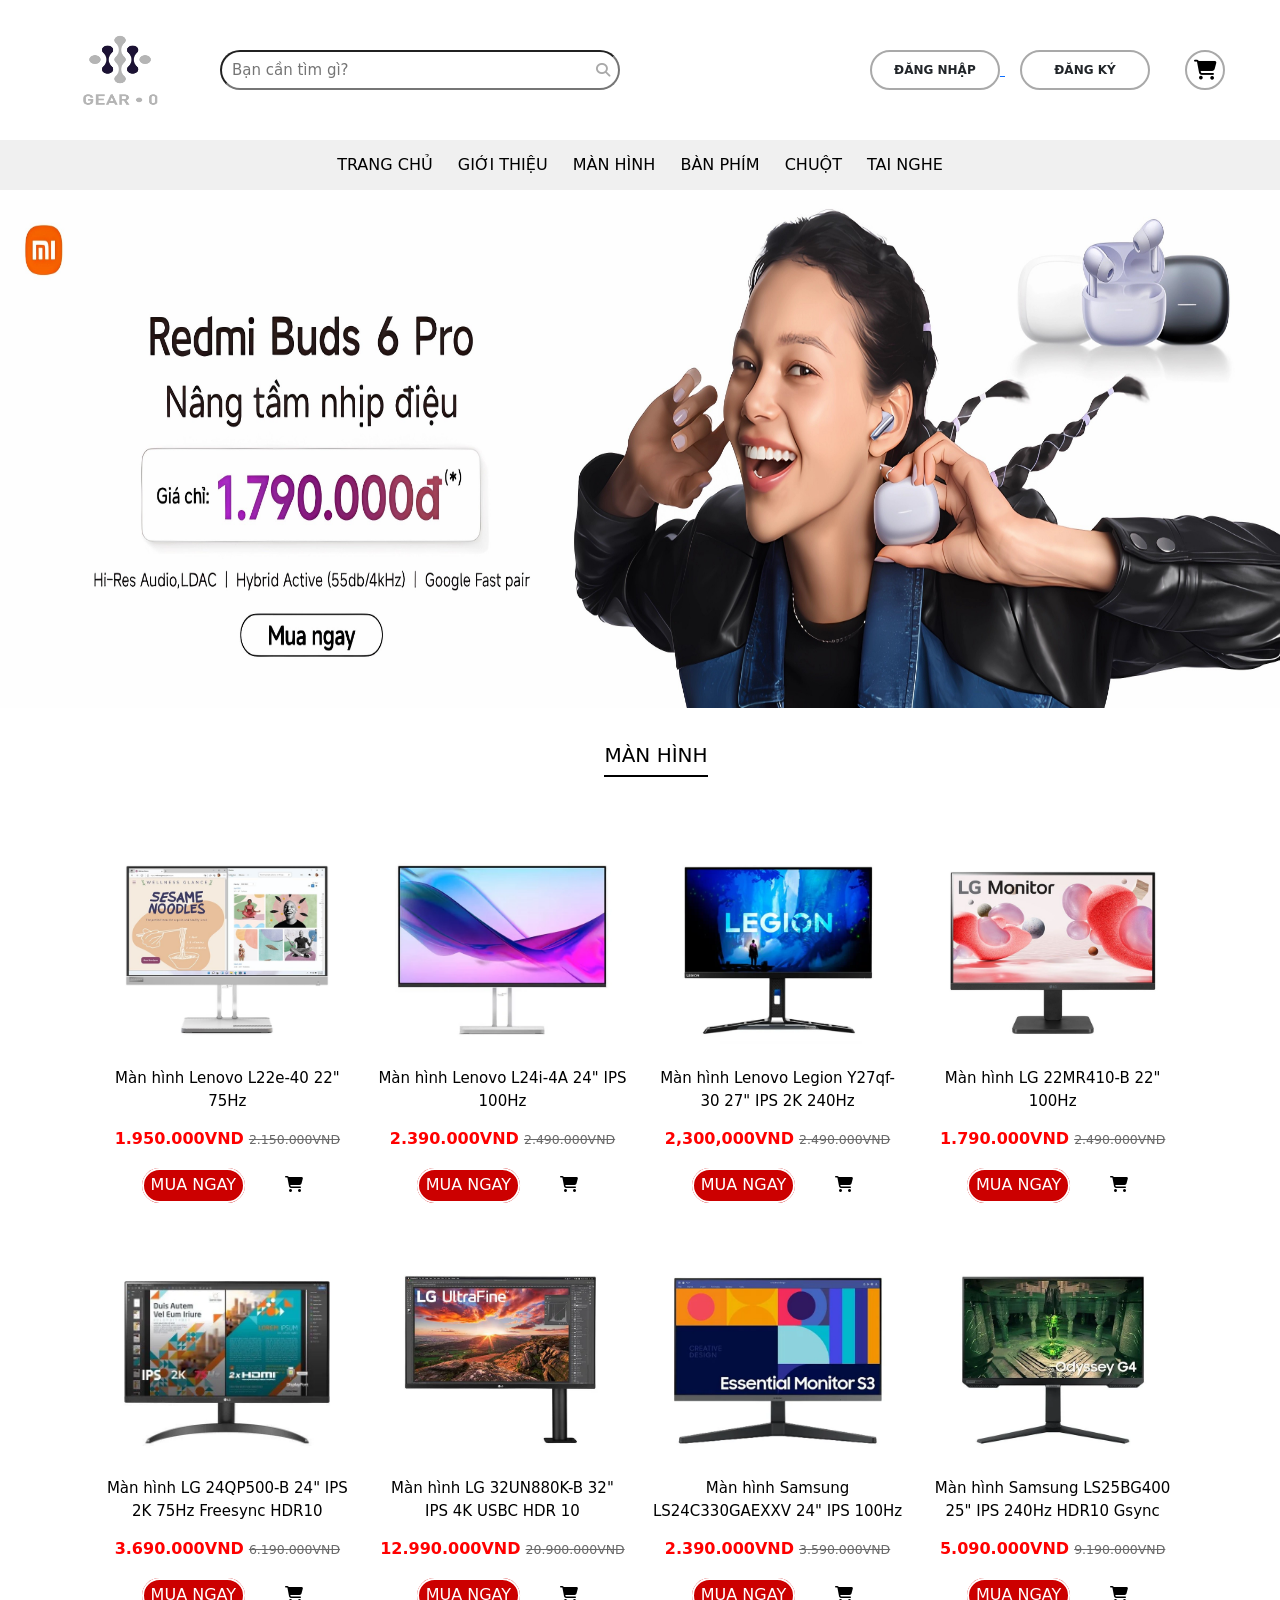
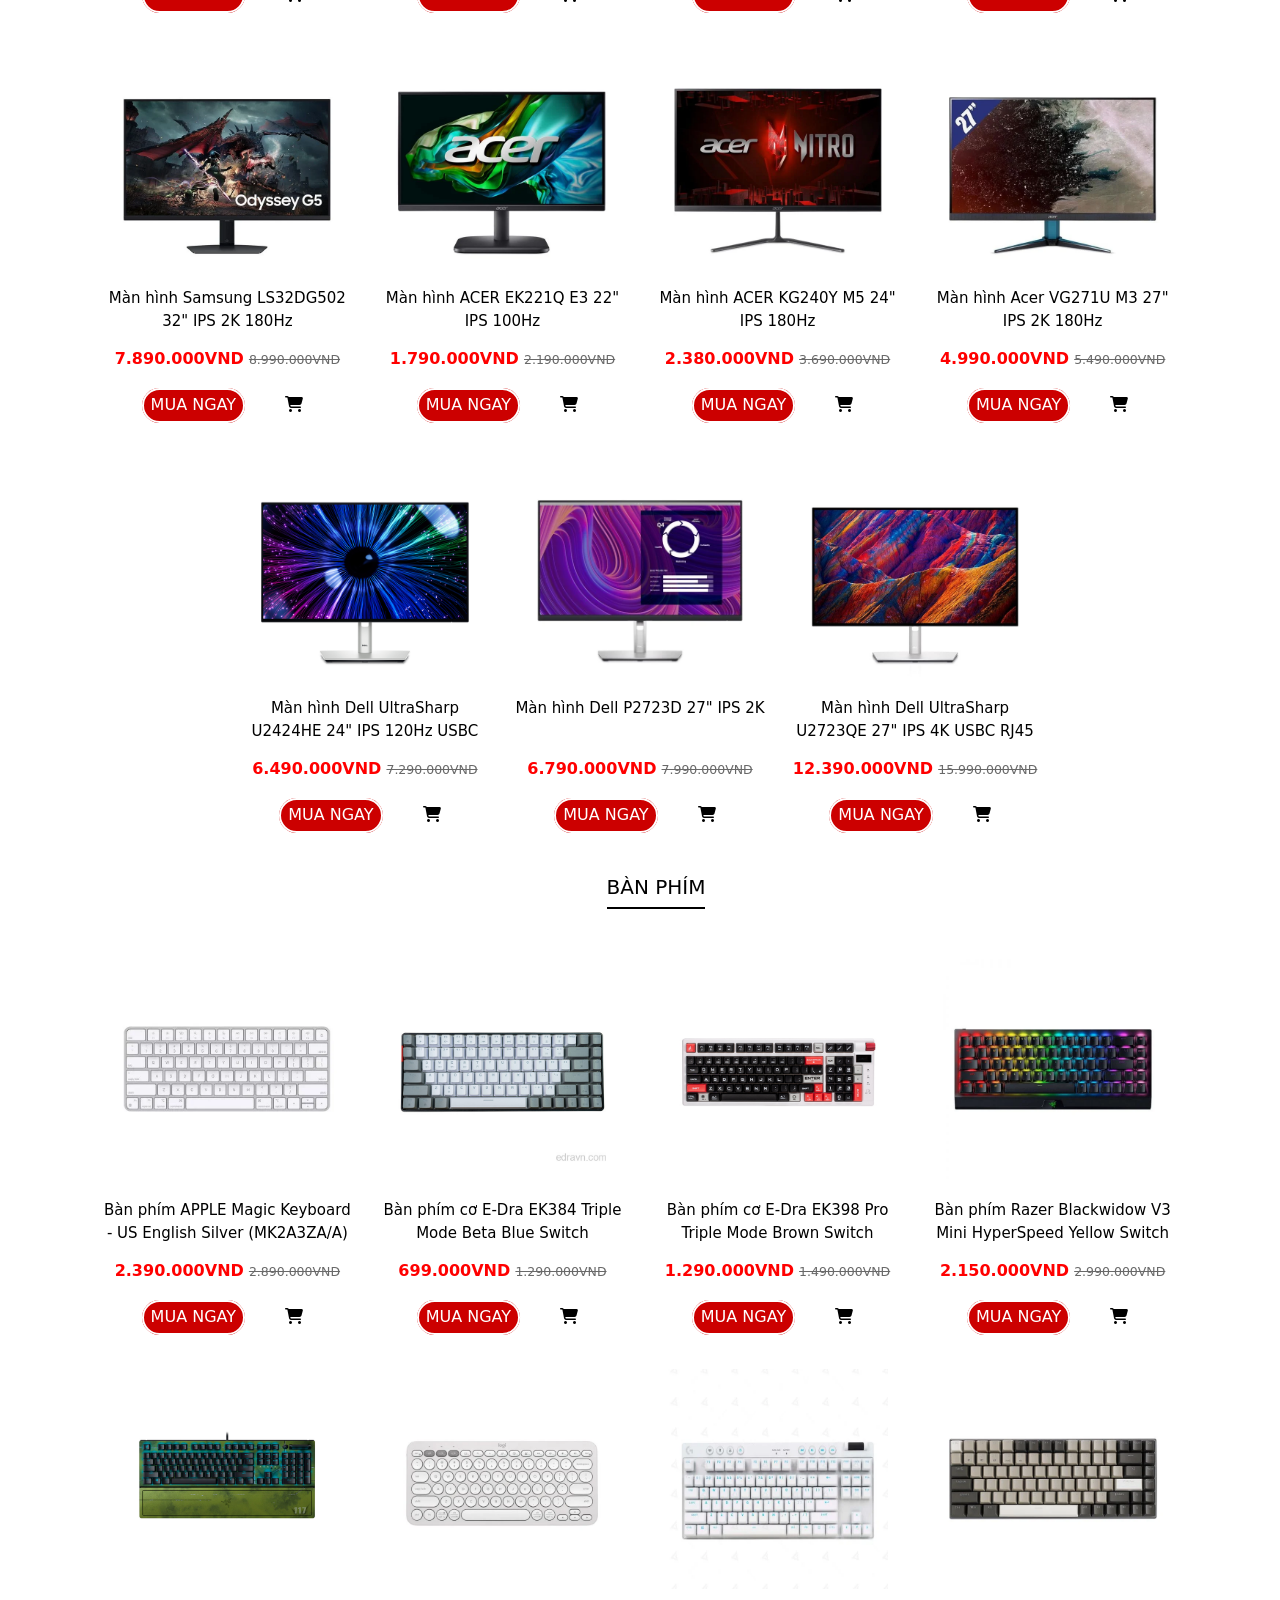
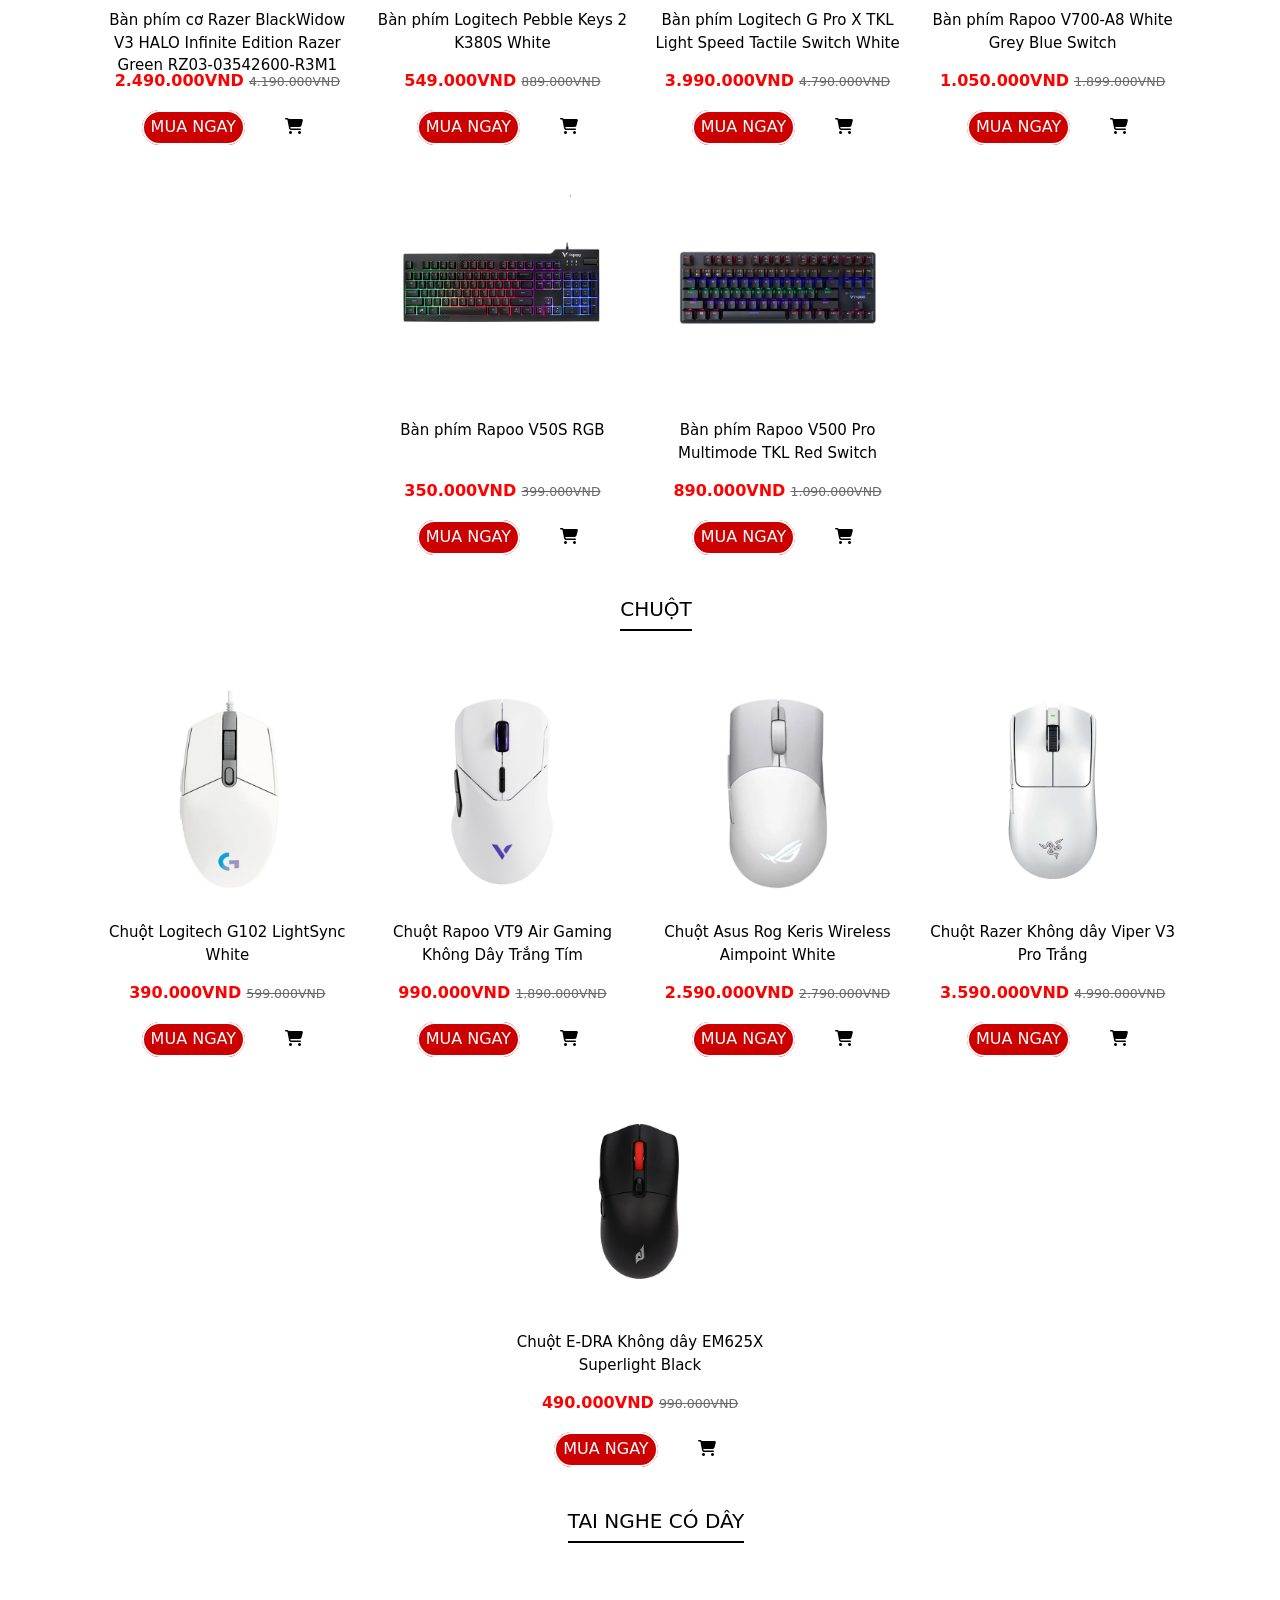
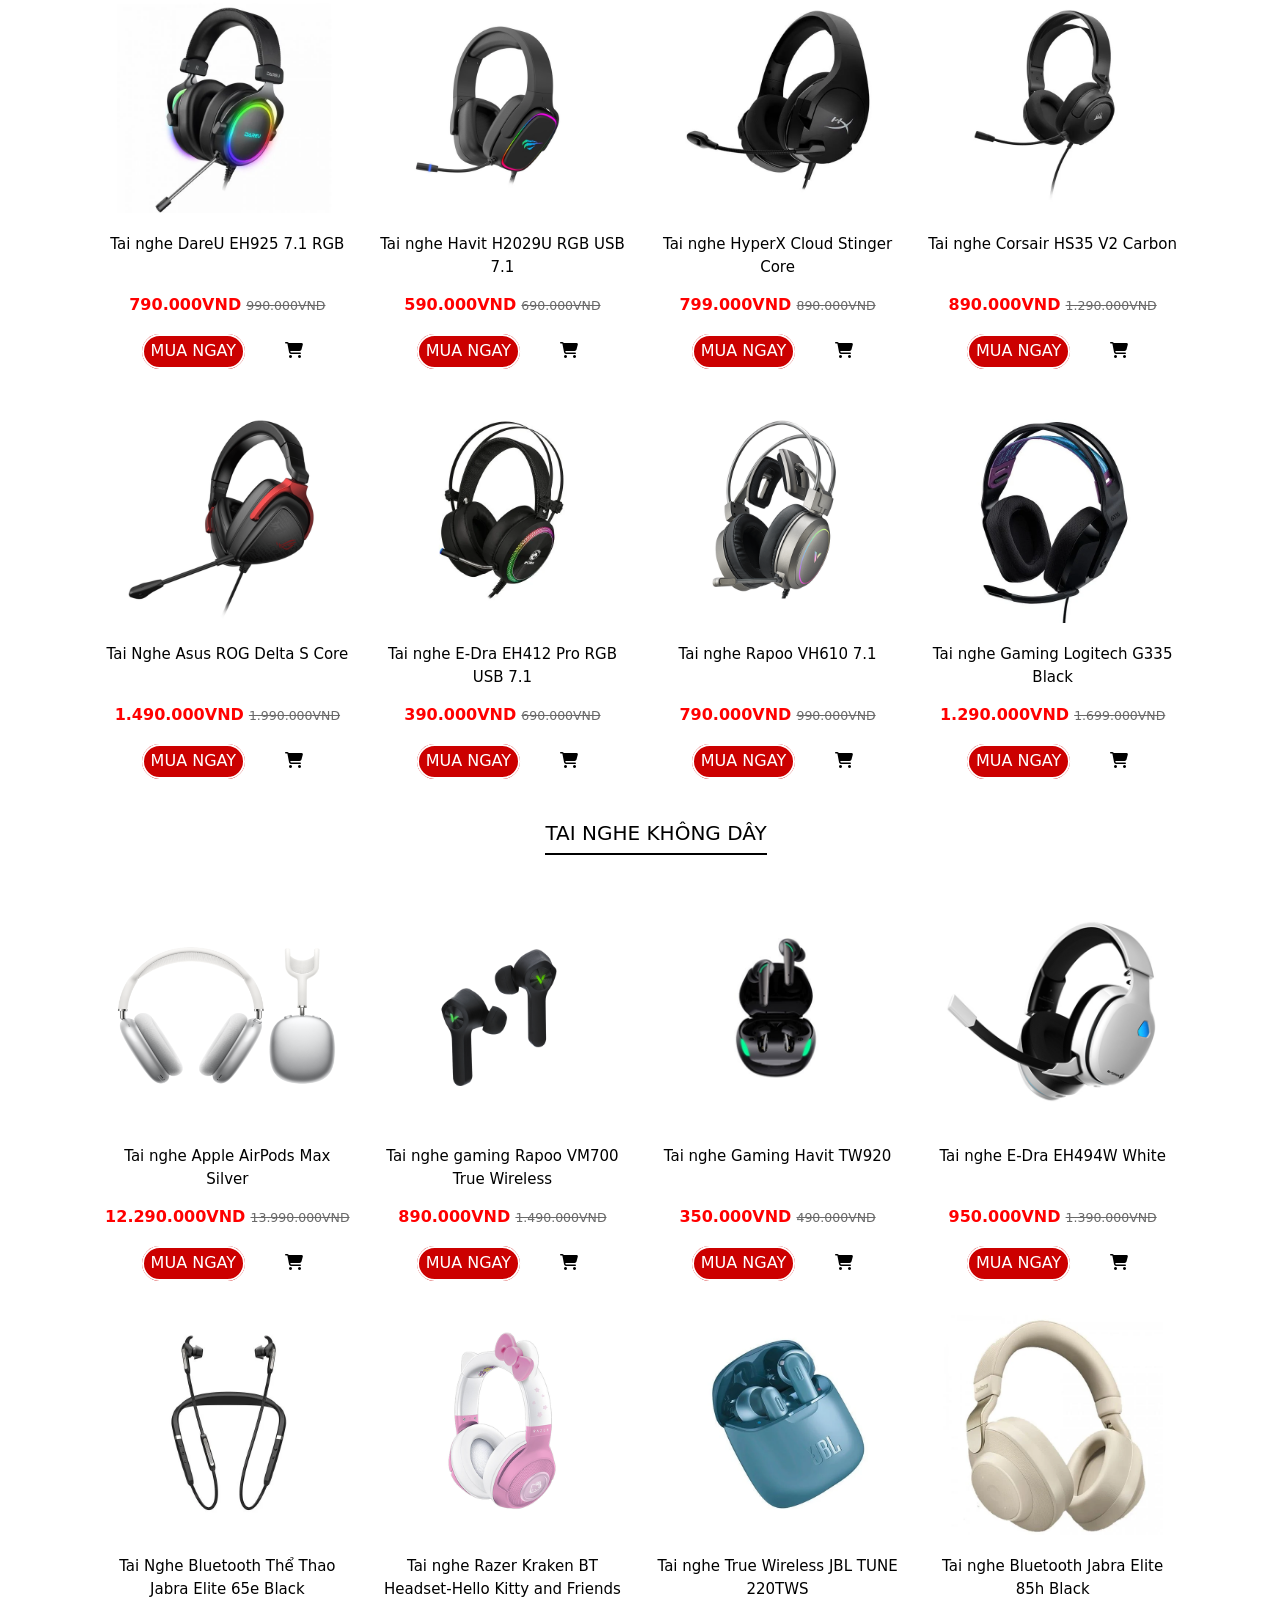
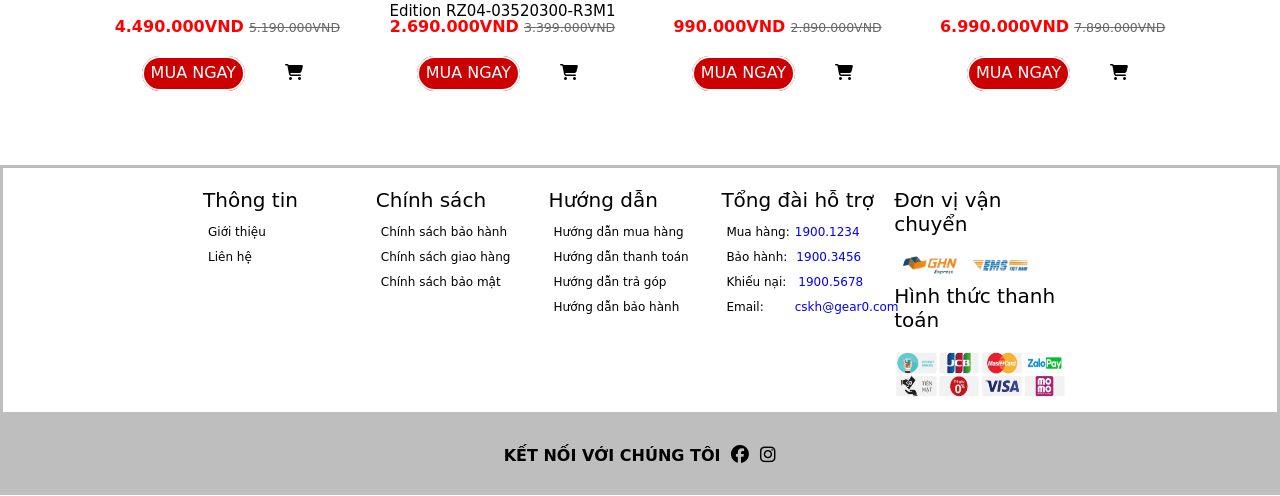
<file: index.html>
<!DOCTYPE html>
<html lang="en">
<head>
    <meta charset="UTF-8" />
    <meta name="viewport" content="width=device-width, initial-scale=1.0" />
    <title>Chuyên phụ kiện điện tử</title>
    <link rel="stylesheet" href="./assets/css/reset.css">
    <link rel="stylesheet" href="./assets/css/footer.css" />
    <link rel="stylesheet" href="./assets/css/header.css">
    <link rel="stylesheet" href="./assets/css/nav.css">
    <link rel="stylesheet" href="./assets/css/article.css">
    <link rel="stylesheet" href="https://cdnjs.cloudflare.com/ajax/libs/font-awesome/6.7.2/css/all.min.css">
    <link rel="icon" href="./assets/img/logo.png">
    <script src="https://cdn.jsdelivr.net/npm/bootstrap@5.3.3/dist/js/bootstrap.bundle.min.js" integrity="sha384-YvpcrYf0tY3lHB60NNkmXc5s9fDVZLESaAA55NDzOxhy9GkcIdslK1eN7N6jIeHz" crossorigin="anonymous"></script>
    <link href="https://cdn.jsdelivr.net/npm/bootstrap@5.3.3/dist/css/bootstrap.min.css" rel="stylesheet" integrity="sha384-QWTKZyjpPEjISv5WaRU9OFeRpok6YctnYmDr5pNlyT2bRjXh0JMhjY6hW+ALEwIH" crossorigin="anonymous">
</head>
<body>
   <div class="container-fluid" style="padding: 0 ;">
    <header>
        <a href="#">
            <img src="./assets/img/logo.png" width="130px" height="100px" alt="" />
        </a>
        <div class="input-box">
            <i class="fa-solid fa-magnifying-glass"></i>
            <input
                type="text"
                class="input-field"
                placeholder="Bạn cần tìm gì?"
            /> 
        </div>
        <div class="header-button">
            <a href="./login.html">
                <button class="btn" id="loginBtn">
                    <span></span>ĐĂNG NHẬP
                </button>
            </a>
            <a href="./register.html">
                <button class="btn" id="registerBtn">
                    <span></span>ĐĂNG KÝ
                </button>
            </a>
        </div>
        <a href="./delivery.html" style="text-decoration: none;">
            <div class="shop-button">
                <i class="fa-solid fa-cart-shopping"></i>
            </div>
        </a>
    </header>

    <nav>
        <div class="menu">
        <ul>
            <li><a href="#foot">TRANG CHỦ</a></li>
            <li>
                <a href="./aboutus.html">GIỚI THIỆU</a>
                <div class="sub-menu">
                    <ul>
                    <li><a href="./aboutus.html">Về chúng tôi</a><i class="fa-regular fa-hand"></i></li>
                    <li><a href="./contact.html">Liên hệ</a><i class="fa-solid fa-phone"></i></li>
                    </ul>
                </div>
            </li>
            <li>
                <a href="./screen.html">MÀN HÌNH</a>
                <div class="sub-menu">
                    <ul>
                    <li><a href="#">Màn hình Lenovo</a></li>
                    <li><a href="#">Màn hình LG</a></li>
                    <li><a href="#">Màn hình Samsung</a></li>
                    <li><a href="#">Màn hình Acer</a></li>
                    <li><a href="#">Màn hình E-Dra</a></li>
                    <li><a href="#">Màn hình Dell</a></li>
                    </ul>
                </div>
            </li>
            <li>
            <a href="./keyboard.html">BÀN PHÍM</a>
            </li>
            <li><a href="#chuot">CHUỘT</a></li>
            <li>
                <a href="#">TAI NGHE</a>
                <div class="sub-menu">
                    <ul>
                    <li><a href="#">Tai nghe có dây</a></li>
                    <li><a href="#">Tai nghe Bluetooth</a></li>
                    </ul>
                </div>
            </li>
        </ul>
        </div>
    </nav>
    
    <article>
        <div class="image-article">
            <a href="#">
                <img src="./assets/img/background.jpg" width="1520px" alt="" />
            </a>
        </div>
        <div class="menu-article">
            <ul>
                <li>
                    <a href="#">MÀN HÌNH</a>
                </li>
            </ul>
        </div>
        <div class="colunm">
            <div class="product">
                <a href="./productdetail.html">
                    <img src="./assets/img/ManHinh/lenovo_l22e_40.webp" alt="" />
                </a>
                <div class="name">
                <a href="#">Màn hình Lenovo L22e-40 22" 75Hz</a>
                </div>
                <div class="price">
                    <strong>1.950.000VND</strong>
                    <del>2.150.000VND</del>
                </div>
                <div class="buy-btn">
                    <a href="#" class="buy-btn-">
                        MUA NGAY
                    </a>
                    <a href="#" class="buy-btn--">
                        <i class="fa-solid fa-cart-shopping"></i>
                    </a>
                </div>
            </div>

            <div class="product">
                <a href="#">
                    <img src="./assets/img/ManHinh/lenovo_l24i_4a.webp" alt=""/>
                </a>
                <div class="name">
                <a href="#">Màn hình Lenovo L24i-4A 24" IPS 100Hz</a>
                </div>
                    <div class="price">
                    <strong>2.390.000VND</strong>
                    <del>2.490.000VND</del>
                </div>
                <div class="buy-btn">
                    <a href="#" class="buy-btn-">
                        MUA NGAY
                    </a>
                    <a href="#" class="buy-btn--">
                        <i class="fa-solid fa-cart-shopping"></i>
                    </a>
                </div>
                
            </div>

            <div class="product">
                <a href="#">
                    <img src="./assets/img/ManHinh/lenovo_y27qf_30.webp" alt=""/>
                </a>
                <div class="name">
                    <a href="#">Màn hình Lenovo Legion Y27qf-30 27" IPS 2K 240Hz</a>
                </div>
                <div class="price">
                    <strong>2,300,000VND</strong>
                    <del>2.490.000VND</del>
                </div>
                <div class="buy-btn">
                    <a href="#" class="buy-btn-">
                        MUA NGAY
                    </a>
                    <a href="#" class="buy-btn--">
                        <i class="fa-solid fa-cart-shopping"></i>
                    </a>
                </div>
                
            </div>

            <div class="product">
                <a href="#">
                    <img src="./assets/img/ManHinh/lg_22mr410_b.webp" alt="" />
                </a>
                <div class="name">
                    <a href="#">Màn hình LG 22MR410-B 22" 100Hz</a>
                </div>
                <div class="price">
                    <strong>1.790.000VND</strong>
                    <del>2.490.000VND</del>
                </div>
                <div class="buy-btn">
                    <a href="#" class="buy-btn-">
                        MUA NGAY
                    </a>
                    <a href="#" class="buy-btn--">
                        <i class="fa-solid fa-cart-shopping"></i>
                    </a>
                </div>
                
            </div>

            <div class="product">
                <a href="#">
                    <img src="./assets/img/ManHinh/lg_24qp500_b.webp" alt="" />
                </a>
                <div class="name">
                    <a href="#">Màn hình LG 24QP500-B 24" IPS 2K 75Hz Freesync HDR10</a>
                </div>
                <div class="price">
                    <strong>3.690.000VND</strong>
                    <del>6.190.000VND</del>
                </div>
                <div class="buy-btn">
                    <a href="#" class="buy-btn-">
                        MUA NGAY
                    </a>
                    <a href="#" class="buy-btn--">
                        <i class="fa-solid fa-cart-shopping"></i>
                    </a>
                </div>
                
            </div>

            <div class="product">
                <a href="#">
                    <img src="./assets/img/ManHinh/lg_32un880k_b.webp" alt=""/>
                </a>
                <div class="name">
                    <a href="#">Màn hình LG 32UN880K-B 32" IPS 4K USBC HDR 10</a>
                </div>
                <div class="price">
                    <strong>12.990.000VND</strong>
                    <del>20.900.000VND</del>
                </div>
                <div class="buy-btn">
                    <a href="#" class="buy-btn-">
                        MUA NGAY
                    </a>
                    <a href="#" class="buy-btn--">
                        <i class="fa-solid fa-cart-shopping"></i>
                    </a>
                </div>
                
            </div>

            <div class="product">
                <a href="#">
                    <img src="./assets/img/ManHinh/samsung_ls25c330gaexxv.webp" alt=""/>
                </a>
                <div class="name">
                    <a href="#">Màn hình Samsung LS24C330GAEXXV 24" IPS 100Hz</a>
                </div>
                <div class="price">
                    <strong>2.390.000VND</strong>
                    <del>3.590.000VND</del>
                </div>
                <div class="buy-btn">
                    <a href="#" class="buy-btn-">
                        MUA NGAY
                    </a>
                    <a href="#" class="buy-btn--">
                        <i class="fa-solid fa-cart-shopping"></i>
                    </a>
                </div>
                
            </div>

            <div class="product">
                <a href="#">
                    <img src="./assets/img/ManHinh/samsung_ls35bg400.webp" alt=""/>
                </a>
                <div class="name">
                    <a href="#">Màn hình Samsung LS25BG400 25" IPS 240Hz HDR10 Gsync</a>
                </div>
                <div class="price">
                    <strong>5.090.000VND</strong>
                    <del>9.190.000VND</del>
                </div>
                <div class="buy-btn">
                    <a href="#" class="buy-btn-">
                        MUA NGAY
                    </a>
                    <a href="#" class="buy-btn--">
                        <i class="fa-solid fa-cart-shopping"></i>
                    </a>
                </div>
                
            </div>

            <div class="product">
                <a href="#">
                    <img src="./assets/img/ManHinh/samsung_ls32dg502.webp" alt=""/>
                </a>
                <div class="name">
                <a href="#">Màn hình Samsung LS32DG502 32" IPS 2K 180Hz</a>
                </div>
                <div class="price">
                    <strong>7.890.000VND</strong>
                    <del>8.990.000VND</del>
                </div>
                <div class="buy-btn">
                    <a href="#" class="buy-btn-">
                        MUA NGAY
                    </a>
                    <a href="#" class="buy-btn--">
                        <i class="fa-solid fa-cart-shopping"></i>
                    </a>
                </div>
                
            </div>

            <div class="product">
                <a href="#"> 
                    <img src="./assets/img/ManHinh/acer_ek221q_e3.webp" alt=""/>
                </a>
                <div class="name">
                    <a href="#">Màn hình ACER EK221Q E3 22" IPS 100Hz</a>
                </div>
                <div class="price">
                    <strong>1.790.000VND</strong>
                    <del>2.190.000VND</del>
                </div>
                <div class="buy-btn">
                    <a href="#" class="buy-btn-">
                        MUA NGAY
                    </a>
                    <a href="#" class="buy-btn--">
                        <i class="fa-solid fa-cart-shopping"></i>
                    </a>
                </div>
                
            </div>

            <div class="product">
                <a href="#">
                    <img src="./assets/img/ManHinh/acer_kg240y_m5.webp" alt=""/>
                </a>
                <div class="name">
                    <a href="#">Màn hình ACER KG240Y M5 24" IPS 180Hz</a>
                </div>
                <div class="price">
                    <strong>2.380.000VND</strong>
                    <del>3.690.000VND</del>
                </div>
                <div class="buy-btn">
                    <a href="#" class="buy-btn-">
                        MUA NGAY
                    </a>
                    <a href="#" class="buy-btn--">
                        <i class="fa-solid fa-cart-shopping"></i>
                    </a>
                </div>
                
            </div>

            <div class="product">
                <a href="#"> 
                    <img src="./assets/img/ManHinh/acer_vg271u_m3.webp" alt="" />
                </a>
                <div class="name">
                    <a href="#">Màn hình Acer VG271U M3 27" IPS 2K 180Hz</a>
                </div>
                <div class="price">
                    <strong>4.990.000VND</strong>
                    <del>5.490.000VND</del>
                </div>
                <div class="buy-btn">
                    <a href="#" class="buy-btn-">
                        MUA NGAY
                    </a>
                    <a href="#" class="buy-btn--">
                        <i class="fa-solid fa-cart-shopping"></i>
                    </a>
                </div>
                
            </div>

            <div class="product">
                <a href="#">
                    <img src="./assets/img/ManHinh/dell_ultrasharp_u2424he.webp"alt=""/>
                </a>
                <div class="name">
                    <a href="#">Màn hình Dell UltraSharp U2424HE 24" IPS 120Hz USBC</a>
                </div>
                <div class="price">
                    <strong>6.490.000VND</strong>
                    <del>7.290.000VND</del>
                </div>
                <div class="buy-btn">
                    <a href="#" class="buy-btn-">
                        MUA NGAY
                    </a>
                    <a href="#" class="buy-btn--">
                        <i class="fa-solid fa-cart-shopping"></i>
                    </a>
                </div>
                
            </div>

            <div class="product">
                <a href="#">
                    <img src="./assets/img/ManHinh/dell_p2723d.webp" alt=""/> </a>
                <div class="name">
                    <a href="#">Màn hình Dell P2723D 27" IPS 2K</a>
                </div>
                <div class="price">
                    <strong>6.790.000VND</strong>
                    <del>7.990.000VND</del>
                </div>
                <div class="buy-btn">
                    <a href="#" class="buy-btn-">
                        MUA NGAY
                    </a>
                    <a href="#" class="buy-btn--">
                        <i class="fa-solid fa-cart-shopping"></i>
                    </a>
                </div>
                
            </div>

            <div class="product">
                <a href="#">
                <img src="./assets/img/ManHinh/dell_ultrasharp_u2723qe.jpg" alt=""/>
                </a>
                <div class="name">
                    <a href="#">Màn hình Dell UltraSharp U2723QE 27" IPS 4K USBC RJ45</a>
                </div>
                <div class="price">
                    <strong>12.390.000VND</strong>
                    <del>15.990.000VND</del>
                </div>
                <div class="buy-btn">
                    <a href="#" class="buy-btn-">
                        MUA NGAY
                    </a>
                    <a href="#" class="buy-btn--">
                        <i class="fa-solid fa-cart-shopping"></i>
                    </a>
                </div>
                
            </div>
        </div>

        <div class="menu-article">
            <ul>
                <li>
                    <a href="basketball.html">BÀN PHÍM</a>
                </li>
            </ul>
        </div>
        <div class="colunm">
            <div class="product">
                <a href="#">
                    <img src="./assets/img/BanPhim/apple_magic.webp" alt="" />
                </a>
                <div class="name">
                    <a href="#">Bàn phím APPLE Magic Keyboard - US English Silver (MK2A3ZA/A)</a>
                </div>
                <div class="price">
                    <strong>2.390.000VND</strong>
                    <del>2.890.000VND</del>
                </div>
                <div class="buy-btn">
                    <a href="#" class="buy-btn-">
                        MUA NGAY
                    </a>
                    <a href="#" class="buy-btn--">
                        <i class="fa-solid fa-cart-shopping"></i>
                    </a>
                </div>
                
            </div>

            <div class="product">
                <a href="#">
                    <img src="./assets/img/BanPhim/e_dra_ek384.webp" alt="" />
                </a>
                <div class="name">
                    <a href="#">Bàn phím cơ E-Dra EK384 Triple Mode Beta Blue Switch</a>
                </div>
                <div class="price">
                    <strong>699.000VND</strong>
                    <del>1.290.000VND</del>
                </div>
                <div class="buy-btn">
                    <a href="#" class="buy-btn-">
                        MUA NGAY
                    </a>
                    <a href="#" class="buy-btn--">
                        <i class="fa-solid fa-cart-shopping"></i>
                    </a>
                </div>
                
            </div>

            <div class="product">
                <a href="#">
                    <img src="./assets/img/BanPhim/e_dra_ek398.webp" alt="" />
                </a>
                <div class="name">
                <a href="#">Bàn phím cơ E-Dra EK398 Pro Triple Mode Brown Switch</a>
                </div>
                <div class="price">
                    <strong>1.290.000VND</strong>
                    <del>1.490.000VND</del>
                </div>
                <div class="buy-btn">
                    <a href="#" class="buy-btn-">
                        MUA NGAY
                    </a>
                    <a href="#" class="buy-btn--">
                        <i class="fa-solid fa-cart-shopping"></i>
                    </a>
                </div>
                
            </div>

            <div class="product">
                <a href="#">
                    <img src="./assets/img/BanPhim/razer_blackwidow_v3_mini.webp" alt="" />
                </a>
                <div class="name">
                <a href="#">Bàn phím Razer Blackwidow V3 Mini HyperSpeed Yellow Switch</a>
                </div>
                <div class="price">
                    <strong>2.150.000VND</strong>
                    <del>2.990.000VND</del>
                </div>
                <div class="buy-btn">
                    <a href="#" class="buy-btn-">
                        MUA NGAY
                    </a>
                    <a href="#" class="buy-btn--">
                        <i class="fa-solid fa-cart-shopping"></i>
                    </a>
                </div>
                
            </div>

            <div class="product">
                <a href="#">
                    <img src="./assets/img/BanPhim/razer_blackwidow_v3_halo.webp" alt="" /> 
                </a>
                <div class="name">
                    <a href="#">Bàn phím cơ Razer BlackWidow V3 HALO Infinite Edition Razer Green RZ03-03542600-R3M1</a>
                </div>
                <div class="price">
                    <strong>2.490.000VND</strong>
                    <del>4.190.000VND</del>
                </div>
                <div class="buy-btn">
                    <a href="#" class="buy-btn-">
                        MUA NGAY
                    </a>
                    <a href="#" class="buy-btn--">
                        <i class="fa-solid fa-cart-shopping"></i>
                    </a>
                </div>
                
            </div>

            <div class="product">
                <a href="#">
                    <img src="./assets/img/BanPhim/logitech_pebble_keys_2.webp" alt="" />
                </a>
                <div class="name">
                    <a href="#">Bàn phím Logitech Pebble Keys 2 K380S White</a>
                </div>
                <div class="price">
                    <strong>549.000VND</strong>
                    <del>889.000VND</del>
                </div>
                <div class="buy-btn">
                    <a href="#" class="buy-btn-">
                        MUA NGAY
                    </a>
                    <a href="#" class="buy-btn--">
                        <i class="fa-solid fa-cart-shopping"></i>
                    </a>
                </div>
                
            </div>

            <div class="product">
                <a href="#">
                    <img src="./assets/img/BanPhim/logitech_g_pro_x.webp" alt="" />
                </a>
                <div class="name">
                <a href="#">Bàn phím Logitech G Pro X TKL Light Speed Tactile Switch White</a>
                </div>
                <div class="price">
                    <strong>3.990.000VND</strong>
                    <del>4.790.000VND</del>
                </div>
                <div class="buy-btn">
                    <a href="#" class="buy-btn-">
                        MUA NGAY
                    </a>
                    <a href="#" class="buy-btn--">
                        <i class="fa-solid fa-cart-shopping"></i>
                    </a>
                </div>
                
            </div>

            <div class="product">
                <a href="#">
                    <img src="./assets/img/BanPhim/rapoo_v700_a8.webp" alt="" />
                </a>
                <div class="name">
                    <a href="#">Bàn phím Rapoo V700-A8 White Grey Blue Switch</a>
                </div>
                <div class="price">
                    <strong>1.050.000VND</strong>
                    <del>1.899.000VND</del>
                </div>
                <div class="buy-btn">
                    <a href="#" class="buy-btn-">
                        MUA NGAY
                    </a>
                    <a href="#" class="buy-btn--">
                        <i class="fa-solid fa-cart-shopping"></i>
                    </a>
                </div>
                
            </div>

            <div class="product">
                <a href="#">
                    <img src="./assets/img/BanPhim/rapoo_v50s.webp" alt="" />
                </a>
                <div class="name">
                    <a href="#">Bàn phím Rapoo V50S RGB</a>
                </div>
                <div class="price">
                    <strong>350.000VND</strong>
                    <del>399.000VND</del>
                </div>
                <div class="buy-btn">
                    <a href="#" class="buy-btn-">
                        MUA NGAY
                    </a>
                    <a href="#" class="buy-btn--">
                        <i class="fa-solid fa-cart-shopping"></i>
                    </a>
                </div>
                
            </div>

            <div class="product">
                <a href="#"> 
                    <img src="./assets/img/BanPhim/rapoo_v500_pro.webp" alt="" />
                </a>
                <div class="name">
                    <a href="#">Bàn phím Rapoo V500 Pro Multimode TKL Red Switch</a>
                </div>
                <div class="price">
                    <strong>890.000VND</strong>
                    <del>1.090.000VND</del>
                </div>
                <div class="buy-btn">
                    <a href="#" class="buy-btn-">
                        MUA NGAY
                    </a>
                    <a href="#" class="buy-btn--">
                        <i class="fa-solid fa-cart-shopping"></i>
                    </a>
                </div>
                
                </div>
        </div>

        <div class="menu-article" id="chuot">
            <ul>
                <li>
                    <a href="#">CHUỘT</a>
                </li>
            </ul>
        </div>
        <div class="colunm">
            <div class="product">
                <a href="#">
                    <img src="./assets/img/Chuot/logitech_g102.webp" alt=""/>
                </a>
                <div class="name">
                    <a href="#">Chuột Logitech G102 LightSync White</a>
                </div>
                <div class="price">
                    <strong>390.000VND</strong>
                    <del>599.000VND</del>
                </div>
                <div class="buy-btn">
                    <a href="#" class="buy-btn-">
                        MUA NGAY
                    </a>
                    <a href="#" class="buy-btn--">
                        <i class="fa-solid fa-cart-shopping"></i>
                    </a>
                </div>
                
            </div>

            <div class="product">
                <a href="#">
                    <img src="./assets/img/Chuot/rapoo_vt9.webp" alt=""/>
                </a>
                <div class="name">
                    <a href="#">Chuột Rapoo VT9 Air Gaming Không Dây Trắng Tím</a>
                </div>
                <div class="price">
                    <strong>990.000VND</strong>
                    <del>1.890.000VND</del>
                </div>
                <div class="buy-btn">
                    <a href="#" class="buy-btn-">
                        MUA NGAY
                    </a>
                    <a href="#" class="buy-btn--">
                        <i class="fa-solid fa-cart-shopping"></i>
                    </a>
                </div>
                
            </div>

            <div class="product">
                <a href="#">
                    <img src="./assets/img/Chuot/asus_rog_keris.webp" alt=""/></a>
                <div class="name">
                    <a href="#">Chuột Asus Rog Keris Wireless Aimpoint White</a>
                </div>
                <div class="price">
                    <strong>2.590.000VND</strong>
                    <del>2.790.000VND</del>
                </div>
                <div class="buy-btn">
                    <a href="#" class="buy-btn-">
                        MUA NGAY
                    </a>
                    <a href="#" class="buy-btn--">
                        <i class="fa-solid fa-cart-shopping"></i>
                    </a>
                </div>
                
            </div>

            <div class="product">
                <a href="#">
                    <img src="./assets/img/Chuot/razer_viper_v3.webp" alt=""/></a>
                <div class="name">
                    <a href="#">Chuột Razer Không dây Viper V3 Pro Trắng</a>
                </div>
                <div class="price">
                    <strong>3.590.000VND</strong>
                    <del>4.990.000VND</del>
                </div>
                <div class="buy-btn">
                    <a href="#" class="buy-btn-">
                        MUA NGAY
                    </a>
                    <a href="#" class="buy-btn--">
                        <i class="fa-solid fa-cart-shopping"></i>
                    </a>
                </div>
                
            </div>

            <div class="product">
                <a href="#">
                    <img src="./assets/img/Chuot/e_dra_em625x.webp" alt=""/>
                </a>
                <div class="name">
                    <a href="#">Chuột E-DRA Không dây EM625X Superlight Black</a>
                </div>
                <div class="price">
                    <strong>490.000VND</strong>
                    <del>990.000VND</del>
                </div>
                <div class="buy-btn">
                    <a href="#" class="buy-btn-">
                        MUA NGAY
                    </a>
                    <a href="#" class="buy-btn--">
                        <i class="fa-solid fa-cart-shopping"></i>
                    </a>
                </div>
                
            </div>
        </div>

        <div class="menu-article">
            <ul>
                <li>
                    <a href="#">TAI NGHE CÓ DÂY</a>
                </li>
            </ul>
        </div>
        <div class="colunm">
            <div class="product">
                <a href="#">
                    <img src="./assets/img/TaiNgheCoDay/dareu_eh825.webp" alt=""/></a>
                <div class="name">
                    <a href="#">Tai nghe DareU EH925 7.1 RGB</a>
                </div>
                <div class="price">
                    <strong>790.000VND</strong>
                    <del>990.000VND</del>
                </div>
                <div class="buy-btn">
                    <a href="#" class="buy-btn-">
                        MUA NGAY
                    </a>
                    <a href="#" class="buy-btn--">
                        <i class="fa-solid fa-cart-shopping"></i>
                    </a>
                </div>
                
            </div>

            <div class="product">
                <a href="#">
                    <img src="./assets/img/TaiNgheCoDay/havit_h2029u.webp" alt=""/>
                </a>
                <div class="name">
                    <a href="#">Tai nghe Havit H2029U RGB USB 7.1</a>
                </div>
                <div class="price">
                    <strong>590.000VND</strong>
                    <del>690.000VND</del>
                </div>
                <div class="buy-btn">
                    <a href="#" class="buy-btn-">
                        MUA NGAY
                    </a>
                    <a href="#" class="buy-btn--">
                        <i class="fa-solid fa-cart-shopping"></i>
                    </a>
                </div>
                
            </div>

            <div class="product">
                <a href="#">
                    <img src="./assets/img/TaiNgheCoDay/hyperx_cloud_stringer_core.webp" alt=""/>
                </a>
                <div class="name">
                    <a href="#">Tai nghe HyperX Cloud Stinger Core</a>
                </div>
                <div class="price">
                    <strong>799.000VND</strong>
                    <del>890.000VND</del>
                </div>
                <div class="buy-btn">
                    <a href="#" class="buy-btn-">
                        MUA NGAY
                    </a>
                    <a href="#" class="buy-btn--">
                        <i class="fa-solid fa-cart-shopping"></i>
                    </a>
                </div>
                
            </div>

            <div class="product">
                <a href="#">
                    <img src="./assets/img/TaiNgheCoDay/corsair_hs35_v2.webp" alt=""/>
                </a>
                <div class="name">
                    <a href="#">Tai nghe Corsair HS35 V2 Carbon</a>
                </div>
                <div class="price">
                    <strong>890.000VND</strong>
                    <del>1.290.000VND</del>
                </div>
                <div class="buy-btn">
                    <a href="#" class="buy-btn-">
                        MUA NGAY
                    </a>
                    <a href="#" class="buy-btn--">
                        <i class="fa-solid fa-cart-shopping"></i>
                    </a>
                </div>
                
            </div>

            <div class="product">
                <a href="#">
                    <img src="./assets/img/TaiNgheCoDay/asus_rog_delta_s_core.webp" alt=""/>
                </a>
                <div class="name">
                    <a href="#">Tai Nghe Asus ROG Delta S Core</a>
                </div>
                <div class="price">
                    <strong>1.490.000VND</strong>
                    <del>1.990.000VND</del>
                </div>
                <div class="buy-btn">
                    <a href="#" class="buy-btn-">
                        MUA NGAY
                    </a>
                    <a href="#" class="buy-btn--">
                        <i class="fa-solid fa-cart-shopping"></i>
                    </a>
                </div>
                
            </div>

            <div class="product">
                <a href="#">
                    <img src="./assets/img/TaiNgheCoDay/edra_eh412.webp" alt=""/>
                </a>
                <div class="name">
                    <a href="#">Tai nghe E-Dra EH412 Pro RGB USB 7.1</a>
                </div>
                <div class="price">
                    <strong>390.000VND</strong>
                    <del>690.000VND</del>
                </div>
                <div class="buy-btn">
                    <a href="#" class="buy-btn-">
                        MUA NGAY
                    </a>
                    <a href="#" class="buy-btn--">
                        <i class="fa-solid fa-cart-shopping"></i>
                    </a>
                </div>
                
            </div>

            <div class="product">
                <a href="#">
                    <img src="./assets/img/TaiNgheCoDay/rapoo_vh610.webp" alt=""/>
                </a>
                <div class="name">
                    <a href="#">Tai nghe Rapoo VH610 7.1</a>
                </div>
                <div class="price">
                    <strong>790.000VND</strong>
                    <del>990.000VND</del>
                </div>
                <div class="buy-btn">
                    <a href="#" class="buy-btn-">
                        MUA NGAY
                    </a>
                    <a href="#" class="buy-btn--">
                        <i class="fa-solid fa-cart-shopping"></i>
                    </a>
                </div>
                
            </div>

            <div class="product">
                <a href="#">
                    <img src="./assets/img/TaiNgheCoDay/logitech_g335.webp" alt=""/>
                </a>
                <div class="name">
                    <a href="#">Tai nghe Gaming Logitech G335 Black</a>
                </div>
                <div class="price">
                    <strong>1.290.000VND</strong>
                    <del>1.699.000VND</del>
                </div>
                <div class="buy-btn">
                    <a href="#" class="buy-btn-">
                        MUA NGAY
                    </a>
                    <a href="#" class="buy-btn--">
                        <i class="fa-solid fa-cart-shopping"></i>
                    </a>
                </div>
                
            </div>
        </div>

        <div class="menu-article">
        <ul>
            <li>
                <a href="#">TAI NGHE KHÔNG DÂY</a>
            </li>
        </ul>
        </div>
        <div class="colunm">
        <div class="product">
            <a href="#">
                <img src="./assets/img/TaiNgheKhongDay/apple_airpods_max.webp" alt=""/>
            </a>
            <div class="name">
                <a href="#">Tai nghe Apple AirPods Max Silver</a>
            </div>
            <div class="price">
                <strong>12.290.000VND</strong>
                <del>13.990.000VND</del>
            </div>
            <div class="buy-btn">
                    <a href="#" class="buy-btn-">
                        MUA NGAY
                    </a>
                    <a href="#" class="buy-btn--">
                        <i class="fa-solid fa-cart-shopping"></i>
                    </a>
                </div>
        </div
        >

        <div class="product">
            <a href="#">
                <img src="./assets/img/TaiNgheKhongDay/rapoo_vm700.webp" alt=""/></a>
            <div class="name">
                <a href="#">Tai nghe gaming Rapoo VM700 True Wireless</a>
            </div>
            <div class="price">
                <strong>890.000VND</strong>
                <del>1.490.000VND</del>
            </div>
            <div class="buy-btn">
                    <a href="#" class="buy-btn-">
                        MUA NGAY
                    </a>
                    <a href="#" class="buy-btn--">
                        <i class="fa-solid fa-cart-shopping"></i>
                    </a>
                </div>
        </div
        >

        <div class="product">
            <a href="#">
                <img src="./assets/img/TaiNgheKhongDay/havit_tw920.webp" alt=""/>
            </a>
            <div class="name">
                <a href="#">Tai nghe Gaming Havit TW920</a>
            </div>
            <div class="price">
                <strong>350.000VND</strong>
                <del>490.000VND</del>
            </div>
            <div class="buy-btn">
                    <a href="#" class="buy-btn-">
                        MUA NGAY
                    </a>
                    <a href="#" class="buy-btn--">
                        <i class="fa-solid fa-cart-shopping"></i>
                    </a>
                </div>
        </div
        >

        <div class="product">
            <a href="#">
                <img src="./assets/img/TaiNgheKhongDay/edra_eh494w.webp" alt=""/>
            </a>
            <div class="name">
                <a href="#">Tai nghe E-Dra EH494W White</a>
            </div>
            <div class="price">
                <strong>950.000VND</strong>
                <del>1.390.000VND</del>
            </div>
            <div class="buy-btn">
                    <a href="#" class="buy-btn-">
                        MUA NGAY
                    </a>
                    <a href="#" class="buy-btn--">
                        <i class="fa-solid fa-cart-shopping"></i>
                    </a>
                </div>
        </div
        >

        <div class="product">
            <a href="#">
                <img src="./assets/img/TaiNgheKhongDay/jabra_elite_65e.webp" alt=""/>
            </a>
            <div class="name">
                <a href="#">Tai Nghe Bluetooth Thể Thao Jabra Elite 65e Black</a>
            </div>
            <div class="price">
                <strong>4.490.000VND</strong>
                <del>5.190.000VND</del>
            </div>
            <div class="buy-btn">
                    <a href="#" class="buy-btn-">
                        MUA NGAY
                    </a>
                    <a href="#" class="buy-btn--">
                        <i class="fa-solid fa-cart-shopping"></i>
                    </a>
                </div>
        </div
        >

        <div class="product">
            <a href="#">
                <img src="./assets/img/TaiNgheKhongDay/razer_kraken_bt_hello_kitty.webp" alt=""/>
            </a>
            <div class="name">
                <a href="#">Tai nghe Razer Kraken BT Headset-Hello Kitty and Friends Edition RZ04-03520300-R3M1</a>
            </div>
            <div class="price">
                <strong>2.690.000VND</strong>
                <del>3.399.000VND</del>
            </div>
            <div class="buy-btn">
                    <a href="#" class="buy-btn-">
                        MUA NGAY
                    </a>
                    <a href="#" class="buy-btn--">
                        <i class="fa-solid fa-cart-shopping"></i>
                    </a>
                </div>
        </div
        >

        <div class="product">
            <a href="#">
                <img src="./assets/img/TaiNgheKhongDay/jbl_tune_220tws.webp" alt=""/>
            </a>
            <div class="name">
                <a href="#">Tai nghe True Wireless JBL TUNE 220TWS</a>
            </div>
            <div class="price">
                <strong>990.000VND</strong>
                <del>2.890.000VND</del>
            </div>
            <div class="buy-btn">
                    <a href="#" class="buy-btn-">
                        MUA NGAY
                    </a>
                    <a href="#" class="buy-btn--">
                        <i class="fa-solid fa-cart-shopping"></i>
                    </a>
                </div>
        </div
        >

        <div class="product">
            <a href="#">
                <img src="./assets/img/TaiNgheKhongDay/jabra_elite_85h.webp" alt=""/>
            </a>
            <div class="name">
                <a href="#">Tai nghe Bluetooth Jabra Elite 85h Black</a>
            </div>
            <div class="price">
                <strong>6.990.000VND</strong>
                <del>7.890.000VND</del>
            </div>
            <div class="buy-btn">
                    <a href="#" class="buy-btn-">
                        MUA NGAY
                    </a>
                    <a href="#" class="buy-btn--">
                        <i class="fa-solid fa-cart-shopping"></i>
                    </a>
                </div>
        </div
        >
        </div>
    </article>

    <footer id="foot">
        <div class="footer-top">
            <div class="footer-box">
            <div class="footer-top-column">
                <h5 class="footer-heading">Thông tin</h5>
                <ul>
                    <li class="footer-top-list" style="list-style: none;">
                    <a href="#">Giới thiệu</a>
                    <a href="./contact.html">Liên hệ</a>
                    </li>
                </ul>
            </div>

            <div class="footer-top-column">
                <h5 class="footer-heading">Chính sách</h5>
                <ul>
                <li class="footer-top-list" style="list-style: none;">
                    <a href="#">Chính sách bảo hành</a>
                    <a href="#">Chính sách giao hàng</a>
                    <a href="#">Chính sách bảo mật</a>
                </li>
                </ul>
            </div>

            <div class="footer-top-column">
                <h5 class="footer-heading">Hướng dẫn</h5>
                <ul>
                <li class="footer-top-list" style="list-style: none;">
                    <a href="#">Hướng dẫn mua hàng</a>
                    <a href="#">Hướng dẫn thanh toán</a>
                    <a href="#">Hướng dẫn trả góp</a>
                    <a href="#">Hướng dẫn bảo hành</a>
                </li>
                </ul>
            </div>

            <div class="footer-top-column">
                <h5 class="footer-heading">Tổng đài hỗ trợ</h5>
                <ul>
                    <li class="footer-top-list" style="list-style: none;">
                        <div class="contact">
                            <p href="#">Mua hàng:
                                <a href="" style="padding-left: 5px;" class="list-info">1900.1234</a>
                            </p>
                        </div>
                        <div class="contact">
                            <p href="#">Bảo hành:
                                <a href="" style="padding-left: 9px;" class="list-info">1900.3456</a>
                            </p>
                        </div>
                        <div class="contact">
                            <p href="#">Khiếu nại:
                                <a href="" style="padding-left: 12px;" class="list-info">1900.5678</a>
                            </p>
                        </div>
                        <div class="contact">
                            <p href="#">Email:
                                <a href="" style="padding-left: 31px;" class="list-info">cskh@gear0.com</a>
                            </p>
                        </div>
                    </li>
                </ul>
            </div>

            <div class="footer-top-column">
                <h5 class="footer-heading">Đơn vị vận chuyển</h5>
                <img src="./assets/img/dvvc.png" width="145px" height="40px" alt="">
                <h5 style="padding-bottom: 10px;">Hình thức thanh toán</h5>
                <img src="./assets/img/httt.png" width="300px" height="50px" alt="">
            </div>
            </div>
        </div>
        <div class="footer-bottom">
            KẾT NỐI VỚI CHÚNG TÔI
            <a href="https://www.facebook.com/" class="icon">
                <i class="fa-brands fa-facebook"></i>
            </a>
            <a href="https://www.instagram.com/" class="icon">
                <i class="fa-brands fa-instagram"></i>
            </a>
        </div>
    </footer>
    </div>
</body>
</html>
</file>
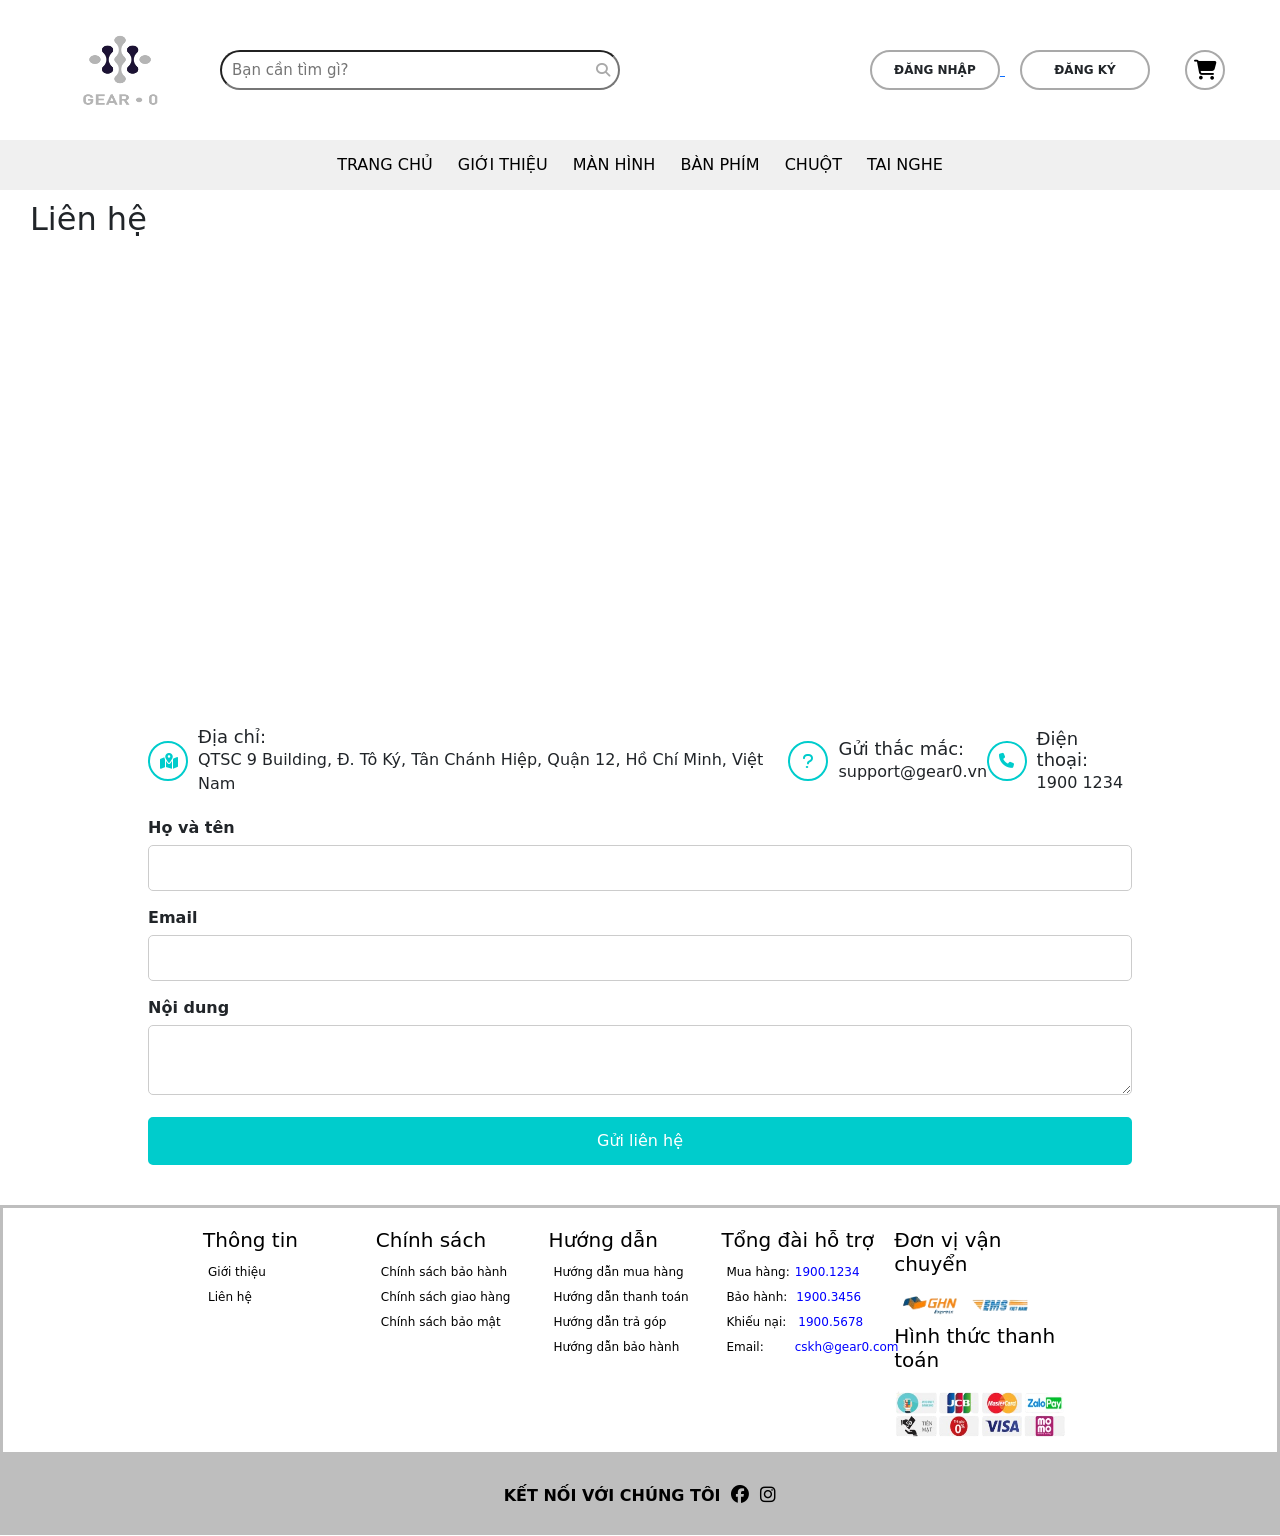
<file: contact.html>
<!DOCTYPE html>
<html lang="en">
<head>
    <meta charset="UTF-8" />
    <meta name="viewport" content="width=device-width, initial-scale=1.0" />
    <title>Liên hệ</title>
    <link rel="stylesheet" href="./assets/css/reset.css">
    <link rel="stylesheet" href="./assets/css/footer.css" />
    <link rel="stylesheet" href="./assets/css/header.css">
    <link rel="stylesheet" href="./assets/css/nav.css">
    <link rel="stylesheet" href="./assets/css/contact.css">
    <link rel="stylesheet" href="https://cdnjs.cloudflare.com/ajax/libs/font-awesome/6.7.2/css/all.min.css">
    <link rel="icon" href="/assets/img/logo.png">
    <script src="https://cdn.jsdelivr.net/npm/bootstrap@5.3.3/dist/js/bootstrap.bundle.min.js" integrity="sha384-YvpcrYf0tY3lHB60NNkmXc5s9fDVZLESaAA55NDzOxhy9GkcIdslK1eN7N6jIeHz" crossorigin="anonymous"></script>
    <link href="https://cdn.jsdelivr.net/npm/bootstrap@5.3.3/dist/css/bootstrap.min.css" rel="stylesheet" integrity="sha384-QWTKZyjpPEjISv5WaRU9OFeRpok6YctnYmDr5pNlyT2bRjXh0JMhjY6hW+ALEwIH" crossorigin="anonymous">
</head>
<body>
   <div class="container-fluid" style="padding: 0;">
    <header>
        <a href="#">
            <img src="./assets/img/logo.png" width="130px" height="100px" alt="" />
        </a>
        <div class="input-box">
            <i class="fa-solid fa-magnifying-glass"></i>
            <input
                type="text"
                class="input-field"
                placeholder="Bạn cần tìm gì?"
            /> 
        </div>
        <div class="header-button">
            <a href="./login.html">
                <button class="btn" id="loginBtn"><span></span>ĐĂNG NHẬP</button>
            </a>
            <a href="./register.html">
                <button class="btn" id="registerBtn">
                    <span></span>ĐĂNG KÝ
                </button>
            </a>
        </div>
        <a href="./delivery.html" style="text-decoration: none;">
            <div class="shop-button">
                <i class="fa-solid fa-cart-shopping"></i>
            </div>
        </a>
    </header>

    <nav>
        <div class="menu">
        <ul>
            <li><a href="./index.html">TRANG CHỦ</a></li>
            <li>
                <a href="./aboutus.html">GIỚI THIỆU</a>
                <div class="sub-menu">
                    <ul>
                    <li><a href="./aboutus.html">Về chúng tôi</a><i class="fa-regular fa-hand"></i></li>
                    <li><a href="#">Liên hệ</a><i class="fa-solid fa-phone"></i></li>
                    </ul>
                </div>
            </li>
            <li>
                <a href="./screen.html">MÀN HÌNH</a>
                <div class="sub-menu">
                    <ul>
                    <li><a href="#">Màn hình Lenovo</a></li>
                    <li><a href="#">Màn hình LG</a></li>
                    <li><a href="#">Màn hình Samsung</a></li>
                    <li><a href="#">Màn hình Acer</a></li>
                    <li><a href="#">Màn hình E-Dra</a></li>
                    <li><a href="#">Màn hình Dell</a></li>
                    </ul>
                </div>
            </li>
            <li>
            <a href="./keyboard.html">BÀN PHÍM</a>
            </li>
            <li><a href="#">CHUỘT</a></li>
            <li>
                <a href="#">TAI NGHE</a>
                <div class="sub-menu">
                    <ul>
                    <li><a href="#">Tai nghe có dây</a></li>
                    <li><a href="#">Tai nghe Bluetooth</a></li>
                    </ul>
                </div>
            </li>
        </ul>
        </div>
    </nav>

    <div class="lh">
        <h2 style="padding: 10px 0 10px 30px;">Liên hệ</h2>
    </div>
    
    <div class="iframe-container">
        <iframe src="https://www.google.com/maps/embed?pb=!1m18!1m12!1m3!1d3918.4545065405896!2d106.62420897461415!3d10.852993989300519!2m3!1f0!2f0!3f0!3m2!1i1024!2i768!4f13.1!3m3!1m2!1s0x31752bee0b0ef9e5%3A0x5b4da59e47aa97a8!2zQ8O0bmcgVmnDqm4gUGjhuqduIE3hu4FtIFF1YW5nIFRydW5n!5e0!3m2!1svi!2s!4v1740296267776!5m2!1svi!2s" width="1460" height="430" style="border:0;" allowfullscreen="" loading="lazy" referrerpolicy="no-referrer-when-downgrade"></iframe>
    </div>
    
    <div class="contact-container">
        <div class="contact-info">
            <div class="info-item">
                <i class="fa-solid fa1 fa-map-location-dot"></i>
                <div class="info-content">
                    <h3>Địa chỉ:</h3>
                    <p>QTSC 9 Building, Đ. Tô Ký, Tân Chánh Hiệp, Quận 12, Hồ Chí Minh, Việt Nam</p>
                </div>
            </div>
            <div class="info-item">
                <i class="fa-solid fa1 fa-question"></i>
                <div class="info-content">
                    <h3>Gửi thắc mắc:</h3>
                    <p>support@gear0.vn</p>
                </div>
            </div>
            <div class="info-item">
                <i class="fa-solid fa1 fa-phone"></i>
                <div class="info-content">
                    <h3>Điện thoại:</h3>
                    <p>1900 1234</p>
                </div>
            </div>
        </div>
        <div class="contact-form">
        <div class="form-group">
            <label for="name">Họ và tên</label>
            <input type="text" id="name" name="name">
        </div>
        <div class="form-group">
            <label for="email">Email</label>
            <input type="email" id="email" name="email">
        </div>
        <div class="form-group">
            <label for="message">Nội dung</label>
            <textarea id="message" name="message"></textarea>
        </div>
        <button class="submit-btn">Gửi liên hệ</button>
        </div>
    </div>

    <footer>
        <div class="footer-top">
            <div class="footer-box">
            <div class="footer-top-column">
                <h5 class="footer-heading">Thông tin</h5>
                <ul>
                    <li class="footer-top-list" style="list-style: none;">
                    <a href="#">Giới thiệu</a>
                    <a href="#">Liên hệ</a>
                    </li>
                </ul>
            </div>

            <div class="footer-top-column">
                <h5 class="footer-heading">Chính sách</h5>
                <ul>
                <li class="footer-top-list" style="list-style: none;">
                    <a href="#">Chính sách bảo hành</a>
                    <a href="#">Chính sách giao hàng</a>
                    <a href="#">Chính sách bảo mật</a>
                </li>
                </ul>
            </div>

            <div class="footer-top-column">
                <h5 class="footer-heading">Hướng dẫn</h5>
                <ul>
                <li class="footer-top-list" style="list-style: none;">
                    <a href="#">Hướng dẫn mua hàng</a>
                    <a href="#">Hướng dẫn thanh toán</a>
                    <a href="#">Hướng dẫn trả góp</a>
                    <a href="#">Hướng dẫn bảo hành</a>
                </li>
                </ul>
            </div>

            <div class="footer-top-column">
                <h5 class="footer-heading">Tổng đài hỗ trợ</h5>
                <ul>
                    <li class="footer-top-list" style="list-style: none;">
                        <div class="contact">
                            <p href="#">Mua hàng:
                                <a href="" style="padding-left: 5px;" class="list-info">1900.1234</a>
                            </p>
                        </div>
                        <div class="contact">
                            <p href="#">Bảo hành:
                                <a href="" style="padding-left: 9px;" class="list-info">1900.3456</a>
                            </p>
                        </div>
                        <div class="contact">
                            <p href="#">Khiếu nại:
                                <a href="" style="padding-left: 12px;" class="list-info">1900.5678</a>
                            </p>
                        </div>
                        <div class="contact">
                            <p href="#">Email:
                                <a href="" style="padding-left: 31px;" class="list-info">cskh@gear0.com</a>
                            </p>
                        </div>
                    </li>
                </ul>
            </div>

            <div class="footer-top-column">
                <h5 class="footer-heading">Đơn vị vận chuyển</h5>
                <img src="./assets/img/dvvc.png" width="145px" height="40px" alt="">
                <h5 style="padding-bottom: 10px;">Hình thức thanh toán</h5>
                <img src="./assets/img/httt.png" width="300px" height="50px" alt="">
            </div>
            </div>
        </div>
        <div class="footer-bottom">
            KẾT NỐI VỚI CHÚNG TÔI
            <a href="https://www.facebook.com/" class="icon">
                <i class="fa-brands fa-facebook"></i>
            </a>
            <a href="https://www.instagram.com/" class="icon">
                <i class="fa-brands fa-instagram"></i>
            </a>
        </div>
    </footer>
    </div>
</body>
</html>
</file>
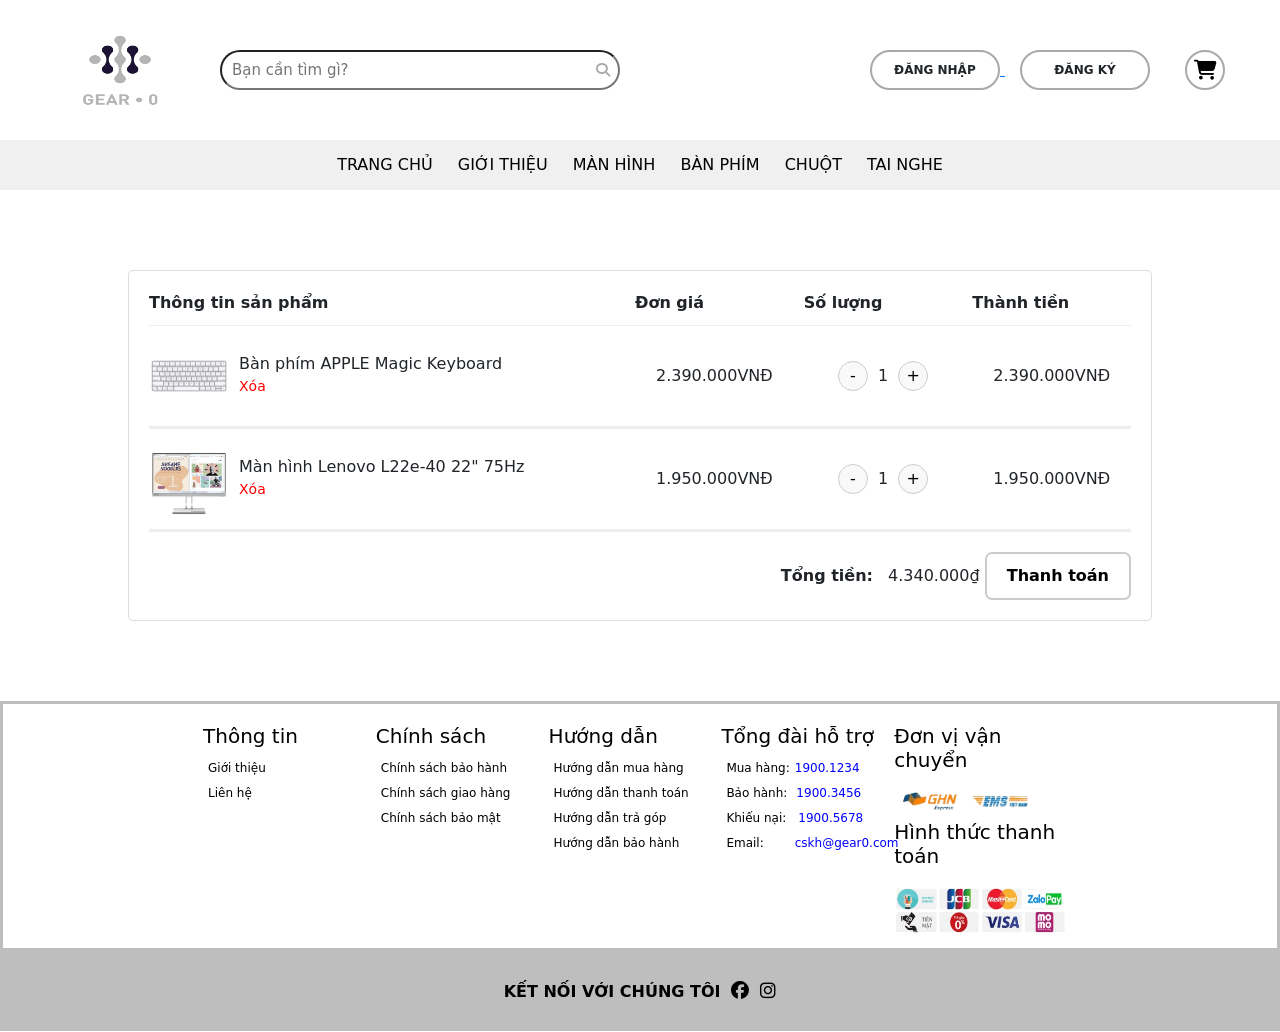
<file: delivery.html>
<!DOCTYPE html>
<html lang="en">
<head>
    <meta charset="UTF-8" />
    <meta name="viewport" content="width=device-width, initial-scale=1.0" />
    <title>Giỏ hàng</title>
    <link rel="stylesheet" href="./assets/css/reset.css">
    <link rel="stylesheet" href="./assets/css/footer.css" />
    <link rel="stylesheet" href="./assets/css/header.css">
    <link rel="stylesheet" href="./assets/css/nav.css">
    <link rel="stylesheet" href="./assets/css/delivery.css">
    <link rel="stylesheet" href="https://cdnjs.cloudflare.com/ajax/libs/font-awesome/6.7.2/css/all.min.css">
    <link rel="icon" href="./assets/img/logo.png">
    <script src="https://cdn.jsdelivr.net/npm/bootstrap@5.3.3/dist/js/bootstrap.bundle.min.js" integrity="sha384-YvpcrYf0tY3lHB60NNkmXc5s9fDVZLESaAA55NDzOxhy9GkcIdslK1eN7N6jIeHz" crossorigin="anonymous"></script>
    <link href="https://cdn.jsdelivr.net/npm/bootstrap@5.3.3/dist/css/bootstrap.min.css" rel="stylesheet" integrity="sha384-QWTKZyjpPEjISv5WaRU9OFeRpok6YctnYmDr5pNlyT2bRjXh0JMhjY6hW+ALEwIH" crossorigin="anonymous">
</head>
<body>
   <div class="container-fluid" style="padding: 0;">
    <header>
        <a href="#">
            <img src="./assets/img/logo.png" width="130px" height="100px" alt="" />
        </a>
        <div class="input-box">
            <i class="fa-solid fa-magnifying-glass"></i>
            <input
                type="text"
                class="input-field"
                placeholder="Bạn cần tìm gì?"
            /> 
        </div>
        <div class="header-button">
            <a href="./login.html">
                <button class="btn" id="loginBtn"><span></span>ĐĂNG NHẬP</button>
            </a>
            <a href="./register.html">
                <button class="btn" id="registerBtn">
                    <span></span>ĐĂNG KÝ
                </button>
            </a>
        </div>
        <a href="#" style="text-decoration: none;">
            <div class="shop-button">
                <i class="fa-solid fa-cart-shopping"></i>
            </div>
        </a>
    </header>

    <nav>
        <div class="menu">
        <ul>
            <li><a href="index.html">TRANG CHỦ</a></li>
            <li>
                <a href="#">GIỚI THIỆU</a>
                <div class="sub-menu">
                    <ul>
                    <li><a href="#">Về chúng tôi</a><i class="fa-regular fa-hand"></i></li>
                    <li><a href="./contact.html">Liên hệ</a><i class="fa-solid fa-phone"></i></li>
                    </ul>
                </div>
            </li>
            <li>
                <a href="./screen.html">MÀN HÌNH</a>
                <div class="sub-menu">
                    <ul>
                    <li><a href="#">Màn hình Lenovo</a></li>
                    <li><a href="#">Màn hình LG</a></li>
                    <li><a href="#">Màn hình Samsung</a></li>
                    <li><a href="#">Màn hình Acer</a></li>
                    <li><a href="#">Màn hình E-Dra</a></li>
                    <li><a href="#">Màn hình Dell</a></li>
                    </ul>
                </div>
            </li>
            <li>
            <a href="./keyboard.html">BÀN PHÍM</a>
            </li>
            <li><a href="#">CHUỘT</a></li>
            <li>
                <a href="#">TAI NGHE</a>
                <div class="sub-menu">
                    <ul>
                    <li><a href="#">Tai nghe có dây</a></li>
                    <li><a href="#">Tai nghe Bluetooth</a></li>
                    </ul>
                </div>
            </li>
        </ul>
        </div>
    </nav>

    <div class="cart">
        <div class="cart-header">
            <span>Thông tin sản phẩm</span>
            <span>Đơn giá</span>
            <span>Số lượng</span>
            <span>Thành tiền</span>
        </div>
        <div class="cart-item">
            <div class="item-info">
                <img src="./assets/img/BanPhim/apple_magic.webp" alt="Bàn phím APPLE Magic Keyboard">
                <div class="item-details">
                    <h3>Bàn phím APPLE Magic Keyboard</h3>
                    <a href="#">Xóa</a>
                </div>
            </div>
            <span class="price">2.390.000VNĐ</span>
            <div class="quantity">
                <button>-</button>
                <span>1</span>
                <button>+</button>
            </div>
            <span class="total">2.390.000VNĐ</span>
        </div>
        <div class="cart-item">
            <div class="item-info">
                <img src="./assets/img/ManHinh/lenovo_l22e_40.webp" alt="Màn hình Lenovo L22e-40 22" 75Hz">
                <div class="item-details">
                    <h3>Màn hình Lenovo L22e-40 22" 75Hz</h3>
                    <a href="#">Xóa</a>
                </div>
            </div>
            <span class="price">1.950.000VNĐ</span>
            <div class="quantity">
                <button>-</button>
                <span>1</span>
                <button>+</button>
            </div>
            <span class="total">1.950.000VNĐ</span>
        </div>
        <div class="cart-summary">
            <div class="total-price">
                <span>Tổng tiền:</span>
                <span>4.340.000₫</span>
            </div>
            <a href="./pay.html">
                <button class="checkout-btn">Thanh toán</button>
            </a>
        </div>
    </div>

    <footer>
        <div class="footer-top">
            <div class="footer-box">
            <div class="footer-top-column">
                <h5 class="footer-heading">Thông tin</h5>
                <ul>
                    <li class="footer-top-list" style="list-style: none;">
                    <a href="#">Giới thiệu</a>
                    <a href="./contact.html">Liên hệ</a>
                    </li>
                </ul>
            </div>

            <div class="footer-top-column">
                <h5 class="footer-heading">Chính sách</h5>
                <ul>
                <li class="footer-top-list" style="list-style: none;">
                    <a href="#">Chính sách bảo hành</a>
                    <a href="#">Chính sách giao hàng</a>
                    <a href="#">Chính sách bảo mật</a>
                </li>
                </ul>
            </div>

            <div class="footer-top-column">
                <h5 class="footer-heading">Hướng dẫn</h5>
                <ul>
                <li class="footer-top-list" style="list-style: none;">
                    <a href="#">Hướng dẫn mua hàng</a>
                    <a href="#">Hướng dẫn thanh toán</a>
                    <a href="#">Hướng dẫn trả góp</a>
                    <a href="#">Hướng dẫn bảo hành</a>
                </li>
                </ul>
            </div>

            <div class="footer-top-column">
                <h5 class="footer-heading">Tổng đài hỗ trợ</h5>
                <ul>
                    <li class="footer-top-list" style="list-style: none;">
                        <div class="contact">
                            <p href="#">Mua hàng:
                                <a href="" style="padding-left: 5px;" class="list-info">1900.1234</a>
                            </p>
                        </div>
                        <div class="contact">
                            <p href="#">Bảo hành:
                                <a href="" style="padding-left: 9px;" class="list-info">1900.3456</a>
                            </p>
                        </div>
                        <div class="contact">
                            <p href="#">Khiếu nại:
                                <a href="" style="padding-left: 12px;" class="list-info">1900.5678</a>
                            </p>
                        </div>
                        <div class="contact">
                            <p href="#">Email:
                                <a href="" style="padding-left: 31px;" class="list-info">cskh@gear0.com</a>
                            </p>
                        </div>
                    </li>
                </ul>
            </div>

            <div class="footer-top-column">
                <h5 class="footer-heading">Đơn vị vận chuyển</h5>
                <img src="./assets/img/dvvc.png" width="145px" height="40px" alt="">
                <h5 style="padding-bottom: 10px;">Hình thức thanh toán</h5>
                <img src="./assets/img/httt.png" width="300px" height="50px" alt="">
            </div>
            </div>
        </div>
        <div class="footer-bottom">
            KẾT NỐI VỚI CHÚNG TÔI
            <a href="https://www.facebook.com/" class="icon">
                <i class="fa-brands fa-facebook"></i>
            </a>
            <a href="https://www.instagram.com/" class="icon">
                <i class="fa-brands fa-instagram"></i>
            </a>
        </div>
    </footer>
    </div>
</body>
</html>
</file>
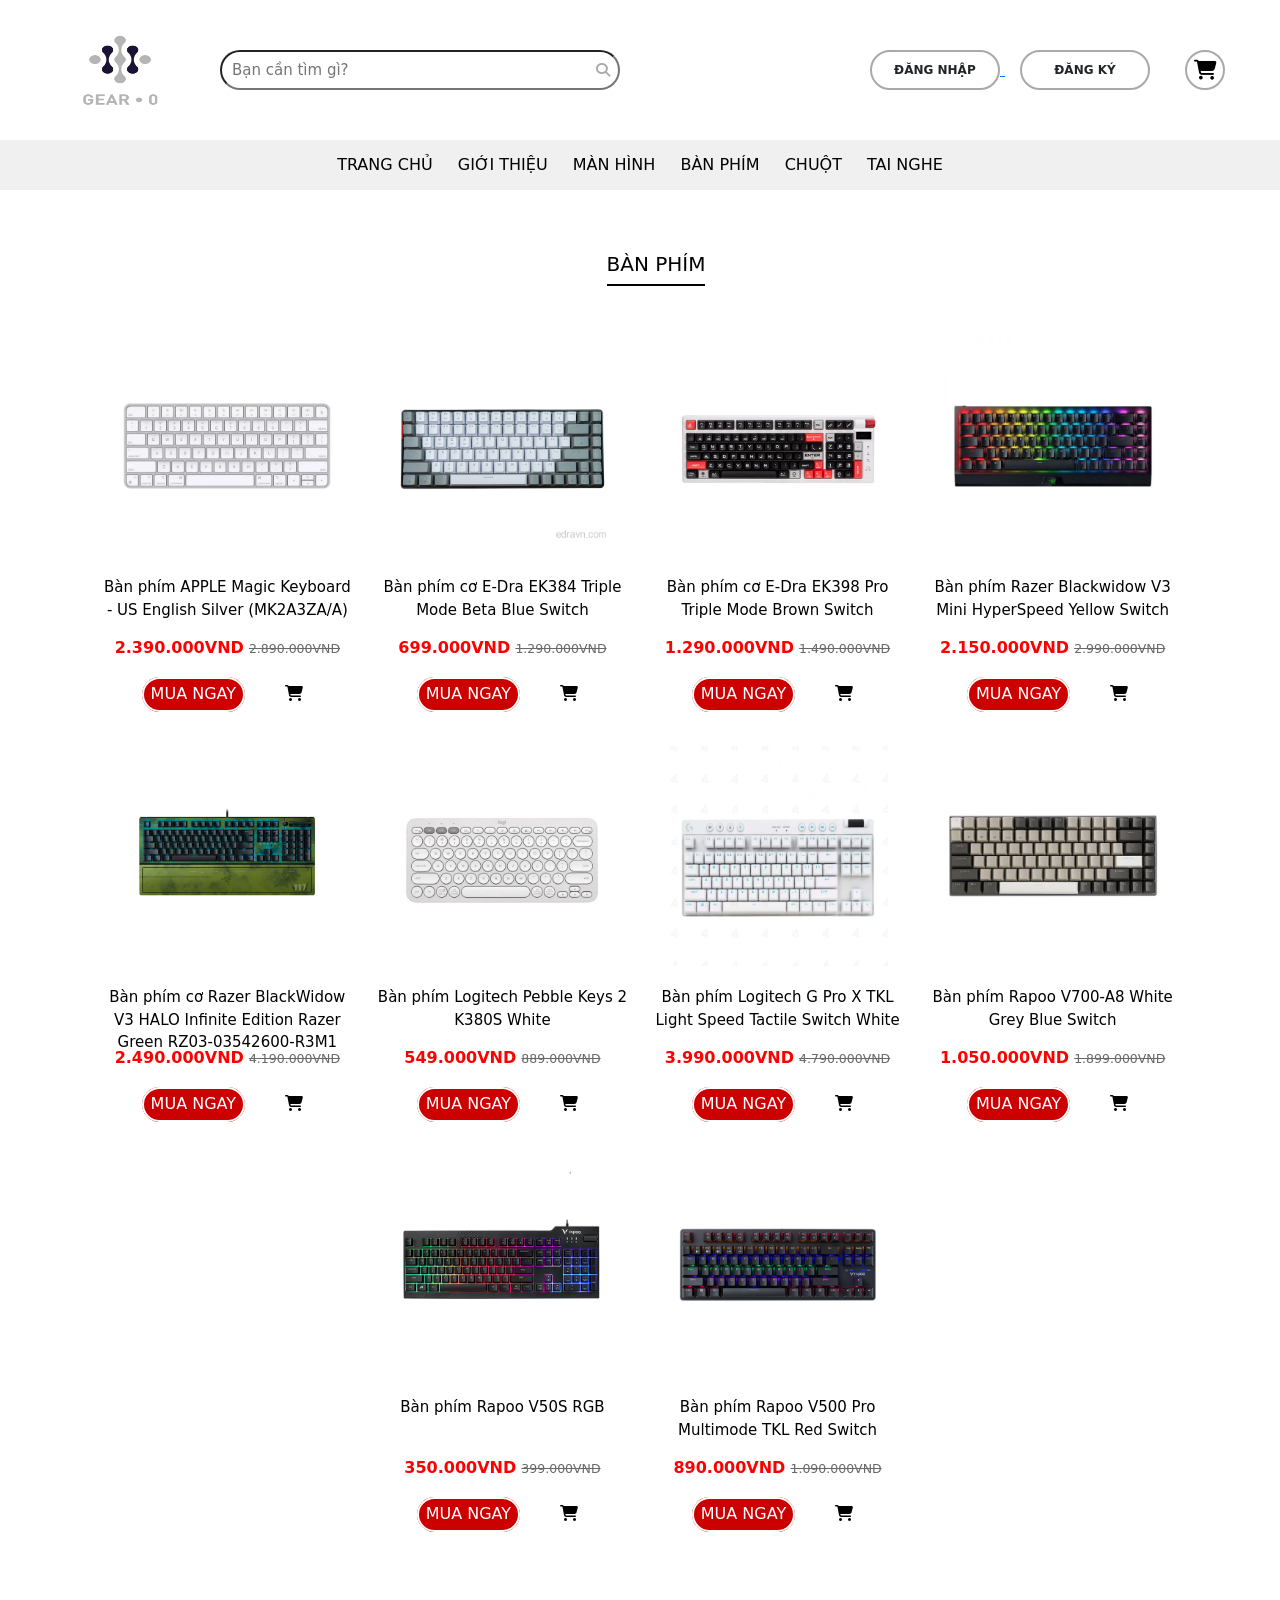
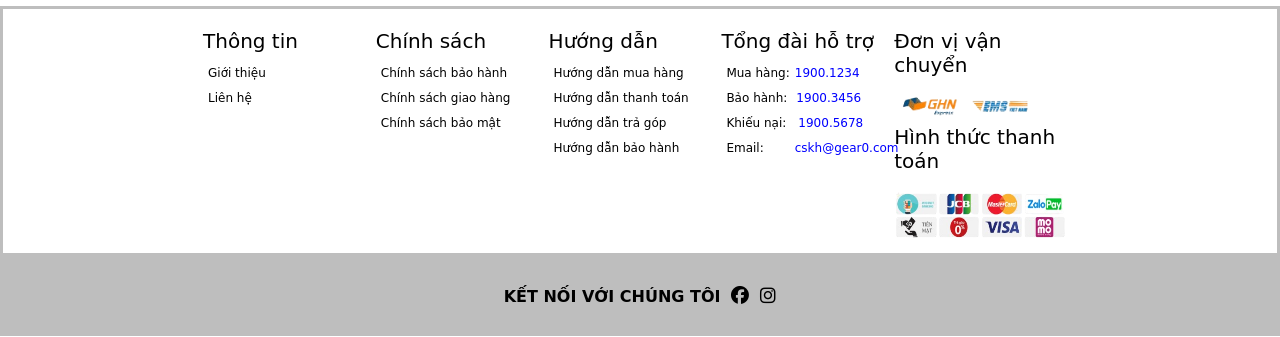
<file: keyboard.html>
<!DOCTYPE html>
<html lang="en">
<head>
    <meta charset="UTF-8" />
    <meta name="viewport" content="width=device-width, initial-scale=1.0" />
    <title>Bàn phím</title>
    <link rel="stylesheet" href="./assets/css/reset.css">
    <link rel="stylesheet" href="./assets/css/footer.css" />
    <link rel="stylesheet" href="./assets/css/header.css">
    <link rel="stylesheet" href="./assets/css/nav.css">
    <link rel="stylesheet" href="./assets/css/article.css">
    <link rel="stylesheet" href="https://cdnjs.cloudflare.com/ajax/libs/font-awesome/6.7.2/css/all.min.css">
    <link rel="icon" href="/assets/img/logo.png">
    <script src="https://cdn.jsdelivr.net/npm/bootstrap@5.3.3/dist/js/bootstrap.bundle.min.js" integrity="sha384-YvpcrYf0tY3lHB60NNkmXc5s9fDVZLESaAA55NDzOxhy9GkcIdslK1eN7N6jIeHz" crossorigin="anonymous"></script>
    <link href="https://cdn.jsdelivr.net/npm/bootstrap@5.3.3/dist/css/bootstrap.min.css" rel="stylesheet" integrity="sha384-QWTKZyjpPEjISv5WaRU9OFeRpok6YctnYmDr5pNlyT2bRjXh0JMhjY6hW+ALEwIH" crossorigin="anonymous">
</head>
<body>
   <div class="container-fluid" style="padding: 0;">
    <header>
        <a href="#">
            <img src="assets/img/logo.png" width="130px" height="100px" alt="" />
        </a>
        <div class="input-box">
            <i class="fa-solid fa-magnifying-glass"></i>
            <input
                type="text"
                class="input-field"
                placeholder="Bạn cần tìm gì?"
            /> 
        </div>
        <div class="header-button">
            <a href="/login.html">
                <button class="btn" id="loginBtn"><span></span>ĐĂNG NHẬP</button>
            </a>
            <a href="/register.html">
                <button class="btn" id="registerBtn">
                    <span></span>ĐĂNG KÝ
                </button>
            </a>
        </div>
        <a href="/delivery.html" style="text-decoration: none;">
            <div class="shop-button">
                <i class="fa-solid fa-cart-shopping"></i>
            </div>
        </a>
    </header>

    <nav>
        <div class="menu">
        <ul>
            <li><a href="index.html">TRANG CHỦ</a></li>
            <li>
                <a href="/aboutus.html">GIỚI THIỆU</a>
                <div class="sub-menu">
                    <ul>
                    <li><a href="/aboutus.html">Về chúng tôi</a><i class="fa-regular fa-hand"></i></li>
                    <li><a href="/contact.html">Liên hệ</a><i class="fa-solid fa-phone"></i></li>
                    </ul>
                </div>
            </li>
            <li>
                <a href="./screen.html">MÀN HÌNH</a>
                <div class="sub-menu">
                    <ul>
                    <li><a href="#">Màn hình Lenovo</a></li>
                    <li><a href="#">Màn hình LG</a></li>
                    <li><a href="#">Màn hình Samsung</a></li>
                    <li><a href="#">Màn hình Acer</a></li>
                    <li><a href="#">Màn hình E-Dra</a></li>
                    <li><a href="#">Màn hình Dell</a></li>
                    </ul>
                </div>
            </li>
            <li>
            <a href="./keyboard.html">BÀN PHÍM</a>
            </li>
            <li><a href="#">CHUỘT</a></li>
            <li>
                <a href="#">TAI NGHE</a>
                <div class="sub-menu">
                    <ul>
                    <li><a href="#">Tai nghe có dây</a></li>
                    <li><a href="#">Tai nghe Bluetooth</a></li>
                    </ul>
                </div>
            </li>
        </ul>
        </div>
    </nav>
    
    <article>
        <div class="image-article">
            <a href="#">
                <!-- <img src="assets/img/background.jpg" width="1520px" alt="" /> -->
            </a>
        </div>
        
        <div class="menu-article">
            <ul>
                <li>
                    <a href="basketball.html">BÀN PHÍM</a>
                </li>
            </ul>
        </div>
        <div class="colunm">
            <div class="product">
                <a href="#">
                    <img src="assets/img/BanPhim/apple_magic.webp" alt="" />
                </a>
                <div class="name">
                    <a href="#">Bàn phím APPLE Magic Keyboard - US English Silver (MK2A3ZA/A)</a>
                </div>
                <div class="price">
                    <strong>2.390.000VND</strong>
                    <del>2.890.000VND</del>
                </div>
                <div class="buy-btn">
                    <a href="#" class="buy-btn-">
                        MUA NGAY
                    </a>
                    <a href="#" class="buy-btn--">
                        <i class="fa-solid fa-cart-shopping"></i>
                    </a>
                </div>
                
            </div>

            <div class="product">
                <a href="#">
                    <img src="assets/img/BanPhim/e_dra_ek384.webp" alt="" />
                </a>
                <div class="name">
                    <a href="#">Bàn phím cơ E-Dra EK384 Triple Mode Beta Blue Switch</a>
                </div>
                <div class="price">
                    <strong>699.000VND</strong>
                    <del>1.290.000VND</del>
                </div>
                <div class="buy-btn">
                    <a href="#" class="buy-btn-">
                        MUA NGAY
                    </a>
                    <a href="#" class="buy-btn--">
                        <i class="fa-solid fa-cart-shopping"></i>
                    </a>
                </div>
                
            </div>

            <div class="product">
                <a href="#">
                    <img src="assets/img/BanPhim/e_dra_ek398.webp" alt="" />
                </a>
                <div class="name">
                <a href="#">Bàn phím cơ E-Dra EK398 Pro Triple Mode Brown Switch</a>
                </div>
                <div class="price">
                    <strong>1.290.000VND</strong>
                    <del>1.490.000VND</del>
                </div>
                <div class="buy-btn">
                    <a href="#" class="buy-btn-">
                        MUA NGAY
                    </a>
                    <a href="#" class="buy-btn--">
                        <i class="fa-solid fa-cart-shopping"></i>
                    </a>
                </div>
                
            </div>

            <div class="product">
                <a href="#">
                    <img src="assets/img/BanPhim/razer_blackwidow_v3_mini.webp" alt="" />
                </a>
                <div class="name">
                <a href="#">Bàn phím Razer Blackwidow V3 Mini HyperSpeed Yellow Switch</a>
                </div>
                <div class="price">
                    <strong>2.150.000VND</strong>
                    <del>2.990.000VND</del>
                </div>
                <div class="buy-btn">
                    <a href="#" class="buy-btn-">
                        MUA NGAY
                    </a>
                    <a href="#" class="buy-btn--">
                        <i class="fa-solid fa-cart-shopping"></i>
                    </a>
                </div>
                
            </div>

            <div class="product">
                <a href="#">
                    <img src="assets/img/BanPhim/razer_blackwidow_v3_halo.webp" alt="" /> 
                </a>
                <div class="name">
                    <a href="#">Bàn phím cơ Razer BlackWidow V3 HALO Infinite Edition Razer Green RZ03-03542600-R3M1</a>
                </div>
                <div class="price">
                    <strong>2.490.000VND</strong>
                    <del>4.190.000VND</del>
                </div>
                <div class="buy-btn">
                    <a href="#" class="buy-btn-">
                        MUA NGAY
                    </a>
                    <a href="#" class="buy-btn--">
                        <i class="fa-solid fa-cart-shopping"></i>
                    </a>
                </div>
                
            </div>

            <div class="product">
                <a href="#">
                    <img src="assets/img/BanPhim/logitech_pebble_keys_2.webp" alt="" />
                </a>
                <div class="name">
                    <a href="#">Bàn phím Logitech Pebble Keys 2 K380S White</a>
                </div>
                <div class="price">
                    <strong>549.000VND</strong>
                    <del>889.000VND</del>
                </div>
                <div class="buy-btn">
                    <a href="#" class="buy-btn-">
                        MUA NGAY
                    </a>
                    <a href="#" class="buy-btn--">
                        <i class="fa-solid fa-cart-shopping"></i>
                    </a>
                </div>
                
            </div>

            <div class="product">
                <a href="#">
                    <img src="assets/img/BanPhim/logitech_g_pro_x.webp" alt="" />
                </a>
                <div class="name">
                <a href="#">Bàn phím Logitech G Pro X TKL Light Speed Tactile Switch White</a>
                </div>
                <div class="price">
                    <strong>3.990.000VND</strong>
                    <del>4.790.000VND</del>
                </div>
                <div class="buy-btn">
                    <a href="#" class="buy-btn-">
                        MUA NGAY
                    </a>
                    <a href="#" class="buy-btn--">
                        <i class="fa-solid fa-cart-shopping"></i>
                    </a>
                </div>
                
            </div>

            <div class="product">
                <a href="#">
                    <img src="assets/img/BanPhim/rapoo_v700_a8.webp" alt="" />
                </a>
                <div class="name">
                    <a href="#">Bàn phím Rapoo V700-A8 White Grey Blue Switch</a>
                </div>
                <div class="price">
                    <strong>1.050.000VND</strong>
                    <del>1.899.000VND</del>
                </div>
                <div class="buy-btn">
                    <a href="#" class="buy-btn-">
                        MUA NGAY
                    </a>
                    <a href="#" class="buy-btn--">
                        <i class="fa-solid fa-cart-shopping"></i>
                    </a>
                </div>
                
            </div>

            <div class="product">
                <a href="#">
                    <img src="assets/img/BanPhim/rapoo_v50s.webp" alt="" />
                </a>
                <div class="name">
                    <a href="#">Bàn phím Rapoo V50S RGB</a>
                </div>
                <div class="price">
                    <strong>350.000VND</strong>
                    <del>399.000VND</del>
                </div>
                <div class="buy-btn">
                    <a href="#" class="buy-btn-">
                        MUA NGAY
                    </a>
                    <a href="#" class="buy-btn--">
                        <i class="fa-solid fa-cart-shopping"></i>
                    </a>
                </div>
                
            </div>

            <div class="product">
                <a href="#"> 
                    <img src="assets/img/BanPhim/rapoo_v500_pro.webp" alt="" />
                </a>
                <div class="name">
                    <a href="#">Bàn phím Rapoo V500 Pro Multimode TKL Red Switch</a>
                </div>
                <div class="price">
                    <strong>890.000VND</strong>
                    <del>1.090.000VND</del>
                </div>
                <div class="buy-btn">
                    <a href="#" class="buy-btn-">
                        MUA NGAY
                    </a>
                    <a href="#" class="buy-btn--">
                        <i class="fa-solid fa-cart-shopping"></i>
                    </a>
                </div>
                
                </div>
        </div>

    </article>

    <footer>
        <div class="footer-top">
            <div class="footer-box">
            <div class="footer-top-column">
                <h5 class="footer-heading">Thông tin</h5>
                <ul>
                    <li class="footer-top-list" style="list-style: none;">
                    <a href="#">Giới thiệu</a>
                    <a href="/contact.html">Liên hệ</a>
                    </li>
                </ul>
            </div>

            <div class="footer-top-column">
                <h5 class="footer-heading">Chính sách</h5>
                <ul>
                <li class="footer-top-list" style="list-style: none;">
                    <a href="#">Chính sách bảo hành</a>
                    <a href="#">Chính sách giao hàng</a>
                    <a href="#">Chính sách bảo mật</a>
                </li>
                </ul>
            </div>

            <div class="footer-top-column">
                <h5 class="footer-heading">Hướng dẫn</h5>
                <ul>
                <li class="footer-top-list" style="list-style: none;">
                    <a href="#">Hướng dẫn mua hàng</a>
                    <a href="#">Hướng dẫn thanh toán</a>
                    <a href="#">Hướng dẫn trả góp</a>
                    <a href="#">Hướng dẫn bảo hành</a>
                </li>
                </ul>
            </div>

            <div class="footer-top-column">
                <h5 class="footer-heading">Tổng đài hỗ trợ</h5>
                <ul>
                    <li class="footer-top-list" style="list-style: none;">
                        <div class="contact">
                            <p href="#">Mua hàng:
                                <a href="" style="padding-left: 5px;" class="list-info">1900.1234</a>
                            </p>
                        </div>
                        <div class="contact">
                            <p href="#">Bảo hành:
                                <a href="" style="padding-left: 9px;" class="list-info">1900.3456</a>
                            </p>
                        </div>
                        <div class="contact">
                            <p href="#">Khiếu nại:
                                <a href="" style="padding-left: 12px;" class="list-info">1900.5678</a>
                            </p>
                        </div>
                        <div class="contact">
                            <p href="#">Email:
                                <a href="" style="padding-left: 31px;" class="list-info">cskh@gear0.com</a>
                            </p>
                        </div>
                    </li>
                </ul>
            </div>

            <div class="footer-top-column">
                <h5 class="footer-heading">Đơn vị vận chuyển</h5>
                <img src="./assets/img/dvvc.png" width="145px" height="40px" alt="">
                <h5 style="padding-bottom: 10px;">Hình thức thanh toán</h5>
                <img src="./assets/img/httt.png" width="300px" height="50px" alt="">
            </div>
            </div>
        </div>
        <div class="footer-bottom">
            KẾT NỐI VỚI CHÚNG TÔI
            <a href="https://www.facebook.com/" class="icon">
                <i class="fa-brands fa-facebook"></i>
            </a>
            <a href="https://www.instagram.com/" class="icon">
                <i class="fa-brands fa-instagram"></i>
            </a>
        </div>
    </footer>
    </div>
</body>
</html>
</file>
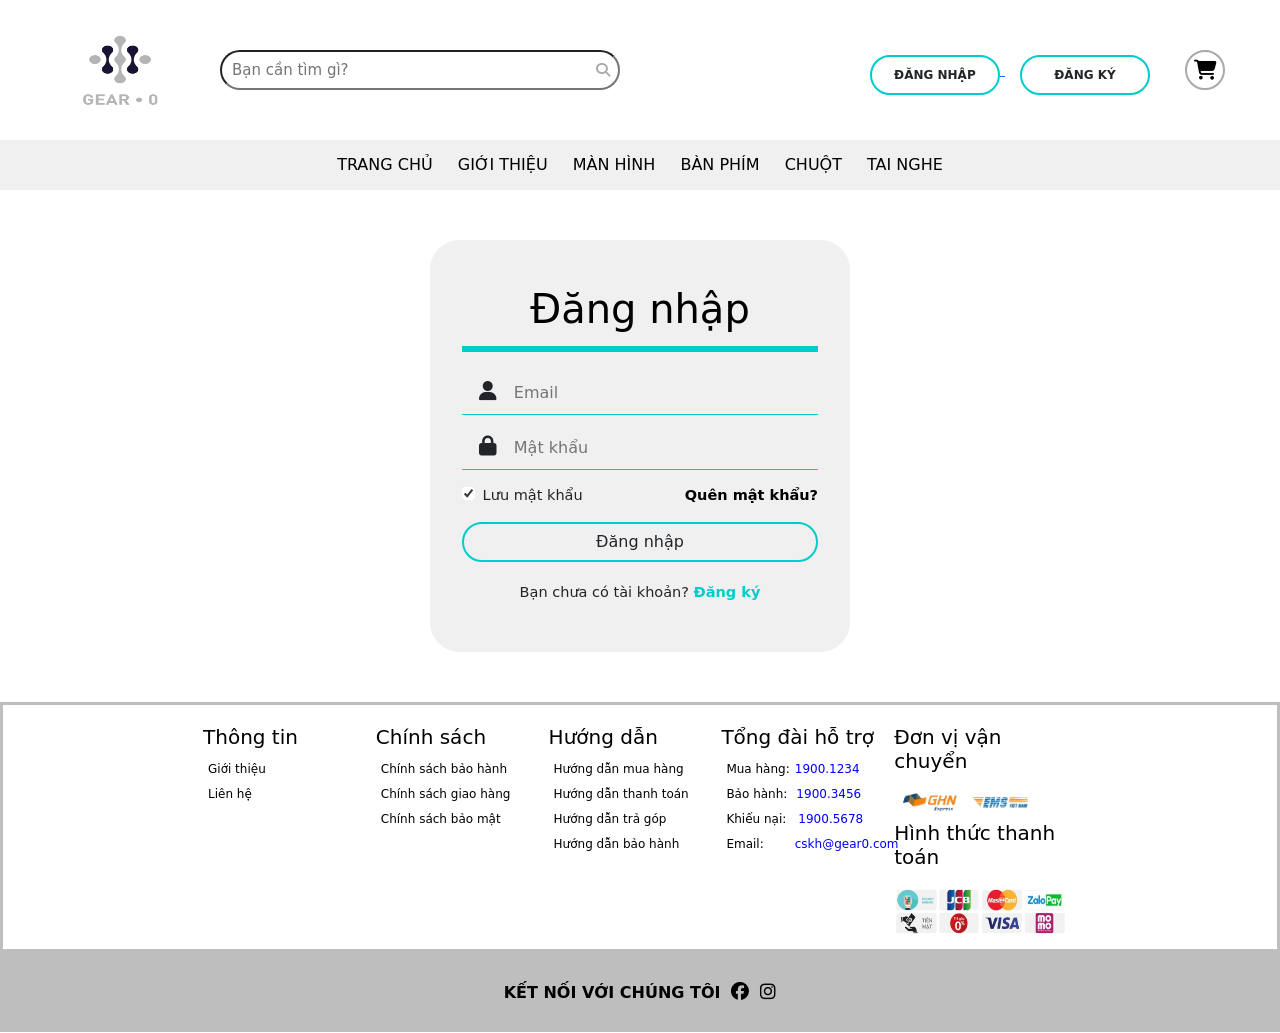
<file: login.html>
<!DOCTYPE html>
<html lang="en">
  <head>
    <meta charset="UTF-8" />
    <meta name="viewport" content="width=device-width, initial-scale=1.0" />
    <title>Đăng nhập</title>
    <link rel="stylesheet" href="./assets/css/reset.css" />
    <link rel="stylesheet" href="./assets/css/footer.css" />
    <link rel="stylesheet" href="./assets/css/header.css" />
    <link rel="stylesheet" href="./assets/css/nav.css" />
    <link rel="stylesheet" href="./assets/css/login.css" />
    <link
      rel="stylesheet"
      href="https://cdnjs.cloudflare.com/ajax/libs/font-awesome/6.7.2/css/all.min.css"
    />
    <link rel="icon" href="/assets/img/logo.png" />
    <script
      src="https://cdn.jsdelivr.net/npm/bootstrap@5.3.3/dist/js/bootstrap.bundle.min.js"
      integrity="sha384-YvpcrYf0tY3lHB60NNkmXc5s9fDVZLESaAA55NDzOxhy9GkcIdslK1eN7N6jIeHz"
      crossorigin="anonymous"
    ></script>
    <link
      href="https://cdn.jsdelivr.net/npm/bootstrap@5.3.3/dist/css/bootstrap.min.css"
      rel="stylesheet"
      integrity="sha384-QWTKZyjpPEjISv5WaRU9OFeRpok6YctnYmDr5pNlyT2bRjXh0JMhjY6hW+ALEwIH"
      crossorigin="anonymous"
    />
  </head>
  <body>
    <div class="container-fluid" style="padding: 0">
      <header>
        <a href="#">
          <img src="assets/img/logo.png" width="130px" height="100px" alt="" />
        </a>
        <div class="input-box">
          <i class="fa-solid fa-magnifying-glass"></i>
          <input
            type="text"
            class="input-field"
            placeholder="Bạn cần tìm gì?"
          />
        </div>
        <div class="header-button">
          <a href="/login.html">
            <button class="btn" id="loginBtn"><span></span>ĐĂNG NHẬP</button>
          </a>
          <a href="/register.html">
            <button class="btn" id="registerBtn"><span></span>ĐĂNG KÝ</button>
          </a>
        </div>
        <a href="/delivery.html" style="text-decoration: none">
          <div class="shop-button">
            <i class="fa-solid fa-cart-shopping"></i>
          </div>
        </a>
      </header>

      <nav>
        <div class="menu">
          <ul>
            <li><a href="index.html">TRANG CHỦ</a></li>
            <li>
              <a href="/aboutus.html">GIỚI THIỆU</a>
              <div class="sub-menu">
                <ul>
                  <li>
                    <a href="/aboutus.html">Về chúng tôi</a
                    ><i class="fa-regular fa-hand"></i>
                  </li>
                  <li>
                    <a href="/contact.html">Liên hệ</a
                    ><i class="fa-solid fa-phone"></i>
                  </li>
                </ul>
              </div>
            </li>
            <li>
              <a href="/screen.html">MÀN HÌNH</a>
              <div class="sub-menu">
                <ul>
                  <li><a href="#">Màn hình Lenovo</a></li>
                  <li><a href="#">Màn hình LG</a></li>
                  <li><a href="#">Màn hình Samsung</a></li>
                  <li><a href="#">Màn hình Acer</a></li>
                  <li><a href="#">Màn hình E-Dra</a></li>
                  <li><a href="#">Màn hình Dell</a></li>
                </ul>
              </div>
            </li>
            <li>
              <a href="/keyboard.html">BÀN PHÍM</a>
            </li>
            <li><a href="#">CHUỘT</a></li>
            <li>
              <a href="#">TAI NGHE</a>
              <div class="sub-menu">
                <ul>
                  <li><a href="#">Tai nghe có dây</a></li>
                  <li><a href="#">Tai nghe Bluetooth</a></li>
                </ul>
              </div>
            </li>
          </ul>
        </div>
      </nav>

      <div class="login-box">
        <h1>Đăng nhập</h1>
        <div class="text-box">
          <i class="fa-solid fa-user"></i>
          <input type="text" placeholder="Email" />
        </div>
        <div class="text-box">
          <i class="fa-solid fa-lock"></i>
          <input type="password" placeholder="Mật khẩu" />
        </div>
        <div class="remember-forgot">
          <label> <input type="checkbox" checked /> Lưu mật khẩu </label>
          <a href="#" style="font-weight: 600">Quên mật khẩu?</a>
        </div>
        <div>
          <input type="button" class="btn" value="Đăng nhập" />
        </div>
        <div class="register-link">
          <p>
            Bạn chưa có tài khoản?
            <a href="/register.html">Đăng ký</a>
          </p>
        </div>
      </div>

      <footer>
        <div class="footer-top">
          <div class="footer-box">
            <div class="footer-top-column">
              <h5 class="footer-heading">Thông tin</h5>
              <ul>
                <li class="footer-top-list" style="list-style: none">
                  <a href="#">Giới thiệu</a>
                  <a href="/contact.html">Liên hệ</a>
                </li>
              </ul>
            </div>

            <div class="footer-top-column">
              <h5 class="footer-heading">Chính sách</h5>
              <ul>
                <li class="footer-top-list" style="list-style: none">
                  <a href="#">Chính sách bảo hành</a>
                  <a href="#">Chính sách giao hàng</a>
                  <a href="#">Chính sách bảo mật</a>
                </li>
              </ul>
            </div>

            <div class="footer-top-column">
              <h5 class="footer-heading">Hướng dẫn</h5>
              <ul>
                <li class="footer-top-list" style="list-style: none">
                  <a href="#">Hướng dẫn mua hàng</a>
                  <a href="#">Hướng dẫn thanh toán</a>
                  <a href="#">Hướng dẫn trả góp</a>
                  <a href="#">Hướng dẫn bảo hành</a>
                </li>
              </ul>
            </div>

            <div class="footer-top-column">
              <h5 class="footer-heading">Tổng đài hỗ trợ</h5>
              <ul>
                <li class="footer-top-list" style="list-style: none">
                  <div class="contact">
                    <p href="#">
                      Mua hàng:
                      <a href="" style="padding-left: 5px" class="list-info"
                        >1900.1234</a
                      >
                    </p>
                  </div>
                  <div class="contact">
                    <p href="#">
                      Bảo hành:
                      <a href="" style="padding-left: 9px" class="list-info"
                        >1900.3456</a
                      >
                    </p>
                  </div>
                  <div class="contact">
                    <p href="#">
                      Khiếu nại:
                      <a href="" style="padding-left: 12px" class="list-info"
                        >1900.5678</a
                      >
                    </p>
                  </div>
                  <div class="contact">
                    <p href="#">
                      Email:
                      <a href="" style="padding-left: 31px" class="list-info"
                        >cskh@gear0.com</a
                      >
                    </p>
                  </div>
                </li>
              </ul>
            </div>

            <div class="footer-top-column">
              <h5 class="footer-heading">Đơn vị vận chuyển</h5>
              <img
                src="./assets/img/dvvc.png"
                width="145px"
                height="40px"
                alt=""
              />
              <h5 style="padding-bottom: 10px">Hình thức thanh toán</h5>
              <img
                src="./assets/img/httt.png"
                width="300px"
                height="50px"
                alt=""
              />
            </div>
          </div>
        </div>
        <div class="footer-bottom">
          KẾT NỐI VỚI CHÚNG TÔI
          <a href="https://www.facebook.com/" class="icon">
            <i class="fa-brands fa-facebook"></i>
          </a>
          <a href="https://www.instagram.com/" class="icon">
            <i class="fa-brands fa-instagram"></i>
          </a>
        </div>
      </footer>
    </div>
  </body>
</html>
</file>
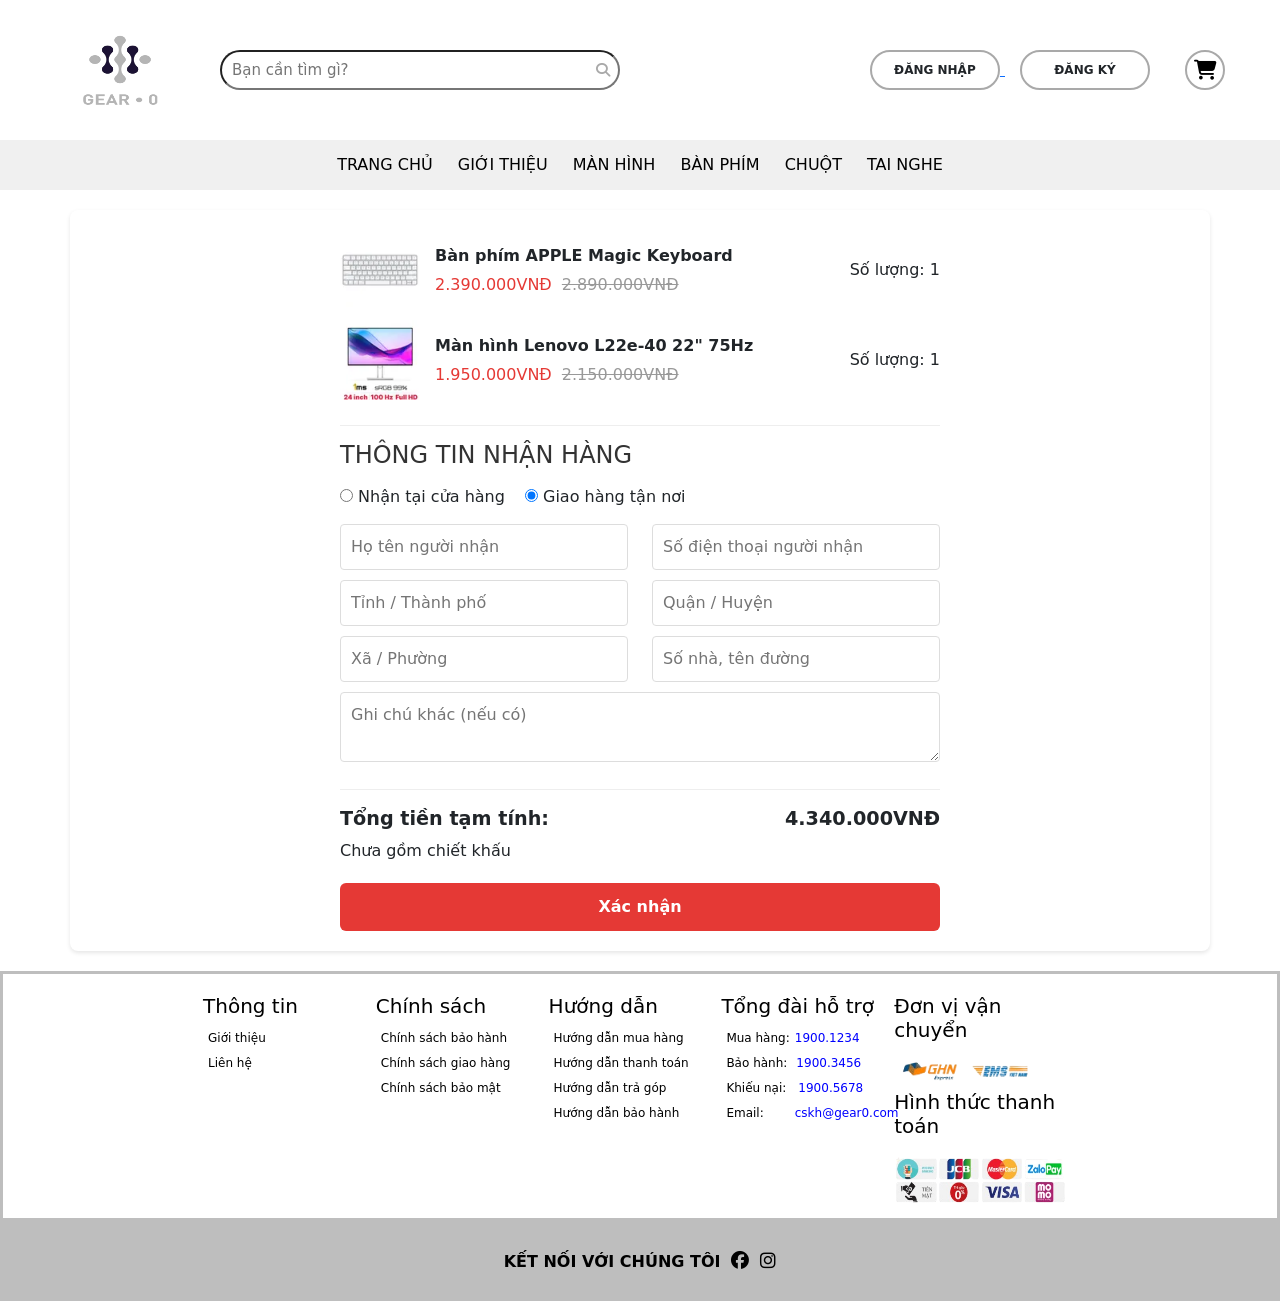
<file: pay.html>
<!DOCTYPE html>
<html lang="en">
<head>
    <meta charset="UTF-8" />
    <meta name="viewport" content="width=device-width, initial-scale=1.0" />
    <title>Thanh toán</title>
    <link rel="stylesheet" href="./assets/css/reset.css">
    <link rel="stylesheet" href="./assets/css/footer.css" />
    <link rel="stylesheet" href="./assets/css/header.css">
    <link rel="stylesheet" href="./assets/css/nav.css">
    <link rel="stylesheet" href="./assets/css/pay.css">
    <link rel="stylesheet" href="https://cdnjs.cloudflare.com/ajax/libs/font-awesome/6.7.2/css/all.min.css">
    <link rel="icon" href="/assets/img/logo.png">
    <script src="https://cdn.jsdelivr.net/npm/bootstrap@5.3.3/dist/js/bootstrap.bundle.min.js" integrity="sha384-YvpcrYf0tY3lHB60NNkmXc5s9fDVZLESaAA55NDzOxhy9GkcIdslK1eN7N6jIeHz" crossorigin="anonymous"></script>
    <link href="https://cdn.jsdelivr.net/npm/bootstrap@5.3.3/dist/css/bootstrap.min.css" rel="stylesheet" integrity="sha384-QWTKZyjpPEjISv5WaRU9OFeRpok6YctnYmDr5pNlyT2bRjXh0JMhjY6hW+ALEwIH" crossorigin="anonymous">
</head>
<body>
   <div class="container-fluid" style="padding: 0;">
    <header>
        <a href="#">
            <img src="assets/img/logo.png" width="130px" height="100px" alt="" />
        </a>
        <div class="input-box">
            <i class="fa-solid fa-magnifying-glass"></i>
            <input
                type="text"
                class="input-field"
                placeholder="Bạn cần tìm gì?"
            /> 
        </div>
        <div class="header-button">
            <a href="/login.html">
                <button class="btn" id="loginBtn"><span></span>ĐĂNG NHẬP</button>
            </a>
            <a href="/register.html">
                <button class="btn" id="registerBtn">
                    <span></span>ĐĂNG KÝ
                </button>
            </a>
        </div>
        <a href="/delivery.html" style="text-decoration: none;">
            <div class="shop-button">
                <i class="fa-solid fa-cart-shopping"></i>
            </div>
        </a>
    </header>

    <nav>
        <div class="menu">
        <ul>
            <li><a href="index.html">TRANG CHỦ</a></li>
            <li>
                <a href="/aboutus.html">GIỚI THIỆU</a>
                <div class="sub-menu">
                    <ul>
                    <li><a href="/aboutus.html">Về chúng tôi</a><i class="fa-regular fa-hand"></i></li>
                    <li><a href="/contact.html">Liên hệ</a><i class="fa-solid fa-phone"></i></li>
                    </ul>
                </div>
            </li>
            <li>
                <a href="/screen.html">MÀN HÌNH</a>
                <div class="sub-menu">
                    <ul>
                    <li><a href="#">Màn hình Lenovo</a></li>
                    <li><a href="#">Màn hình LG</a></li>
                    <li><a href="#">Màn hình Samsung</a></li>
                    <li><a href="#">Màn hình Acer</a></li>
                    <li><a href="#">Màn hình E-Dra</a></li>
                    <li><a href="#">Màn hình Dell</a></li>
                    </ul>
                </div>
            </li>
            <li>
            <a href="/keyboard.html">BÀN PHÍM</a>
            </li>
            <li><a href="#">CHUỘT</a></li>
            <li>
                <a href="#">TAI NGHE</a>
                <div class="sub-menu">
                    <ul>
                    <li><a href="#">Tai nghe có dây</a></li>
                    <li><a href="#">Tai nghe Bluetooth</a></li>
                    </ul>
                </div>
            </li>
        </ul>
        </div>
    </nav>

    <div class="container">
        <div style="width: 600px; margin: 0 auto;">
            <div class="cart-items">
            <div class="cart-item">
                <img src="/assets/img/pay1.webp" alt="Bàn phím Apple Magic Keyboard 2021">
                <div class="item-details">
                    <div class="item-name">Bàn phím APPLE Magic Keyboard</div>
                    <div class="item-price">2.390.000VNĐ <span class="old-price">2.890.000VNĐ</span></div>
                </div>
                <div class="item-quantity">Số lượng: 1</div>
            </div>
            <div class="cart-item">
                <img src="/assets/img/pay2.webp" alt="Màn hình Lenovo L241-4A 24 inch">
                <div class="item-details">
                    <div class="item-name">Màn hình Lenovo L22e-40 22" 75Hz</div>
                    <div class="item-price">1.950.000VNĐ <span class="old-price">2.150.000VNĐ</span></div>
                </div>
                <div class="item-quantity">Số lượng: 1</div>
            </div>
        </div>

        <div class="shipping-info">
            <h2>THÔNG TIN NHẬN HÀNG</h2>
            <div class="shipping-options">
                <label class="radio-label"><input type="radio" name="shipping"> Nhận tại cửa hàng</label>
                <label class="radio-label"><input type="radio" name="shipping" checked> Giao hàng tận nơi</label>
            </div>
            <div class="form-row">
                <input type="text" placeholder="Họ tên người nhận">
                <input type="text" placeholder="Số điện thoại người nhận">
            </div>
            <div class="form-row">
                <input style="margin-right: 10px;" type="text" placeholder="Tỉnh / Thành phố">
                <input type="text" placeholder="Quận / Huyện">
            </div>
            <div class="form-row">
                <input style="margin-right: 10px;" type="text" placeholder="Xã / Phường">
                <input type="text" placeholder="Số nhà, tên đường">
            </div>
            <textarea placeholder="Ghi chú khác (nếu có)"></textarea>
        </div>

        <div class="total">
            <div class="total-amount">Tổng tiền tạm tính: <span>4.340.000VNĐ</span></div>
            <div class="smember-discount">Chưa gồm chiết khấu</div>
        </div>
        <button class="continue-button">Xác nhận</button>
    </div>
        </div>
        

    <footer>
        <div class="footer-top">
            <div class="footer-box">
            <div class="footer-top-column">
                <h5 class="footer-heading">Thông tin</h5>
                <ul>
                    <li class="footer-top-list" style="list-style: none;">
                    <a href="#">Giới thiệu</a>
                    <a href="/contact.html">Liên hệ</a>
                    </li>
                </ul>
            </div>

            <div class="footer-top-column">
                <h5 class="footer-heading">Chính sách</h5>
                <ul>
                <li class="footer-top-list" style="list-style: none;">
                    <a href="#">Chính sách bảo hành</a>
                    <a href="#">Chính sách giao hàng</a>
                    <a href="#">Chính sách bảo mật</a>
                </li>
                </ul>
            </div>

            <div class="footer-top-column">
                <h5 class="footer-heading">Hướng dẫn</h5>
                <ul>
                <li class="footer-top-list" style="list-style: none;">
                    <a href="#">Hướng dẫn mua hàng</a>
                    <a href="#">Hướng dẫn thanh toán</a>
                    <a href="#">Hướng dẫn trả góp</a>
                    <a href="#">Hướng dẫn bảo hành</a>
                </li>
                </ul>
            </div>

            <div class="footer-top-column">
                <h5 class="footer-heading">Tổng đài hỗ trợ</h5>
                <ul>
                    <li class="footer-top-list" style="list-style: none;">
                        <div class="contact">
                            <p href="#">Mua hàng:
                                <a href="" style="padding-left: 5px;" class="list-info">1900.1234</a>
                            </p>
                        </div>
                        <div class="contact">
                            <p href="#">Bảo hành:
                                <a href="" style="padding-left: 9px;" class="list-info">1900.3456</a>
                            </p>
                        </div>
                        <div class="contact">
                            <p href="#">Khiếu nại:
                                <a href="" style="padding-left: 12px;" class="list-info">1900.5678</a>
                            </p>
                        </div>
                        <div class="contact">
                            <p href="#">Email:
                                <a href="" style="padding-left: 31px;" class="list-info">cskh@gear0.com</a>
                            </p>
                        </div>
                    </li>
                </ul>
            </div>

            <div class="footer-top-column">
                <h5 class="footer-heading">Đơn vị vận chuyển</h5>
                <img src="./assets/img/dvvc.png" width="145px" height="40px" alt="">
                <h5 style="padding-bottom: 10px;">Hình thức thanh toán</h5>
                <img src="./assets/img/httt.png" width="300px" height="50px" alt="">
            </div>
            </div>
        </div>
        <div class="footer-bottom">
            KẾT NỐI VỚI CHÚNG TÔI
            <a href="https://www.facebook.com/" class="icon">
                <i class="fa-brands fa-facebook"></i>
            </a>
            <a href="https://www.instagram.com/" class="icon">
                <i class="fa-brands fa-instagram"></i>
            </a>
        </div>
    </footer>
    </div>
</body>
</html>
</file>
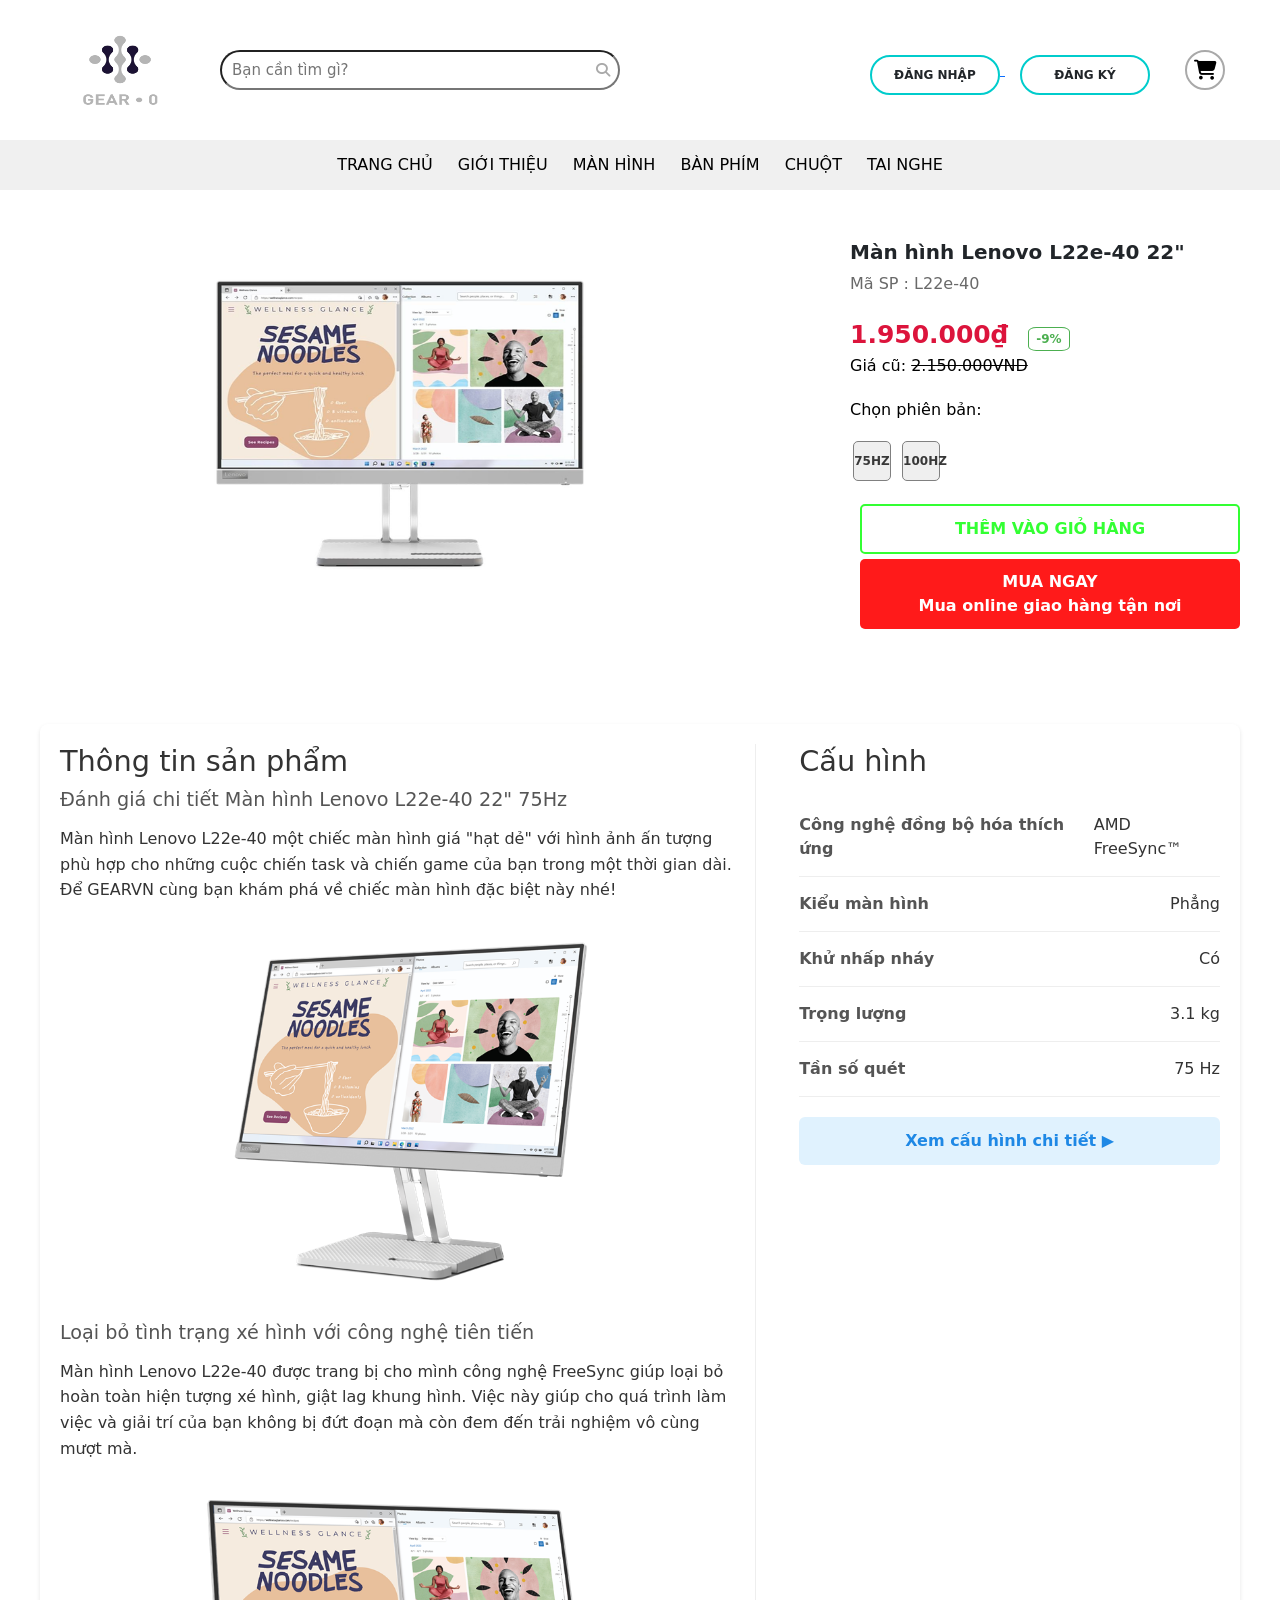
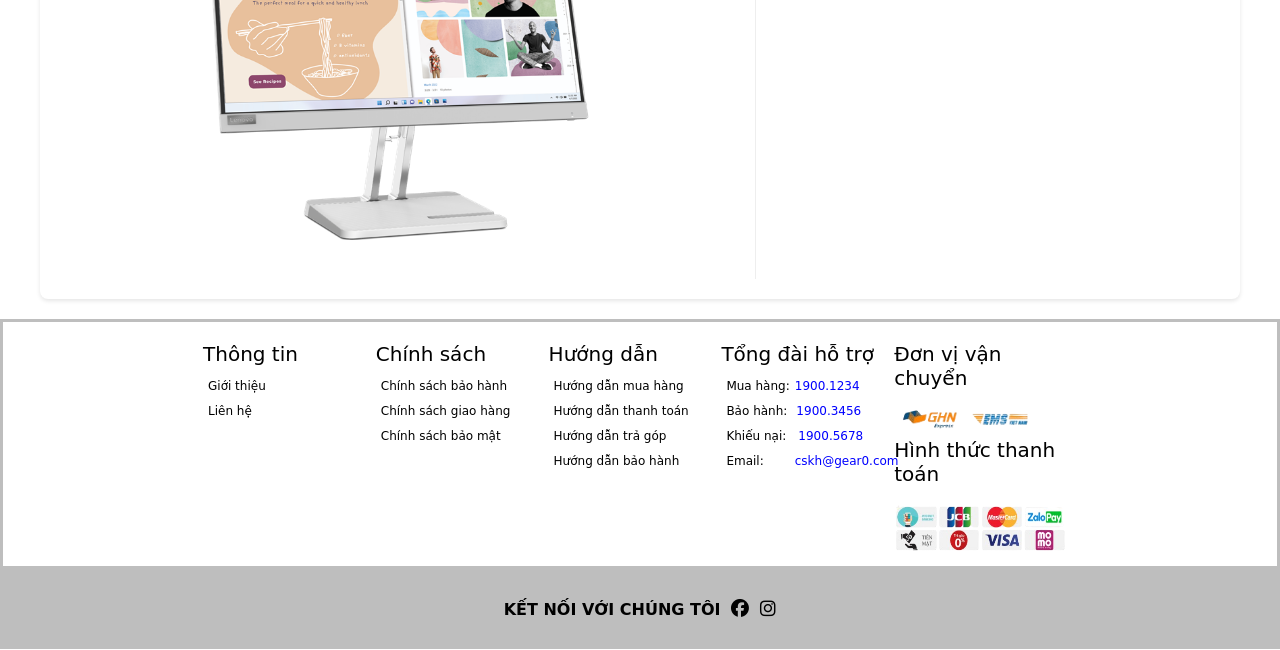
<file: productdetail.html>
<!DOCTYPE html>
<html lang="en">
<head>
    <meta charset="UTF-8" />
    <meta name="viewport" content="width=device-width, initial-scale=1.0" />
    <title>Chi tiết</title>
    <link rel="stylesheet" href="./assets/css/reset.css">
    <link rel="stylesheet" href="./assets/css/footer.css" />
    <link rel="stylesheet" href="./assets/css/header.css">
    <link rel="stylesheet" href="./assets/css/nav.css">
    <link rel="stylesheet" href="./assets/css/login.css">
    <link rel="stylesheet" href="./assets/css/productdetail.css">
    <link rel="stylesheet" href="https://cdnjs.cloudflare.com/ajax/libs/font-awesome/6.7.2/css/all.min.css">
    <link rel="icon" href="/assets/img/logo.png">
    <script src="https://cdn.jsdelivr.net/npm/bootstrap@5.3.3/dist/js/bootstrap.bundle.min.js" integrity="sha384-YvpcrYf0tY3lHB60NNkmXc5s9fDVZLESaAA55NDzOxhy9GkcIdslK1eN7N6jIeHz" crossorigin="anonymous"></script>
    <link href="https://cdn.jsdelivr.net/npm/bootstrap@5.3.3/dist/css/bootstrap.min.css" rel="stylesheet" integrity="sha384-QWTKZyjpPEjISv5WaRU9OFeRpok6YctnYmDr5pNlyT2bRjXh0JMhjY6hW+ALEwIH" crossorigin="anonymous">
</head>
<body>
    <div id="fb-root"></div>
    <script async defer crossorigin="anonymous" src="https://connect.facebook.net/vi_VN/sdk.js#xfbml=1&version=v22.0"></script>
   <div class="container-fluid" style="padding: 0;">
    <header>
        <a href="#">
            <img src="assets/img/logo.png" width="130px" height="100px" alt="" />
        </a>
        <div class="input-box">
            <i class="fa-solid fa-magnifying-glass"></i>
            <input
                type="text"
                class="input-field"
                placeholder="Bạn cần tìm gì?"
            /> 
        </div>
        <div class="header-button">
            <a href="/login.html">
                <button class="btn" id="loginBtn"><span></span>ĐĂNG NHẬP</button>
            </a>
            <a href="/register.html">
                <button class="btn" id="registerBtn">
                    <span></span>ĐĂNG KÝ
                </button>
            </a>
        </div>
        <a href="/delivery.html" style="text-decoration: none;">
            <div class="shop-button">
                <i class="fa-solid fa-cart-shopping"></i>
            </div>
        </a>
    </header>

    <nav>
        <div class="menu">
        <ul>
            <li><a href="index.html">TRANG CHỦ</a></li>
            <li>
                <a href="/aboutus.html">GIỚI THIỆU</a>
                <div class="sub-menu">
                    <ul>
                    <li><a href="/aboutus.html">Về chúng tôi</a><i class="fa-regular fa-hand"></i></li>
                    <li><a href="/contact.html">Liên hệ</a><i class="fa-solid fa-phone"></i></li>
                    </ul>
                </div>
            </li>
            <li>
                <a href="/screen.html">MÀN HÌNH</a>
                <div class="sub-menu">
                    <ul>
                    <li><a href="#">Màn hình Lenovo</a></li>
                    <li><a href="#">Màn hình LG</a></li>
                    <li><a href="#">Màn hình Samsung</a></li>
                    <li><a href="#">Màn hình Acer</a></li>
                    <li><a href="#">Màn hình E-Dra</a></li>
                    <li><a href="#">Màn hình Dell</a></li>
                    </ul>
                </div>
            </li>
            <li>
            <a href="/keyboard.html">BÀN PHÍM</a>
            </li>
            <li><a href="#">CHUỘT</a></li>
            <li>
                <a href="#">TAI NGHE</a>
                <div class="sub-menu">
                    <ul>
                    <li><a href="#">Tai nghe có dây</a></li>
                    <li><a href="#">Tai nghe Bluetooth</a></li>
                    </ul>
                </div>
            </li>
        </ul>
        </div>
    </nav>

    <article>
        <div class="product-conntainer">
          <div class="productdetail-img">
            <img src="./assets/img/ManHinh/lenovo_l22e_40.webp" alt="" />
          </div>
          <div class="productdetail">
            <div class="productdetail-name">
              <h4>
                Màn hình Lenovo L22e-40 22"
              </h4>
              <p>Mã SP : L22e-40</p>
            </div>
            <div class="price">
                <span class="current-price">1.950.000₫<span class="discount">-9%</span></span>
              <p style="font-weight: 400;">Giá cũ: <del>2.150.000VND</del></p>
              
            </div>
            <div class="productdetail-size">
              <p>Chọn phiên bản:</p>
              <div class="productdetail-button">
                <button type="button" class="size-btn">75HZ</button>
                <button type="button" class="size-btn">100HZ</button>
              </div>
            </div>
            <div class="productdetail-add">
              <button type="submit" class="add-btn">THÊM VÀO GIỎ HÀNG</button>
            </div>
            <div class="productdetail-buy">
              <button type="submit" class="buy-btn">
                MUA NGAY
                <br />
                Mua online giao hàng tận nơi
              </button>
            </div>
           </div>
        </div>

        <div class="product-container">
            <div class="product-info">
                <h2>Thông tin sản phẩm</h2>
                <h3>Đánh giá chi tiết Màn hình Lenovo L22e-40 22" 75Hz</h3>
                <p>Màn hình Lenovo L22e-40 một chiếc màn hình giá "hạt dẻ" với hình ảnh ấn tượng phù hợp cho những cuộc chiến task và chiến game của bạn trong một thời gian dài. Để GEARVN cùng bạn khám phá về chiếc màn hình đặc biệt này nhé!</p>
                <div style="text-align: center;" >
                    <img src="/assets/img/ManHinh/lenovo_l22e_40_2.webp" alt="Màn hình Lenovo L22e-40">
                </div>
                <h3>Loại bỏ tình trạng xé hình với công nghệ tiên tiến </h3>
                <p>Màn hình Lenovo L22e-40 được trang bị cho mình công nghệ FreeSync giúp loại bỏ hoàn toàn hiện tượng xé hình, giật lag khung hình. Việc này giúp cho quá trình làm việc và giải trí của bạn không bị đứt đoạn mà còn đem đến trải nghiệm vô cùng mượt mà. </p>
                <div style="text-align: center;" >
                    <img src="/assets/img/ManHinh/lenovo_l22e_40_3.webp" alt="Màn hình Lenovo L22e-40">
                </div>
            </div>
            <div class="config-container" >
                <h2>Cấu hình</h2>
                <div class="config-row">
                    <span class="config-label">Công nghệ đồng bộ hóa thích ứng</span>
                    <span class="config-value">AMD FreeSync™</span>
                </div>
                <div class="config-row">
                    <span class="config-label">Kiểu màn hình</span>
                    <span class="config-value">Phẳng</span>
                </div>
                <div class="config-row">
                    <span class="config-label">Khử nhấp nháy</span>
                    <span class="config-value">Có</span>
                </div>
                <div class="config-row">
                    <span class="config-label">Trọng lượng</span>
                    <span class="config-value">3.1 kg</span>
                </div>
                <div class="config-row">
                    <span class="config-label">Tần số quét</span>
                    <span class="config-value">75 Hz</span>
                </div>
                <a href="#" class="view-details">Xem cấu hình chi tiết ▶</a>
                <div class="fb-like" data-href="http://127.0.0.1:5500/productDetaill.html" data-width="410" data-layout="" data-action="" data-size="" data-share="true"></div>
                <div class="fb-comments" data-href="http://127.0.0.1:5500/productDetaill.html" data-width="410" data-numposts="3"></div>
            </div>
        </div>

        
      </article>

    <footer>
        <div class="footer-top">
            <div class="footer-box">
            <div class="footer-top-column">
                <h5 class="footer-heading">Thông tin</h5>
                <ul>
                    <li class="footer-top-list" style="list-style: none;">
                    <a href="#">Giới thiệu</a>
                    <a href="/contact.html">Liên hệ</a>
                    </li>
                </ul>
            </div>

            <div class="footer-top-column">
                <h5 class="footer-heading">Chính sách</h5>
                <ul>
                <li class="footer-top-list" style="list-style: none;">
                    <a href="#">Chính sách bảo hành</a>
                    <a href="#">Chính sách giao hàng</a>
                    <a href="#">Chính sách bảo mật</a>
                </li>
                </ul>
            </div>

            <div class="footer-top-column">
                <h5 class="footer-heading">Hướng dẫn</h5>
                <ul>
                <li class="footer-top-list" style="list-style: none;">
                    <a href="#">Hướng dẫn mua hàng</a>
                    <a href="#">Hướng dẫn thanh toán</a>
                    <a href="#">Hướng dẫn trả góp</a>
                    <a href="#">Hướng dẫn bảo hành</a>
                </li>
                </ul>
            </div>

            <div class="footer-top-column">
                <h5 class="footer-heading">Tổng đài hỗ trợ</h5>
                <ul>
                    <li class="footer-top-list" style="list-style: none;">
                        <div class="contact">
                            <p href="#">Mua hàng:
                                <a href="" style="padding-left: 5px;" class="list-info">1900.1234</a>
                            </p>
                        </div>
                        <div class="contact">
                            <p href="#">Bảo hành:
                                <a href="" style="padding-left: 9px;" class="list-info">1900.3456</a>
                            </p>
                        </div>
                        <div class="contact">
                            <p href="#">Khiếu nại:
                                <a href="" style="padding-left: 12px;" class="list-info">1900.5678</a>
                            </p>
                        </div>
                        <div class="contact">
                            <p href="#">Email:
                                <a href="" style="padding-left: 31px;" class="list-info">cskh@gear0.com</a>
                            </p>
                        </div>
                    </li>
                </ul>
            </div>

            <div class="footer-top-column">
                <h5 class="footer-heading">Đơn vị vận chuyển</h5>
                <img src="./assets/img/dvvc.png" width="145px" height="40px" alt="">
                <h5 style="padding-bottom: 10px;">Hình thức thanh toán</h5>
                <img src="./assets/img/httt.png" width="300px" height="50px" alt="">
            </div>
            </div>
        </div>
        <div class="footer-bottom">
            KẾT NỐI VỚI CHÚNG TÔI
            <a href="https://www.facebook.com/" class="icon">
                <i class="fa-brands fa-facebook"></i>
            </a>
            <a href="https://www.instagram.com/" class="icon">
                <i class="fa-brands fa-instagram"></i>
            </a>
        </div>
    </footer>
    </div>
</body>
</html>
</file>
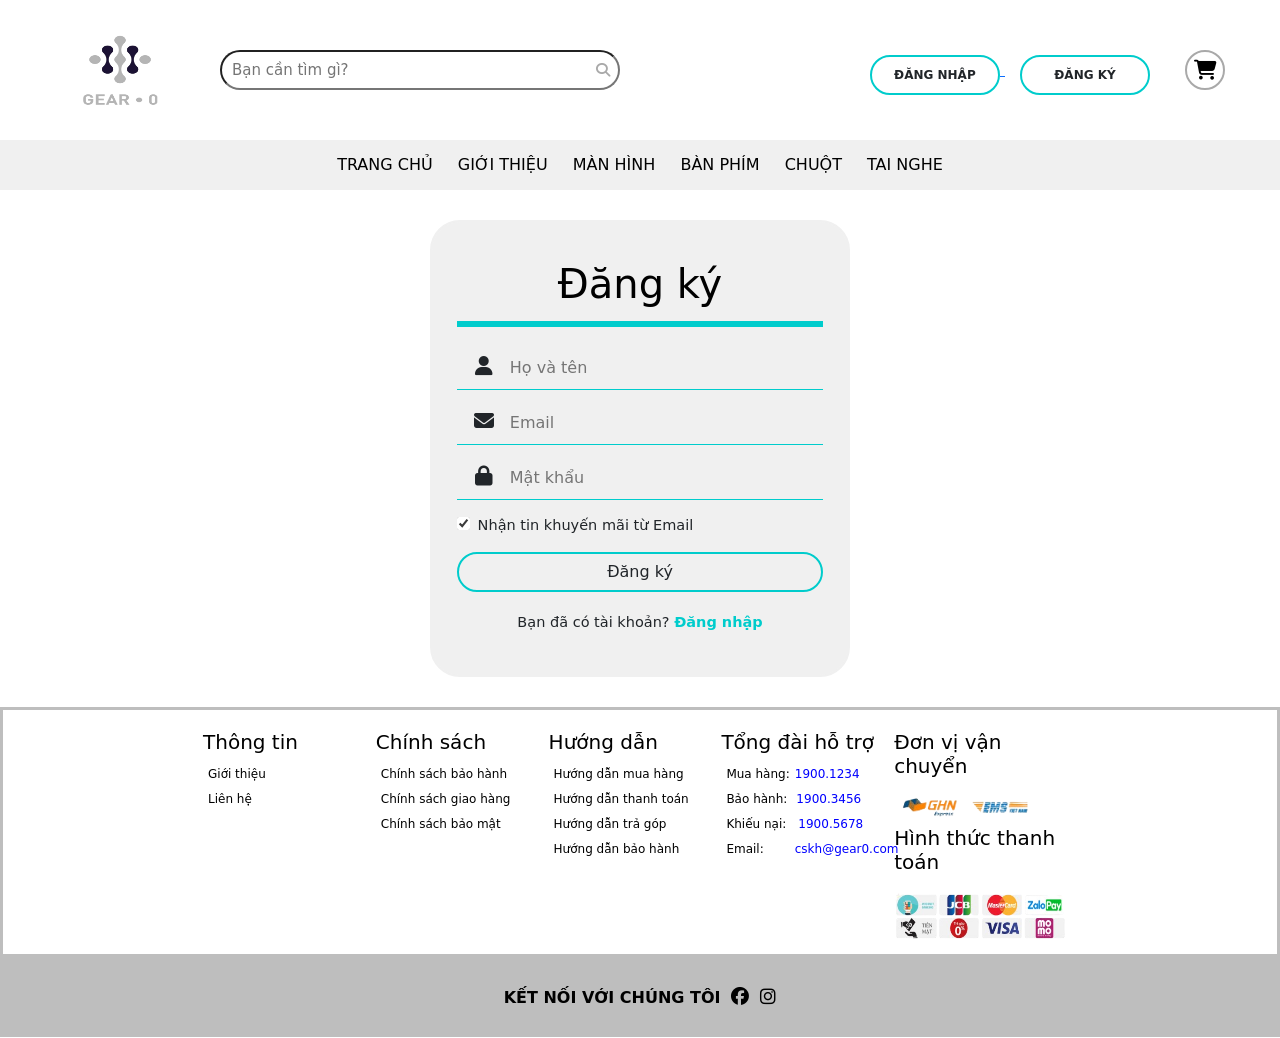
<file: register.html>
<!DOCTYPE html>
<html lang="en">
<head>
    <meta charset="UTF-8" />
    <meta name="viewport" content="width=device-width, initial-scale=1.0" />
    <title>Đăng ký</title>
    <link rel="stylesheet" href="./assets/css/reset.css">
    <link rel="stylesheet" href="./assets/css/footer.css" />
    <link rel="stylesheet" href="./assets/css/header.css">
    <link rel="stylesheet" href="./assets/css/nav.css">
    <link rel="stylesheet" href="./assets/css/article.css">
    <link rel="stylesheet" href="./assets/css/register.css">
    <link rel="stylesheet" href="https://cdnjs.cloudflare.com/ajax/libs/font-awesome/6.7.2/css/all.min.css">
    <link rel="icon" href="/assets/img/logo.png">
    <script src="https://cdn.jsdelivr.net/npm/bootstrap@5.3.3/dist/js/bootstrap.bundle.min.js" integrity="sha384-YvpcrYf0tY3lHB60NNkmXc5s9fDVZLESaAA55NDzOxhy9GkcIdslK1eN7N6jIeHz" crossorigin="anonymous"></script>
    <link href="https://cdn.jsdelivr.net/npm/bootstrap@5.3.3/dist/css/bootstrap.min.css" rel="stylesheet" integrity="sha384-QWTKZyjpPEjISv5WaRU9OFeRpok6YctnYmDr5pNlyT2bRjXh0JMhjY6hW+ALEwIH" crossorigin="anonymous">
</head>
<body>
   <div class="container-fluid" style="padding: 0;">
    <header>
        <a href="#">
            <img src="assets/img/logo.png" width="130px" height="100px" alt="" />
        </a>
        <div class="input-box">
            <i class="fa-solid fa-magnifying-glass"></i>
            <input
                type="text"
                class="input-field"
                placeholder="Bạn cần tìm gì?"
            /> 
        </div>
        <div class="header-button">
            <a href="/login.html">
                <button class="btn" id="loginBtn"><span></span>ĐĂNG NHẬP</button>
            </a>
            <a href="/register.html">
                <button class="btn" id="registerBtn">
                    <span></span>ĐĂNG KÝ
                </button>
            </a>
        </div>
        <a href="/delivery.html" style="text-decoration: none;">
            <div class="shop-button">
                <i class="fa-solid fa-cart-shopping"></i>
            </div>
        </a>
    </header>

    <nav>
        <div class="menu">
        <ul>
            <li><a href="index.html">TRANG CHỦ</a></li>
            <li>
                <a href="/aboutus.html">GIỚI THIỆU</a>
                <div class="sub-menu">
                    <ul>
                    <li><a href="/aboutus.html">Về chúng tôi</a><i class="fa-regular fa-hand"></i></li>
                    <li><a href="/contact.html">Liên hệ</a><i class="fa-solid fa-phone"></i></li>
                    </ul>
                </div>
            </li>
            <li>
                <a href="/screen.html">MÀN HÌNH</a>
                <div class="sub-menu">
                    <ul>
                    <li><a href="#">Màn hình Lenovo</a></li>
                    <li><a href="#">Màn hình LG</a></li>
                    <li><a href="#">Màn hình Samsung</a></li>
                    <li><a href="#">Màn hình Acer</a></li>
                    <li><a href="#">Màn hình E-Dra</a></li>
                    <li><a href="#">Màn hình Dell</a></li>
                    </ul>
                </div>
            </li>
            <li>
            <a href="/keyboard.html">BÀN PHÍM</a>
            </li>
            <li><a href="#">CHUỘT</a></li>
            <li>
                <a href="#">TAI NGHE</a>
                <div class="sub-menu">
                    <ul>
                    <li><a href="#">Tai nghe có dây</a></li>
                    <li><a href="#">Tai nghe Bluetooth</a></li>
                    </ul>
                </div>
            </li>
        </ul>
        </div>
    </nav>

    <div class="login-box">
        <h1>Đăng ký</h1>
        <div class="text-box"> 
            <i class="fa-solid fa-user"></i> 
            <input type="text" placeholder="Họ và tên">
        </div>
        <div class="text-box"> 
            <i class="fa-solid fa-envelope"></i> 
            <input type="text" placeholder="Email">
        </div>
        <div class="text-box">
            <i class="fa-solid fa-lock"></i>
            <input type="password" placeholder="Mật khẩu">
        </div>
        <div class="remember-forgot">
            <label> <input type="checkbox" checked /> Nhận tin khuyến mãi từ Email </label>
        </div>
        <input type="button" class="btn" value="Đăng ký">
        <div class="register-link">
            <p>
            Bạn đã có tài khoản?
            <a href="/login.html">Đăng nhập</a>
            </p>
        </div>
    </div>

    <footer>
        <div class="footer-top">
            <div class="footer-box">
            <div class="footer-top-column">
                <h5 class="footer-heading">Thông tin</h5>
                <ul>
                    <li class="footer-top-list" style="list-style: none;">
                    <a href="#">Giới thiệu</a>
                    <a href="/contact.html">Liên hệ</a>
                    </li>
                </ul>
            </div>

            <div class="footer-top-column">
                <h5 class="footer-heading">Chính sách</h5>
                <ul>
                <li class="footer-top-list" style="list-style: none;">
                    <a href="#">Chính sách bảo hành</a>
                    <a href="#">Chính sách giao hàng</a>
                    <a href="#">Chính sách bảo mật</a>
                </li>
                </ul>
            </div>

            <div class="footer-top-column">
                <h5 class="footer-heading">Hướng dẫn</h5>
                <ul>
                <li class="footer-top-list" style="list-style: none;">
                    <a href="#">Hướng dẫn mua hàng</a>
                    <a href="#">Hướng dẫn thanh toán</a>
                    <a href="#">Hướng dẫn trả góp</a>
                    <a href="#">Hướng dẫn bảo hành</a>
                </li>
                </ul>
            </div>

            <div class="footer-top-column">
                <h5 class="footer-heading">Tổng đài hỗ trợ</h5>
                <ul>
                    <li class="footer-top-list" style="list-style: none;">
                        <div class="contact">
                            <p href="#">Mua hàng:
                                <a href="" style="padding-left: 5px;" class="list-info">1900.1234</a>
                            </p>
                        </div>
                        <div class="contact">
                            <p href="#">Bảo hành:
                                <a href="" style="padding-left: 9px;" class="list-info">1900.3456</a>
                            </p>
                        </div>
                        <div class="contact">
                            <p href="#">Khiếu nại:
                                <a href="" style="padding-left: 12px;" class="list-info">1900.5678</a>
                            </p>
                        </div>
                        <div class="contact">
                            <p href="#">Email:
                                <a href="" style="padding-left: 31px;" class="list-info">cskh@gear0.com</a>
                            </p>
                        </div>
                    </li>
                </ul>
            </div>

            <div class="footer-top-column">
                <h5 class="footer-heading">Đơn vị vận chuyển</h5>
                <img src="./assets/img/dvvc.png" width="145px" height="40px" alt="">
                <h5 style="padding-bottom: 10px;">Hình thức thanh toán</h5>
                <img src="./assets/img/httt.png" width="300px" height="50px" alt="">
            </div>
            </div>
        </div>
        <div class="footer-bottom">
            KẾT NỐI VỚI CHÚNG TÔI
            <a href="https://www.facebook.com/" class="icon">
                <i class="fa-brands fa-facebook"></i>
            </a>
            <a href="https://www.instagram.com/" class="icon">
                <i class="fa-brands fa-instagram"></i>
            </a>
        </div>
    </footer>
    </div>
</body>
</html>
</file>
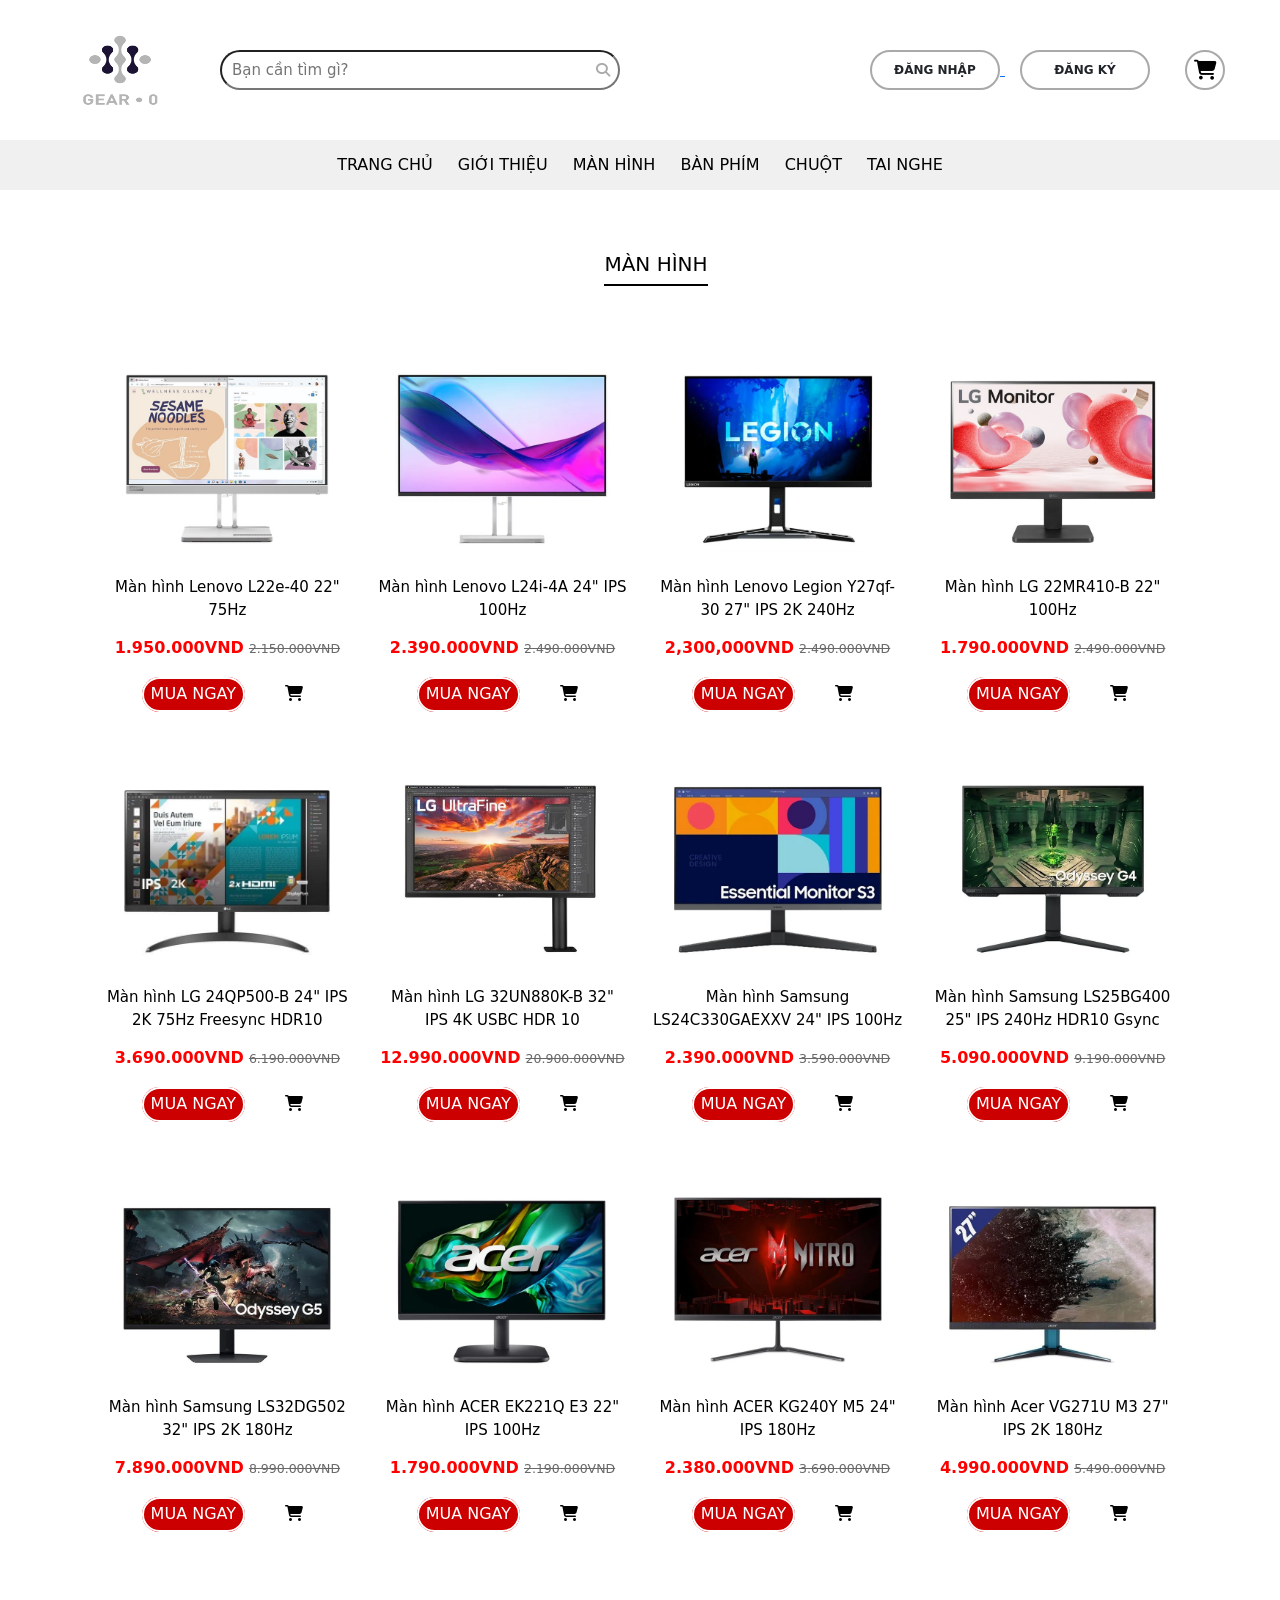
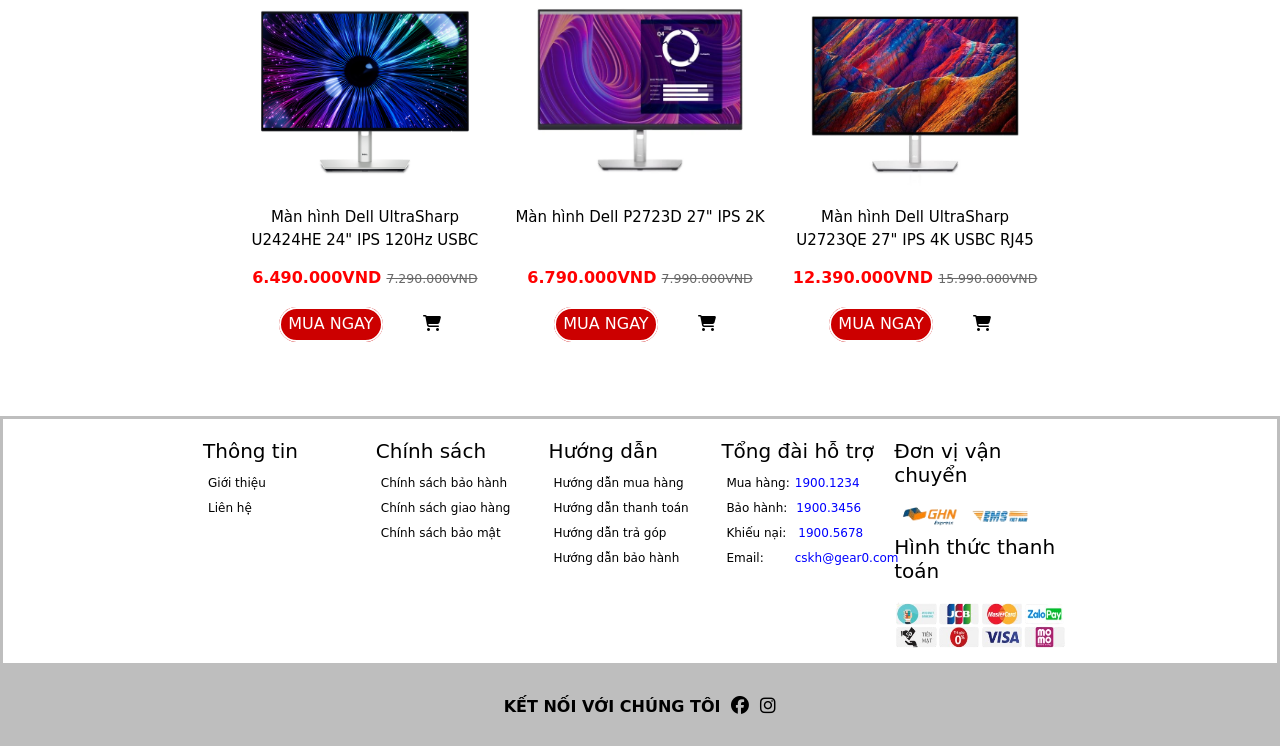
<file: screen.html>
<!DOCTYPE html>
<html lang="en">
<head>
    <meta charset="UTF-8" />
    <meta name="viewport" content="width=device-width, initial-scale=1.0" />
    <title>Màn hình</title>
    <link rel="stylesheet" href="./assets/css/reset.css">
    <link rel="stylesheet" href="./assets/css/footer.css" />
    <link rel="stylesheet" href="./assets/css/header.css">
    <link rel="stylesheet" href="./assets/css/nav.css">
    <link rel="stylesheet" href="./assets/css/article.css">
    <link rel="stylesheet" href="https://cdnjs.cloudflare.com/ajax/libs/font-awesome/6.7.2/css/all.min.css">
    <link rel="icon" href="/assets/img/logo.png">
    <script src="https://cdn.jsdelivr.net/npm/bootstrap@5.3.3/dist/js/bootstrap.bundle.min.js" integrity="sha384-YvpcrYf0tY3lHB60NNkmXc5s9fDVZLESaAA55NDzOxhy9GkcIdslK1eN7N6jIeHz" crossorigin="anonymous"></script>
    <link href="https://cdn.jsdelivr.net/npm/bootstrap@5.3.3/dist/css/bootstrap.min.css" rel="stylesheet" integrity="sha384-QWTKZyjpPEjISv5WaRU9OFeRpok6YctnYmDr5pNlyT2bRjXh0JMhjY6hW+ALEwIH" crossorigin="anonymous">
</head>
<body>
   <div class="container-fluid" style="padding: 0;">
    <header>
        <a href="#">
            <img src="assets/img/logo.png" width="130px" height="100px" alt="" />
        </a>
        <div class="input-box">
            <i class="fa-solid fa-magnifying-glass"></i>
            <input
                type="text"
                class="input-field"
                placeholder="Bạn cần tìm gì?"
            /> 
        </div>
        <div class="header-button">
            <a href="/login.html">
                <button class="btn" id="loginBtn"><span></span>ĐĂNG NHẬP</button>
            </a>
            <a href="/register.html">
                <button class="btn" id="registerBtn">
                    <span></span>ĐĂNG KÝ
                </button>
            </a>
        </div>
        <a href="/delivery.html" style="text-decoration: none;">
            <div class="shop-button">
                <i class="fa-solid fa-cart-shopping"></i>
            </div>
        </a>
    </header>

    <nav>
        <div class="menu">
        <ul>
            <li><a href="./index.html">TRANG CHỦ</a></li>
            <li>
                <a href="/aboutus.html">GIỚI THIỆU</a>
                <div class="sub-menu">
                    <ul>
                    <li><a href="/aboutus.html">Về chúng tôi</a><i class="fa-regular fa-hand"></i></li>
                    <li><a href="/contact.html">Liên hệ</a><i class="fa-solid fa-phone"></i></li>
                    </ul>
                </div>
            </li>
            <li>
                <a href="./screen.html">MÀN HÌNH</a>
                <div class="sub-menu">
                    <ul>
                    <li><a href="#">Màn hình Lenovo</a></li>
                    <li><a href="#">Màn hình LG</a></li>
                    <li><a href="#">Màn hình Samsung</a></li>
                    <li><a href="#">Màn hình Acer</a></li>
                    <li><a href="#">Màn hình E-Dra</a></li>
                    <li><a href="#">Màn hình Dell</a></li>
                    </ul>
                </div>
            </li>
            <li>
            <a href="./keyboard.html">BÀN PHÍM</a>
            </li>
            <li><a href="#">CHUỘT</a></li>
            <li>
                <a href="#">TAI NGHE</a>
                <div class="sub-menu">
                    <ul>
                    <li><a href="#">Tai nghe có dây</a></li>
                    <li><a href="#">Tai nghe Bluetooth</a></li>
                    </ul>
                </div>
            </li>
        </ul>
        </div>
    </nav>
    
    <article>
        <div class="image-article">
            <a href="#">
                <!-- <img src="assets/img/background.jpg" width="1520px" alt="" /> -->
            </a>
        </div>
        <div class="menu-article">
            <ul>
                <li>
                    <a href="#">MÀN HÌNH</a>
                </li>
            </ul>
        </div>
        <div class="colunm">
            <div class="product">
                <a href="./productdetail.html">
                    <img src="assets/img/ManHinh/lenovo_l22e_40.webp" alt="" />
                </a>
                <div class="name">
                <a href="#">Màn hình Lenovo L22e-40 22" 75Hz</a>
                </div>
                <div class="price">
                    <strong>1.950.000VND</strong>
                    <del>2.150.000VND</del>
                </div>
                <div class="buy-btn">
                    <a href="#" class="buy-btn-">
                        MUA NGAY
                    </a>
                    <a href="#" class="buy-btn--">
                        <i class="fa-solid fa-cart-shopping"></i>
                    </a>
                </div>
            </div>

            <div class="product">
                <a href="#">
                    <img src="assets/img/ManHinh/lenovo_l24i_4a.webp" alt=""/>
                </a>
                <div class="name">
                <a href="#">Màn hình Lenovo L24i-4A 24" IPS 100Hz</a>
                </div>
                    <div class="price">
                    <strong>2.390.000VND</strong>
                    <del>2.490.000VND</del>
                </div>
                <div class="buy-btn">
                    <a href="#" class="buy-btn-">
                        MUA NGAY
                    </a>
                    <a href="#" class="buy-btn--">
                        <i class="fa-solid fa-cart-shopping"></i>
                    </a>
                </div>
                
            </div>

            <div class="product">
                <a href="#">
                    <img src="assets/img/ManHinh/lenovo_y27qf_30.webp" alt=""/>
                </a>
                <div class="name">
                    <a href="#">Màn hình Lenovo Legion Y27qf-30 27" IPS 2K 240Hz</a>
                </div>
                <div class="price">
                    <strong>2,300,000VND</strong>
                    <del>2.490.000VND</del>
                </div>
                <div class="buy-btn">
                    <a href="#" class="buy-btn-">
                        MUA NGAY
                    </a>
                    <a href="#" class="buy-btn--">
                        <i class="fa-solid fa-cart-shopping"></i>
                    </a>
                </div>
                
            </div>

            <div class="product">
                <a href="#">
                    <img src="assets/img/ManHinh/lg_22mr410_b.webp" alt="" />
                </a>
                <div class="name">
                    <a href="#">Màn hình LG 22MR410-B 22" 100Hz</a>
                </div>
                <div class="price">
                    <strong>1.790.000VND</strong>
                    <del>2.490.000VND</del>
                </div>
                <div class="buy-btn">
                    <a href="#" class="buy-btn-">
                        MUA NGAY
                    </a>
                    <a href="#" class="buy-btn--">
                        <i class="fa-solid fa-cart-shopping"></i>
                    </a>
                </div>
                
            </div>

            <div class="product">
                <a href="#">
                    <img src="assets/img/ManHinh/lg_24qp500_b.webp" alt="" />
                </a>
                <div class="name">
                    <a href="#">Màn hình LG 24QP500-B 24" IPS 2K 75Hz Freesync HDR10</a>
                </div>
                <div class="price">
                    <strong>3.690.000VND</strong>
                    <del>6.190.000VND</del>
                </div>
                <div class="buy-btn">
                    <a href="#" class="buy-btn-">
                        MUA NGAY
                    </a>
                    <a href="#" class="buy-btn--">
                        <i class="fa-solid fa-cart-shopping"></i>
                    </a>
                </div>
                
            </div>

            <div class="product">
                <a href="#">
                    <img src="assets/img/ManHinh/lg_32un880k_b.webp" alt=""/>
                </a>
                <div class="name">
                    <a href="#">Màn hình LG 32UN880K-B 32" IPS 4K USBC HDR 10</a>
                </div>
                <div class="price">
                    <strong>12.990.000VND</strong>
                    <del>20.900.000VND</del>
                </div>
                <div class="buy-btn">
                    <a href="#" class="buy-btn-">
                        MUA NGAY
                    </a>
                    <a href="#" class="buy-btn--">
                        <i class="fa-solid fa-cart-shopping"></i>
                    </a>
                </div>
                
            </div>

            <div class="product">
                <a href="#">
                    <img src="assets/img/ManHinh/samsung_ls25c330gaexxv.webp" alt=""/>
                </a>
                <div class="name">
                    <a href="#">Màn hình Samsung LS24C330GAEXXV 24" IPS 100Hz</a>
                </div>
                <div class="price">
                    <strong>2.390.000VND</strong>
                    <del>3.590.000VND</del>
                </div>
                <div class="buy-btn">
                    <a href="#" class="buy-btn-">
                        MUA NGAY
                    </a>
                    <a href="#" class="buy-btn--">
                        <i class="fa-solid fa-cart-shopping"></i>
                    </a>
                </div>
                
            </div>

            <div class="product">
                <a href="#">
                    <img src="assets/img/ManHinh/samsung_ls35bg400.webp" alt=""/>
                </a>
                <div class="name">
                    <a href="#">Màn hình Samsung LS25BG400 25" IPS 240Hz HDR10 Gsync</a>
                </div>
                <div class="price">
                    <strong>5.090.000VND</strong>
                    <del>9.190.000VND</del>
                </div>
                <div class="buy-btn">
                    <a href="#" class="buy-btn-">
                        MUA NGAY
                    </a>
                    <a href="#" class="buy-btn--">
                        <i class="fa-solid fa-cart-shopping"></i>
                    </a>
                </div>
                
            </div>

            <div class="product">
                <a href="#">
                    <img src="assets/img/ManHinh/samsung_ls32dg502.webp" alt=""/>
                </a>
                <div class="name">
                <a href="#">Màn hình Samsung LS32DG502 32" IPS 2K 180Hz</a>
                </div>
                <div class="price">
                    <strong>7.890.000VND</strong>
                    <del>8.990.000VND</del>
                </div>
                <div class="buy-btn">
                    <a href="#" class="buy-btn-">
                        MUA NGAY
                    </a>
                    <a href="#" class="buy-btn--">
                        <i class="fa-solid fa-cart-shopping"></i>
                    </a>
                </div>
                
            </div>

            <div class="product">
                <a href="#"> 
                    <img src="assets/img/ManHinh/acer_ek221q_e3.webp" alt=""/>
                </a>
                <div class="name">
                    <a href="#">Màn hình ACER EK221Q E3 22" IPS 100Hz</a>
                </div>
                <div class="price">
                    <strong>1.790.000VND</strong>
                    <del>2.190.000VND</del>
                </div>
                <div class="buy-btn">
                    <a href="#" class="buy-btn-">
                        MUA NGAY
                    </a>
                    <a href="#" class="buy-btn--">
                        <i class="fa-solid fa-cart-shopping"></i>
                    </a>
                </div>
                
            </div>

            <div class="product">
                <a href="#">
                    <img src="assets/img/ManHinh/acer_kg240y_m5.webp" alt=""/>
                </a>
                <div class="name">
                    <a href="#">Màn hình ACER KG240Y M5 24" IPS 180Hz</a>
                </div>
                <div class="price">
                    <strong>2.380.000VND</strong>
                    <del>3.690.000VND</del>
                </div>
                <div class="buy-btn">
                    <a href="#" class="buy-btn-">
                        MUA NGAY
                    </a>
                    <a href="#" class="buy-btn--">
                        <i class="fa-solid fa-cart-shopping"></i>
                    </a>
                </div>
                
            </div>

            <div class="product">
                <a href="#"> 
                    <img src="assets/img/ManHinh/acer_vg271u_m3.webp" alt="" />
                </a>
                <div class="name">
                    <a href="#">Màn hình Acer VG271U M3 27" IPS 2K 180Hz</a>
                </div>
                <div class="price">
                    <strong>4.990.000VND</strong>
                    <del>5.490.000VND</del>
                </div>
                <div class="buy-btn">
                    <a href="#" class="buy-btn-">
                        MUA NGAY
                    </a>
                    <a href="#" class="buy-btn--">
                        <i class="fa-solid fa-cart-shopping"></i>
                    </a>
                </div>
                
            </div>

            <div class="product">
                <a href="#">
                    <img src="assets/img/ManHinh/dell_ultrasharp_u2424he.webp"alt=""/>
                </a>
                <div class="name">
                    <a href="#">Màn hình Dell UltraSharp U2424HE 24" IPS 120Hz USBC</a>
                </div>
                <div class="price">
                    <strong>6.490.000VND</strong>
                    <del>7.290.000VND</del>
                </div>
                <div class="buy-btn">
                    <a href="#" class="buy-btn-">
                        MUA NGAY
                    </a>
                    <a href="#" class="buy-btn--">
                        <i class="fa-solid fa-cart-shopping"></i>
                    </a>
                </div>
                
            </div>

            <div class="product">
                <a href="#">
                    <img src="assets/img/ManHinh/dell_p2723d.webp" alt=""/> </a>
                <div class="name">
                    <a href="#">Màn hình Dell P2723D 27" IPS 2K</a>
                </div>
                <div class="price">
                    <strong>6.790.000VND</strong>
                    <del>7.990.000VND</del>
                </div>
                <div class="buy-btn">
                    <a href="#" class="buy-btn-">
                        MUA NGAY
                    </a>
                    <a href="#" class="buy-btn--">
                        <i class="fa-solid fa-cart-shopping"></i>
                    </a>
                </div>
                
            </div>

            <div class="product">
                <a href="#">
                <img src="assets/img/ManHinh/dell_ultrasharp_u2723qe.jpg" alt=""/>
                </a>
                <div class="name">
                    <a href="#">Màn hình Dell UltraSharp U2723QE 27" IPS 4K USBC RJ45</a>
                </div>
                <div class="price">
                    <strong>12.390.000VND</strong>
                    <del>15.990.000VND</del>
                </div>
                <div class="buy-btn">
                    <a href="#" class="buy-btn-">
                        MUA NGAY
                    </a>
                    <a href="#" class="buy-btn--">
                        <i class="fa-solid fa-cart-shopping"></i>
                    </a>
                </div>
                
            </div>
        </div>

    </article>

    <footer>
        <div class="footer-top">
            <div class="footer-box">
            <div class="footer-top-column">
                <h5 class="footer-heading">Thông tin</h5>
                <ul>
                    <li class="footer-top-list" style="list-style: none;">
                    <a href="#">Giới thiệu</a>
                    <a href="/contact.html">Liên hệ</a>
                    </li>
                </ul>
            </div>

            <div class="footer-top-column">
                <h5 class="footer-heading">Chính sách</h5>
                <ul>
                <li class="footer-top-list" style="list-style: none;">
                    <a href="#">Chính sách bảo hành</a>
                    <a href="#">Chính sách giao hàng</a>
                    <a href="#">Chính sách bảo mật</a>
                </li>
                </ul>
            </div>

            <div class="footer-top-column">
                <h5 class="footer-heading">Hướng dẫn</h5>
                <ul>
                <li class="footer-top-list" style="list-style: none;">
                    <a href="#">Hướng dẫn mua hàng</a>
                    <a href="#">Hướng dẫn thanh toán</a>
                    <a href="#">Hướng dẫn trả góp</a>
                    <a href="#">Hướng dẫn bảo hành</a>
                </li>
                </ul>
            </div>

            <div class="footer-top-column">
                <h5 class="footer-heading">Tổng đài hỗ trợ</h5>
                <ul>
                    <li class="footer-top-list" style="list-style: none;">
                        <div class="contact">
                            <p href="#">Mua hàng:
                                <a href="" style="padding-left: 5px;" class="list-info">1900.1234</a>
                            </p>
                        </div>
                        <div class="contact">
                            <p href="#">Bảo hành:
                                <a href="" style="padding-left: 9px;" class="list-info">1900.3456</a>
                            </p>
                        </div>
                        <div class="contact">
                            <p href="#">Khiếu nại:
                                <a href="" style="padding-left: 12px;" class="list-info">1900.5678</a>
                            </p>
                        </div>
                        <div class="contact">
                            <p href="#">Email:
                                <a href="" style="padding-left: 31px;" class="list-info">cskh@gear0.com</a>
                            </p>
                        </div>
                    </li>
                </ul>
            </div>

            <div class="footer-top-column">
                <h5 class="footer-heading">Đơn vị vận chuyển</h5>
                <img src="./assets/img/dvvc.png" width="145px" height="40px" alt="">
                <h5 style="padding-bottom: 10px;">Hình thức thanh toán</h5>
                <img src="./assets/img/httt.png" width="300px" height="50px" alt="">
            </div>
            </div>
        </div>
        <div class="footer-bottom">
            KẾT NỐI VỚI CHÚNG TÔI
            <a href="https://www.facebook.com/" class="icon">
                <i class="fa-brands fa-facebook"></i>
            </a>
            <a href="https://www.instagram.com/" class="icon">
                <i class="fa-brands fa-instagram"></i>
            </a>
        </div>
    </footer>
    </div>
</body>
</html>
</file>
<file: assets/css/footer.css>
.container-fluid footer {
  line-height: 25px;
  color: #000;
  list-style: none;
}

.footer-box {
  padding: 0 210px 0 200px;
  display: flex;
}

.footer-top {
  height: 250px;
  border: 3px solid #bebebe;
  
}

.footer-top-column {
  padding: 20px 0px 0 0px;
  width: 20%;
  text-align: left;
  
}

.footer-top-column ul {
  padding-left: 5px;
}

.footer-top-list>a,
.footer-top-list p {
  color: #000;
  font-size: 12px;
  display: grid;
  text-decoration: none;
  display: flex;
}

.contact p {
  margin: 0;
}

.list-info {
  color: blue;
  text-decoration: none;
}

.footer-bottom {
  height: 80px;
  background-color: #bebebe;
  text-align: center;
  line-height: 80px;
  font-weight: 550;
}

.icon {
  font-size: 18px;
  padding: 0 0 0 5px;
  text-decoration: none;
  color: #000;
}
</file>
<file: assets/css/header.css>
@import url('https://fonts.googleapis.com/css2?family=Roboto:ital,wght@0,100..900;1,100..900&family=Sen:wght@400..800&display=swap');
* {
    margin: 0;
    padding: 0;
    box-sizing: border-box;
    font-family: "Roboto", serif;
    max-width: 100%;
}
body {
    display: flex;
    flex-direction: column;
    min-height: 100vh;
    text-align: center;
}
  
.container-fluid {
    flex: 1;
    position: relative;
}
  
.container-fluid header {
    display: flex;
    justify-content: flex-start;
    align-items: center;
    padding: 20px;
    position: relative;
}
  
.container-fluid header>a {
   padding: 0 35px 0 35px;
}
  
header .input-box {
    display: flex;
    align-items: center;
    position: relative;
}
  
header .input-field {
    font-size: 15px;
    height: 40px;
    width: 400px;
    padding: 0 10px 0 10px;
    border-radius: 30px;
    outline: none;
}
  
.input-box i {
    position: absolute;
    right: 10px;
    font-size: 14px;
    color: #a9a9a9;
}

.input-box i:hover {
    color: #000;
}
  
header .header-button .btn {
    width: 130px;
    height: 40px;
    font-size: 12px;
    text-align: center;
    font-weight: 700;
    border-radius: 30px;
    background: transparent;
    position: relative;
    overflow: hidden;
    cursor: pointer;
    border: 2px solid #a9a9a9;
}
  
.header-button .btn:hover {
    background-color: #00cccc;
    color: #f0f0f0;
    border: 2px solid #00cccc;
    transition: 0.5s;
}
  
.header-button {
    margin-left: auto;
}
  
#registerBtn {
    margin-left: 15px;
}

.shop-button {
    height: 40px;
    width: 40px;
    color: #000;
    border: 2px solid #a9a9a9;
    line-height: 36px;
    font-size: 20px;
    text-align: center;
    border-radius: 50%;
}

.shop-button:hover {
    background-color: #00cccc;
    color: #f0f0f0;
    border: 2px solid #00cccc;
    transition: 0.5s;
}
</file>
<file: assets/css/nav.css>
.menu ul {
    list-style-type: none;
    margin: 0;
    padding: 0;
    background-color: #f0f0f0;
    text-align: center;
}
  
.menu ul li a {
    color: black;
    text-decoration: none;
    line-height: 50px;
    text-transform: uppercase;
}
  
.menu ul li::after {
    content: "";
    height: 3px;
    width: 0;
    background: #00cccc;
    position: absolute;
    left: 0;
    bottom: 10px;
    transition: 1s;
    z-index: 1;
}
  
.menu ul li:hover::after {
    width: 100%;
}
  
.menu ul ul li::after {
    content: "";
    height: 3px;
    width: 0;
    position: absolute;
    background: none;
    left: 0;
    bottom: 10px;
    transition: 0.5s;
    z-index: 1;
}
  
.menu ul ul li:hover::after {
    width: 70%;
}
  
.menu ul li a:hover,
.menu ul li i:hover {
    color: #00cccc;
}
  
.menu ul li {
    display: inline-block;
    position: relative;
    margin: 0 10px;
}
  
.menu ul ul {
    padding: 0px;
    margin: 0px;
    list-style: none;
    border-radius: 3px;
    width: 200px;
    position: absolute;
    display: none;
    z-index: 2;
}
  
.menu ul ul a {
    line-height: 35px;
    color: black;
    text-transform: none;
}
  
.menu ul li:hover ul {
    display: block;
}
  
.sub-menu ul li {
    background-color: #f0f0f0;
    text-align: left;
    min-width: 160px;
    list-style-type: none;
}

.fa-hand,
.fa-phone {
    font-size: 15px;
    float: right;
    padding: 10px 10px 10px 0;
}
</file>
<file: assets/css/article.css>
.container-fluid article {
    min-height: 550px;
    width: 100%;
    flex: 1;
    margin-bottom: 60px;
    margin-top: 10px;
    position: relative;
    z-index: 1;
    text-align: center;
}
  
.image-article a img {
    /* width: 50%; */
    display: block;
    height: 508px;
    background-size: contain;
    transition: transform 0.5s ease;
}
  
.image-article a {
    display: inline-block;
    overflow: hidden;
}
  
.image-article a:hover img {
    transform: scale(1.02);
}
  
.menu-article {
    text-align: center;
    margin-top: 30px;
    margin-bottom: 30px;
}
  
.menu-article ul li a {
    text-decoration: none;
    color: black;
    font-size: 20px;
    line-height: 20px;
    padding-bottom: 10px;
    border-bottom: 2px solid black;
    display: inline-block;
}
  
.column {
    width: 100%;
    height: 230px;
    margin-bottom: 15px;
    display: flex;
    justify-content: center;
}
  
.product {
    padding: 15px;
    margin: 5px -15px;
    width: 100%;
    max-width: 300px;
    height: auto;
    text-align: center;
    position: relative;
    display: inline-block;
    transition: transform 0.3s ease;
}

.product:hover {
    transform: scale(1.05);
}
  
.product img {
    width: 220px;
    height: 220px;
    margin-bottom: 10px;
}

.name {
    margin: 10px 10px;    
}
  
.product .name a {
    height: 50px;
    font-size: 15px;
    text-decoration: none;
    color: black;
    font-weight: 500;
    display: block;
    margin-bottom: 10px;
}
  
.product .name a:hover {
    text-decoration: none;
    color: #cc0000;
}

.product .price strong {
    color: red;
}
.product .price del {
    color: #696969;
    font-size: 12.5px;
}

.buy-btn {
    padding: 22px 0px 0 0px;
    text-align: center;
}
.buy-btn- {
    text-decoration: none;
    color: #fff;
    margin-right: 30px;
    padding: 5px 2px 7px 7px;
    background-color: #cc0000;
    border: 2px solid #fff;
    border-radius: 20px;
    font-weight: 500;
}
.buy-btn-:hover {
    color: #cc0000;
    background-color: #fff;  
    border-color: #cc0000;
    transition: 0.3s;
}

.buy-btn-- {
    padding: 6px 8px;
    color: #000;
    border: 2px solid #fff;
    border-radius: 50%;
}
.buy-btn--:hover {
    color: #fff;
    background-color: #cc0000;
    transition: 0.3s;
}
</file>
<file: assets/css/contact.css>
.contact-container {
    width: 80%;
    margin: 20px auto;
    background-color: #fff;
    padding: 20px;
    display: flex;
    flex-direction: column;
  }
  
  .contact-info {
    display: flex;
    justify-content: space-around;
    margin-bottom: 20px;
  }
  
  .info-item {
    display: flex;
    align-items: center;
  }
  
  .info-item img {
    width: 30px;
    height: 30px;
    margin-right: 10px;
  }
  
  .info-content h3 {
    margin: 0;
    font-size: 18px;
  }
  
  .info-content p {
    margin: 0;
  }
  
  .contact-form {
    display: flex;
    flex-direction: column;
  }
  
  .form-group {
    margin-bottom: 15px;
    
  }
  
  .form-group label {
    display: block;
    font-weight: bold;
    margin-bottom: 5px;
  }
  
  .form-group input, .form-group textarea {
    width: 100%;
    min-height: 40px;
    padding: 10px;
    border: 1px solid #ccc;
    border-radius: 5px;
    box-sizing: border-box;
  }
  
  .submit-btn {
    background-color: #00cccc;
    color: #fff;
    padding: 10px 20px;
    border: 2px solid #00cccc;
    border-radius: 5px;
    cursor: pointer;
    font-size: 16px;
  }

  .submit-btn:hover {
    background-color: #007bff;
    color: #fff;
    border: 2px solid #007bff;
    transition: 0.3s;
  }

  .fa1 {
    height: 40px;
    width: 40px;
    padding: 10px;
    text-align: center;
    border: 2px solid #00cccc;
    color: #00cccc;
    border-radius: 50%;
    margin-right: 10px;
  }

  .fa1:hover {
    border-color: #007bff;
    color: #007bff;
    transition: 0.3s; 
  }

  .iframe-container {
    display: flex;
    justify-content: center;
  }
</file>
<file: assets/css/delivery.css>
.cart {
    width: 80%;
    margin: 80px auto;
    border: 1px solid #ddd;
    border-radius: 5px;
    padding: 20px;
}

.cart-header {
    display: grid;
    grid-template-columns: 3fr 1fr 1fr 1fr;
    gap: 10px;
    font-weight: bold;
    padding-bottom: 10px;
    border-bottom: 1px solid #eee;
}

.cart-item {
    display: grid;
    grid-template-columns: 3fr 1fr 1fr 1fr;
    gap: 10px;
    padding: 10px 0;
    align-items: center;
    border-bottom: 3px solid #eee;
}

.item-info {
    display: flex;
    align-items: center;
}

.item-info img {
    width: 80px;
    margin-right: 10px;
}

.item-details h3 {
    margin: 0;
    font-size: 16px;
}

.item-details a {
    color: red;
    text-decoration: none;
    font-size: 14px;
}

.price, .total {
    text-align: center;
}

.quantity {
    display: flex;
    justify-content: center;
    align-items: center;
}

.quantity button {
    width: 30px;
    height: 30px;
    border: 1px solid #ccc;
    border-radius: 50%;
    background-color: #f9f9f9;
    cursor: pointer;
}

.quantity span {
    margin: 0 10px;
}

.cart-summary {
    margin-top: 20px;
    text-align: right;
}

.total-price {
    display: inline-block;
    margin-bottom: 10px;
}

.total-price span:first-child {
    font-weight: bold;
    margin-right: 10px;
}

.checkout-btn {
    background-color: #fff;
    border: 2px solid #ccc;
    color: #000;
    padding: 10px 20px;
    border-radius: 7px;
    cursor: pointer;
    font-weight: bold;
}

.checkout-btn:hover {
    background-color: #00cccc;
    color: #fff;
    transition: 0.3s;
}
</file>
<file: assets/css/login.css>
.login-box {
    min-height: 400px;
    width: 420px;
    padding: 30px;
    position: relative;
    margin: 50px auto;
    text-align: center;
    border: 2px #f0f0f0;
    border-style: double;
    border-radius: 30px;
    background-color: #f0f0f0;
}
.login-box h1{
    font-size: 40px;
    border-bottom: 6px solid #00cccc;
    margin-bottom: 16px;
    padding: 13px 0;
    color: #000;
}
.text-box{
    width: 100%;
    overflow: hidden;
    font-size: 20px;
    padding: 8px 0;
    margin: 8px 0;
    border-bottom: 1px solid #00cccc;
}
.text-box i{
    width: 26px;
    display: inline-block;
    text-align: center;
}
.text-box input{
    border: none;
    background: none;
    outline: none;
    color: #000;
    font-size: 16px;
    width: 80%;
    margin: 0 6px;
}
.remember-forgot {
    display: flex;
    justify-content: space-between;
    font-size: 14.5px;
    margin: 15px 0 5px;
}

.remember-forgot label input {
    accent-color: #fff;
    margin-right: 3px;
}

.remember-forgot a {
    color: #000;
    text-decoration: none;
}

.remember-forgot a:hover {
    text-decoration: underline;
    color: #00cccc;
}
.btn {
    width: 100%;
    background: none;
    border: 2px solid #00cccc !important;
    border-radius: 50px !important;
    color: #000;
    padding: 5px;
    margin-top: 10px;
    font-size: 16px;
    cursor: pointer;
    transition: 0.2s;
}
.btn:hover{
    background-color: #00cccc !important;
    border: 2px solid #fff !important;
    color: #fff !important;
}

.register-link {
    font-size: 14.5px;
    text-align: center;
    margin: 20px 0 15px;
}
.register-link p a {
    color: #00cccc;
    text-decoration: none;
    font-weight: 600;
}
.register-link p a:hover {
    text-decoration: underline;
}
</file>
<file: assets/css/pay.css>
.container {
    margin: 20px auto;
    background-color: #fff;
    border-radius: 8px;
    box-shadow: 0 2px 4px rgba(0, 0, 0, 0.1);
    padding: 20px;
  }
  
  .cart-items {
    border-bottom: 1px solid #eee;
    padding-bottom: 15px;
    margin-bottom: 15px;
  }
  
  .cart-item {
    display: flex;
    align-items: center;
    margin-bottom: 10px;
  }
  
  .cart-item img {
    width: 80px;
    height: 80px;
    object-fit: contain;
    margin-right: 15px;
  }
  
  .item-details {
    flex-grow: 1;
  }
  
  .item-name {
    font-weight: bold;
    margin-bottom: 5px;
  }
  
  .item-price {
    color: #e53935;
  }
  
  .old-price {
    text-decoration: line-through;
    color: #999;
    margin-left: 5px;
  }
  
  .item-quantity {
    margin-left: auto;
  }
  
  .collapse-button {
    text-align: center;
    color: #1e88e5;
    cursor: pointer;
    margin-top: 10px;
  }
  
  .shipping-info h2 {
    font-size: 1.5em;
    margin-bottom: 15px;
    color: #333;
  }
  
  .shipping-options {
    display: flex;
    margin-bottom: 15px;
  }
  
  .radio-label {
    margin-right: 20px;
    cursor: pointer;
  }
  
  .form-row {
    display: flex;
    justify-content: space-between;
    margin-bottom: 10px;
  }
  
  .form-row input, .form-row select, textarea {
    width: 48%;
    padding: 10px;
    border: 1px solid #ddd;
    border-radius: 4px;
  }
  
  textarea {
    width: 100%;
    resize: vertical;
  }
  
  .total {
    margin-top: 20px;
    border-top: 1px solid #eee;
    padding-top: 15px;
  }
  
  .total-amount {
    font-weight: bold;
    font-size: 1.2em;
    margin-bottom: 5px;
  }
  
  .total-amount span {
    float: right;
  }
  
  .continue-button {
    background-color: #e53935;
    color: #fff;
    padding: 12px 20px;
    border: none;
    border-radius: 6px;
    font-weight: bold;
    cursor: pointer;
    width: 100%;
    margin-top: 20px;
  }
  
  .continue-button:hover {
    background-color: #d32f2f;
  }
</file>
<file: assets/css/productdetail.css>
.container article {
  display: flex;
  justify-content: space-between;
  align-items: flex-start;
  padding: 20px;
}

.productdetail {
  text-align: left;
  padding: 50px;
  align-items: center;
  margin-left: 800px;
}

.productdetail-img img {
  width: 600px;
  height: 400px;
  float: left;
  padding-left: 200px;
  padding-top: 25px;
}

.productdetail-name h4 {
  font-size: 20px;
  font-weight: 700;
}

.productdetail-name p {
  color: #696969;
  font-size: 16px;
}

.productdetail-name,
.price,
.productdetail-size,
.productdetail-buy {
  margin-bottom: 20px;
}

.price {
  font-size: 25px;
  font-weight: 700;
  color: crimson;
}

.price p {
  font-size: 16px;
  color: black;
}

.discount {
  color: #4caf50;
  font-weight: bold;
  font-size: 12px;
  margin-left: 20px;
  padding: 4px 7px;
  border: 1px solid #4caf50;
  border-radius: 20%;
  justify-items: center;
}

.productdetail-size p {
  font-size: 16px;
  color: black;
}

.size-btn {
  font-size: 12px;
  font-weight: 600;
  width: 38px;
  height: 40px;
  margin: 3px 3px;
  border-radius: 5px;
  border: 0.5px solid gray;
  cursor: pointer;
  color: #383838;
}

.size-btn:hover {
  box-shadow: 0 0 5px #00cccc;
  background-color: #00cccc;
  border: none;
  color: #fff;
  transition: 0.4s ease;
}

.add-btn {
  font-size: 16px;
  margin-left: 10px;
  font-weight: 600;
  width: 400px;
  height: 50px;
  margin-bottom: 5px;
  border: 2px solid #33ff33 !important;
  border-radius: 5px;
  color: #33ff33;
  background-color: #fff;
}

.add-btn:hover {
  background-color: #33ff33;
  color: #fff;
  box-shadow: 0 0 5px #33ff33;
  transition: 0.4s ease;
  border: none;
}

.buy-btn {
  font-size: 16px;
  font-weight: 600;
  margin-left: 10px;
  width: 400px;
  height: 70px;
  margin-bottom: 5px;
  border-radius: 5px;
  border: none;
  background-color: #ff1a1a;
  color: #fff;
}

.buy-btn:hover {
  box-shadow: 0 0 5px #ff1a1a;
  background-color: #b70f0f;
  transition: 0.4s ease;
  border: none;
}

.fb-like {
  padding: 50px 10px 10px 10px;
  margin-left: -20px;
}
.fb-comments {
  margin-left: -20px;
}

.product-container {
  display: flex;
  justify-content: space-between;
  max-width: 1200px;
  margin: 20px auto;
  background-color: #fff;
  border-radius: 8px;
  box-shadow: 0 2px 4px rgba(0, 0, 0, 0.1);
  padding: 20px;
}

.product-info {
  width: 60%;
  padding-right: 20px;
  border-right: 1px solid #eee;
}

.product-info h2 {
  font-size: 1.8em;
  margin-bottom: 10px;
  color: #333;
}

.product-info h3 {
  font-size: 1.2em;
  margin-bottom: 15px;
  color: #555;
}

.product-info p {
  line-height: 1.6;
  margin-bottom: 20px;
  color: #333;
}

.product-info img {
  max-width: 100%;
  height: auto;
  margin-bottom: 20px;
}

.config-container {
  width: 38%;
  padding-left: 20px;
  height: 430px;
}

.config-container h2 {
  font-size: 1.8em;
  margin-bottom: 20px;
  color: #333;
}

.config-row {
  display: flex;
  justify-content: space-between;
  padding: 15px 0;
  border-bottom: 1px solid #eee;
}

.config-row:last-child {
  border-bottom: none;
}

.config-label {
  font-weight: bold;
  color: #555;
}

.config-value {
  color: #333;
}

.view-details {
  display: block;
  text-align: center;
  background-color: #e0f2fe;
  color: #1e88e5;
  padding: 12px 20px;
  border-radius: 6px;
  text-decoration: none;
  margin-top: 20px;
  font-weight: bold;
}

.view-details:hover {
  background-color: #b3e5fc;
}
</file>
<file: assets/css/register.css>
.login-box {
    min-height: 400px;
    width: 420px;
    padding: 25px;
    position: relative;
    margin: 30px auto;
    text-align: center;
    border: 2px #f0f0f0;
    border-style: double;
    border-radius: 30px;
    background-color: #f0f0f0;
}
.login-box h1{
    font-size: 40px;
    border-bottom: 6px solid #00cccc;
    margin-bottom: 16px;
    padding: 13px 0;
    color: #000;
}
.text-box{
    width: 100%;
    overflow: hidden;
    font-size: 20px;
    padding: 8px 0;
    margin: 8px 0;
    border-bottom: 1px solid #00cccc;
}
.text-box i{
    width: 26px;
    display: inline-block;
    text-align: center;
}
.text-box input{
    border: none;
    background: none;
    outline: none;
    color: #000;
    font-size: 16px;
    width: 80%;
    margin: 0 6px;
}
.remember-forgot {
    display: flex;
    justify-content: space-between;
    font-size: 14.5px;
    margin: 15px 0 5px;
}

.remember-forgot label input {
    accent-color: #fff;
    margin-right: 3px;
}

.remember-forgot a {
    color: #000;
    text-decoration: none;
}

.remember-forgot a:hover {
    text-decoration: underline;
    color: #00cccc;
}
.btn {
    width: 100%;
    background: none;
    border: 2px solid #00cccc !important;
    border-radius: 50px !important;
    color: #000;
    padding: 5px;
    margin-top: 10px;
    font-size: 16px;
    cursor: pointer;
    transition: 0.2s;
}
.btn:hover{
    background-color: #00cccc !important;
    border: 2px solid #fff !important;
    color: #fff !important;
}

.register-link {
    font-size: 14.5px;
    text-align: center;
    margin: 20px 0 15px;
}
.register-link p a {
    color: #00cccc;
    text-decoration: none;
    font-weight: 600;
}
.register-link p a:hover {
    text-decoration: underline;
}
</file>
